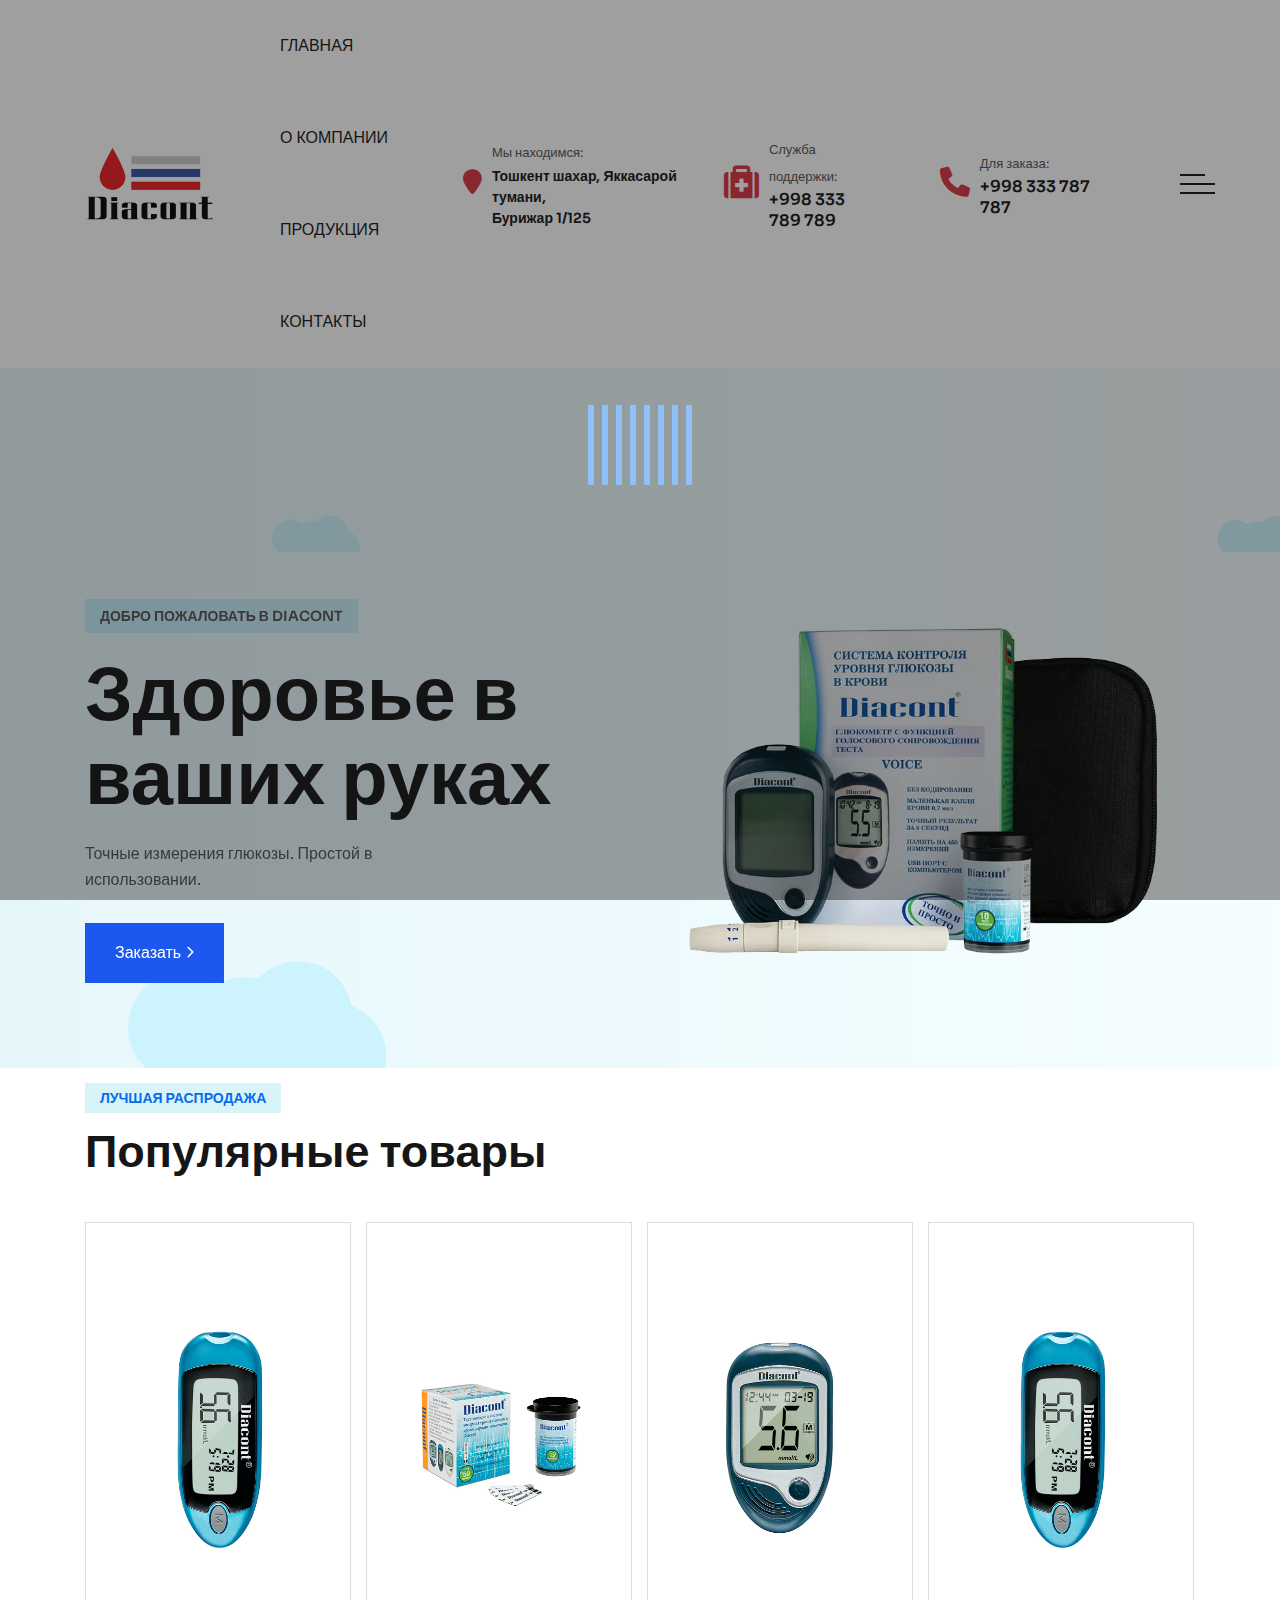
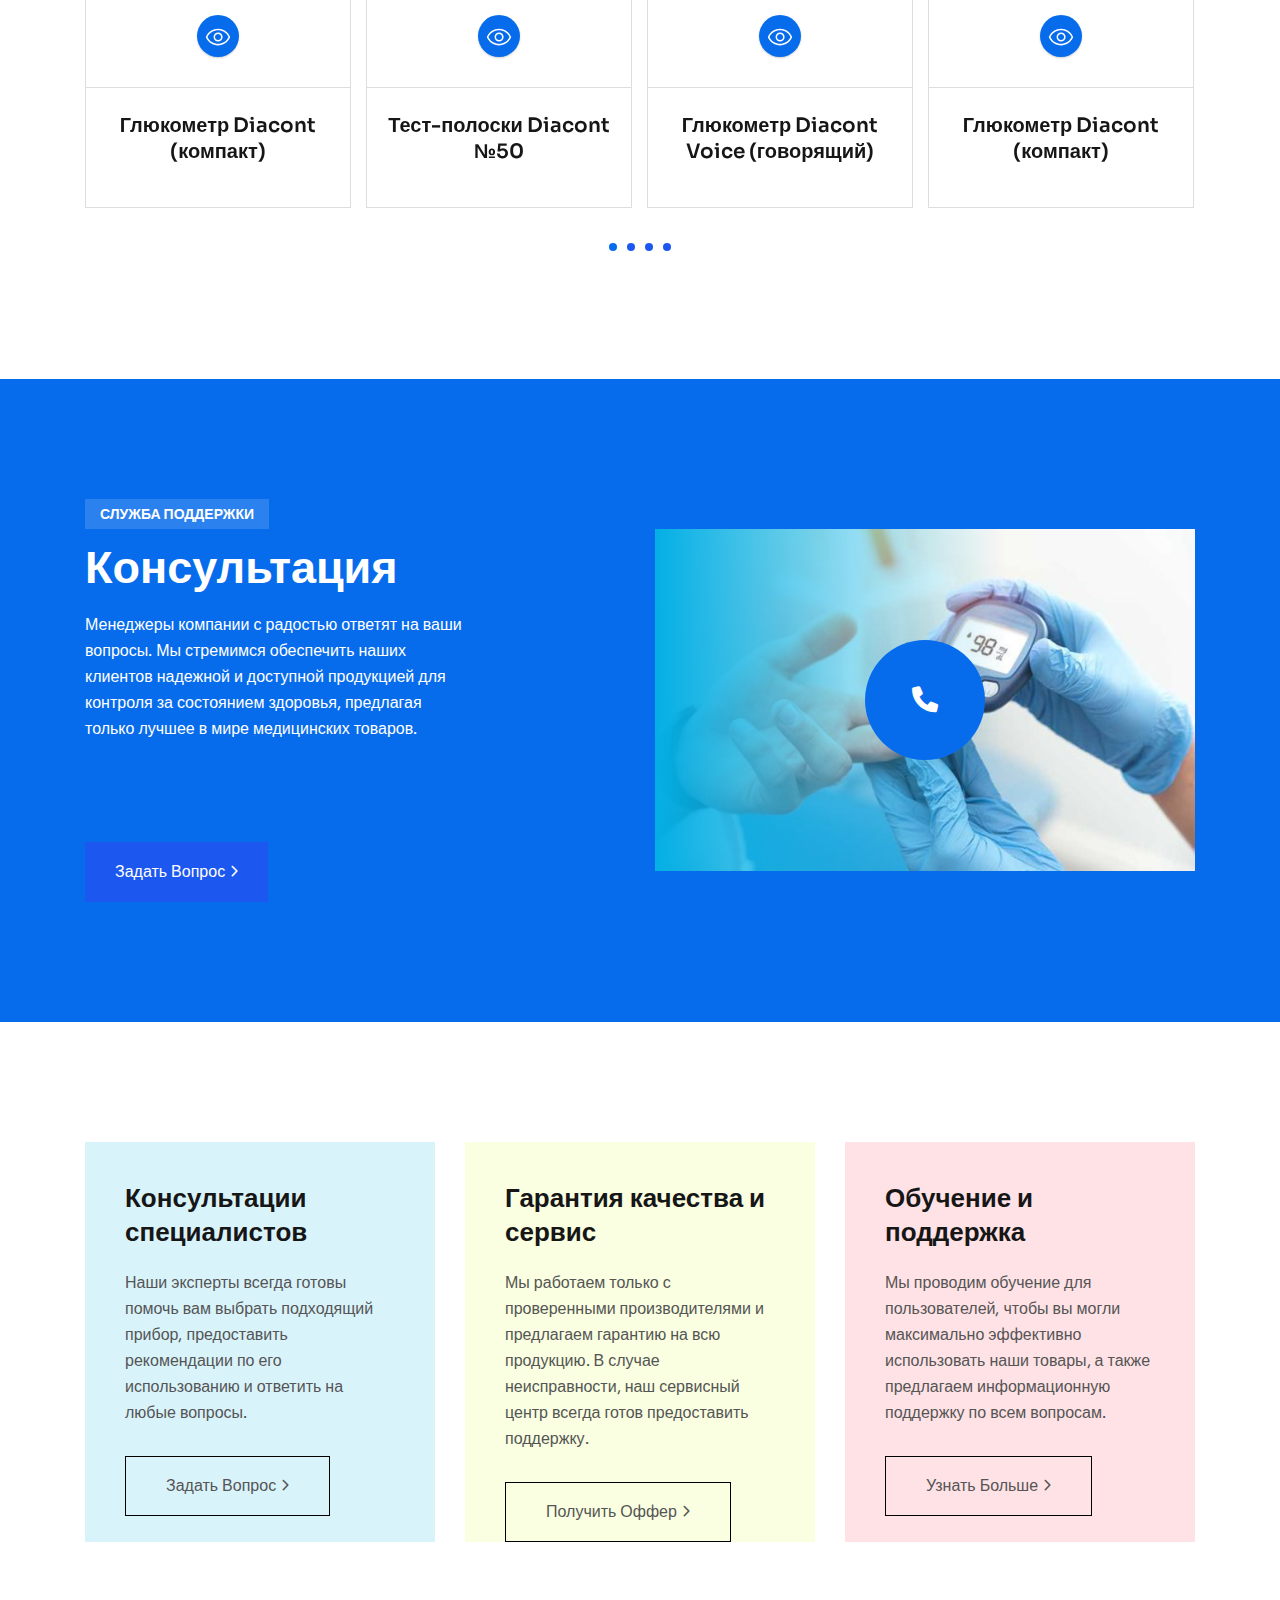
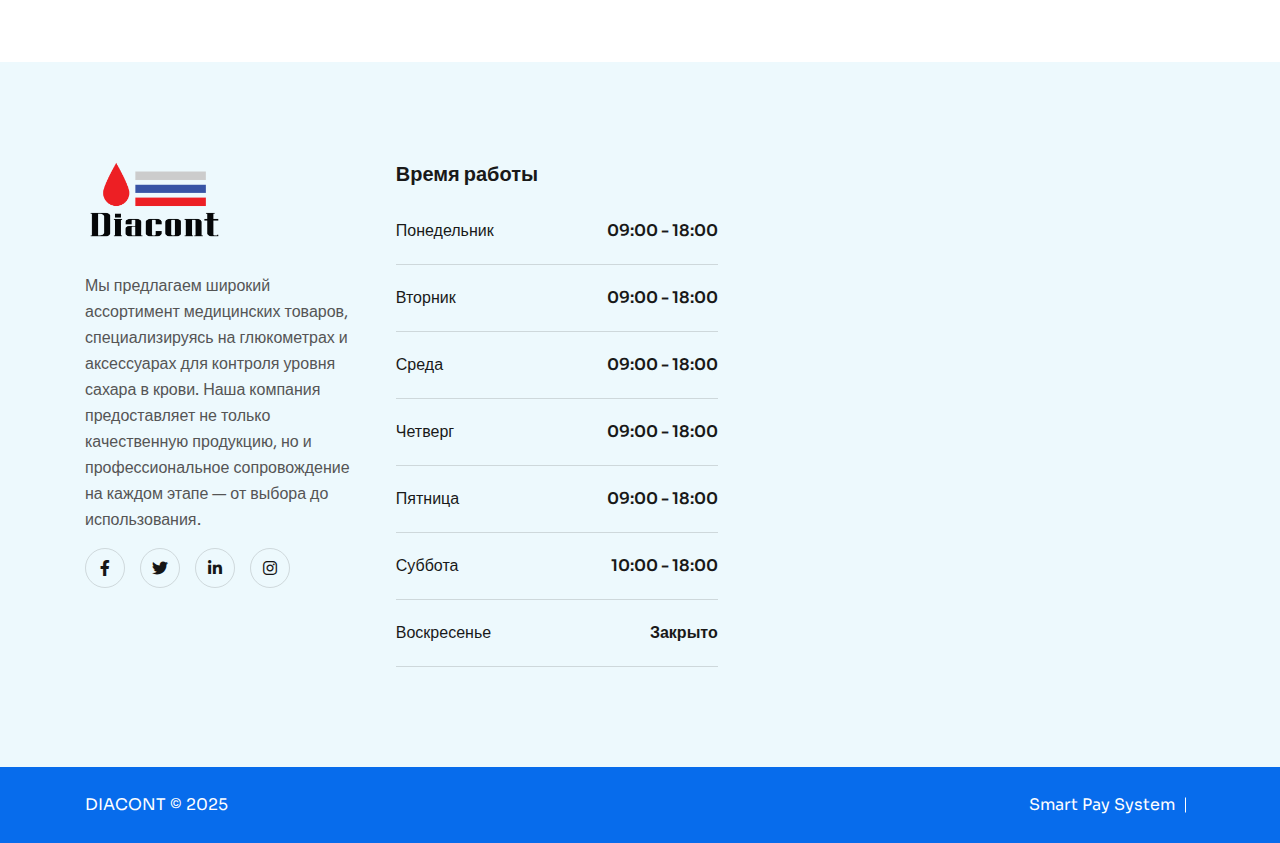
<file: index.html>
<!DOCTYPE html><html class="no-js" lang="zxx"><head>
   <meta charset="utf-8">
   <meta http-equiv="x-ua-compatible" content="ie=edge">
   <title>Diacont | UZ</title>
   <meta name="description" content="">
   <meta name="viewport" content="width=device-width, initial-scale=1">
   <link rel="shortcut icon" type="image/x-icon" href="images/favicon.png">
   <link rel="stylesheet" href="css/bootstrap.min.css">
   <link rel="stylesheet" href="css/meanmenu.min.css">
   <link rel="stylesheet" href="css/animate.css">
   <link rel="stylesheet" href="css/swiper.min.css">
   <link rel="stylesheet" href="css/slick.css">
   <link rel="stylesheet" href="css/magnific-popup.css">
   <link rel="stylesheet" href="css/fontawesome-pro.css">
   <link rel="stylesheet" href="css/spacing.css">
   <link rel="stylesheet" href="css/main.css">
</head>

<body>
   <div id="preloader">
      <div class="bd-loader-inner">
         <div class="bd-loader">
            <span class="bd-loader-item"></span>
            <span class="bd-loader-item"></span>
            <span class="bd-loader-item"></span>
            <span class="bd-loader-item"></span>
            <span class="bd-loader-item"></span>
            <span class="bd-loader-item"></span>
            <span class="bd-loader-item"></span>
            <span class="bd-loader-item"></span>
         </div>
      </div>
   </div>

   <!-- Back to top start -->
   <div class="backtotop-wrap cursor-pointer">
      <svg class="backtotop-circle svg-content" width="100%" height="100%" viewBox="-1 -1 102 102">
         <path d="M50,1 a49,49 0 0,1 0,98 a49,49 0 0,1 0,-98"></path>
      </svg>
   </div>
   <!-- Back to top end -->

   <div class="body-overlay"></div>
   <!-- search area end -->

   <!-- Offcanvas area start -->
   <div class="fix">
      <div class="offcanvas__info">
         <div class="offcanvas__wrapper">
            <div class="offcanvas__content">
               <div class="offcanvas__top mb-40 d-flex justify-content-between align-items-center">
                  <div class="offcanvas__logo" style="width: 25%">
                     <a href="#">
                        <img src="images/logo-white.png" alt="logo not found">
                     </a>
                  </div>
                  <div class="offcanvas__close">
                     <button>
                        <i class="fal fa-times"></i>
                     </button>
                  </div>
               </div>
               <div class="mobile-menu fix mb-40"></div>
               <div class="offcanvas__contact mt-30 mb-20">
                  <h4>Контакты</h4>
                  <ul>
                     <li class="d-flex align-items-center">
                        <div class="offcanvas__contact-icon mr-15">
                           <i class="fal fa-map-marker-alt"></i>
                        </div>
                        <div class="offcanvas__contact-text">
                           <a href="https://maps.app.goo.gl/Qoswi7zWdfoKgjmm8">
                              Тошкент шахар, Яккасарой тумани,
                              Бурижар 1/125
                           </a>
                        </div>
                     </li>
                     <li class="d-flex align-items-center">
                        <div class="offcanvas__contact-icon mr-15">
                           <i class="fa fa-medkit"></i>
                        </div>
                        <div class="offcanvas__contact-text">
                           <a href="tel:+998333789789">+998 333 789 789</a>
                          <div>
                             <small>Служба поддержки</small>
                          </div>
                        </div>
                     </li>
                     <li class="d-flex align-items-center">
                        <div class="offcanvas__contact-icon mr-15">
                           <i class="far fa-phone"></i>
                        </div>
                        <div class="offcanvas__contact-text">
                           <a href="tel:+998333787787">+998 333 787 787</a>
                           <div>
                              <small>Для заказов</small>
                           </div>
                        </div>
                     </li>
                     <li class="d-flex align-items-center">
                        <div class="offcanvas__contact-icon mr-15">
                           <i class="fal fa-envelope"></i>
                        </div>
                        <div class="offcanvas__contact-text">
                           <a href="tel:+012-345-6789"><span class="mailto:info@diacont.uz">info@diacont.uz</span></a>
                        </div>
                     </li>
                  </ul>
               </div>
               <div class="offcanvas__social">
                  <ul>
                     <li><a href="#"><i class="fab fa-facebook-f"></i></a></li>
                     <li><a href="#"><i class="fab fa-twitter"></i></a></li>
                     <li><a href="#"><i class="fab fa-youtube"></i></a></li>
                     <li><a href="#"><i class="fab fa-linkedin"></i></a></li>
                  </ul>
               </div>
            </div>
         </div>
      </div>
   </div>
   <div class="offcanvas__overlay"></div>
   <div class="offcanvas__overlay-white"></div>
   <!-- Offcanvas area start -->

   <!-- Add cart modal area start -->
   <div class="product-modal-sm modal fade" id="product_1_QuickView" tabindex="-1">
      <div class="modal-dialog modal-dialog-centered">
         <div class="modal-content">
            <div class="product-modal">
               <div class="product-modal-wrapper p-relative">
                  <button type="button" class="close product-modal-close" data-bs-dismiss="modal" aria-label="Close">
                     <i class="fal fa-times"></i>
                  </button>
                  <div class="modal__inner">
                     <div class="bd__shop-details-inner">
                        <div class="row">
                           <div class="col-xxl-6 col-lg-6">
                              <div class="product__details-thumb-wrapper d-sm-flex align-items-start">
                                 <div class="product__details-thumb-tab mr-20">
                                    <nav>
                                       <div class="nav nav-tabs flex-nowrap flex-sm-column" id="nav-tab-prod-1" role="tablist">
                                          <button class="nav-link active" id="prod-1-tab" data-bs-toggle="tab" data-bs-target="#prod-1-img-1" type="button" role="tab" aria-controls="img-1" aria-selected="true">
                                             <img src="images/products/prod-1/1.jpg" alt="product-sm-thumb">
                                          </button>
                                          <button class="nav-link" id="prod-2-tab" data-bs-toggle="tab" data-bs-target="#prod-1-img-2" type="button" role="tab" aria-controls="img-3" aria-selected="false">
                                             <img src="images/products/prod-1/2.jpg" alt="product-sm-thumb">
                                          </button>
                                          <button class="nav-link" id="prod-3-tab" data-bs-toggle="tab" data-bs-target="#prod-1-img-3" type="button" role="tab" aria-controls="img-3" aria-selected="false">
                                             <img src="images/products/prod-1/3.jpg" alt="product-sm-thumb">
                                          </button>
                                          <button class="nav-link" id="img-4-tab" data-bs-toggle="tab" data-bs-target="#prod-1-img-4" type="button" role="tab" aria-controls="img-3" aria-selected="false">
                                             <img src="images/products/prod-1/4.jpg" alt="product-sm-thumb">
                                          </button>
                                       </div>
                                    </nav>
                                 </div>
                                 <div class="product__details-thumb-tab-content">
                                    <div class="tab-content" id="productthumbcontent-prod-1-">
                                       <div class="tab-pane fade show active" id="prod-1-img-1" role="tabpanel" aria-labelledby="img-1-tab">
                                          <div class="product__details-thumb-big w-img">
                                             <img src="images/products/prod-1/1.jpg" alt="">
                                          </div>
                                       </div>
                                       <div class="tab-pane fade" id="prod-1-img-2" role="tabpanel" aria-labelledby="img-2-tab">
                                          <div class="product__details-thumb-big w-img">
                                             <img src="images/products/prod-1/2.jpg" alt="">
                                          </div>
                                       </div>
                                       <div class="tab-pane fade" id="prod-1-img-3" role="tabpanel" aria-labelledby="img-3-tab">
                                          <div class="product__details-thumb-big w-img">
                                             <img src="images/products/prod-1/3.jpg" alt="">
                                          </div>
                                       </div>
                                       <div class="tab-pane fade" id="prod-1-img-4" role="tabpanel" aria-labelledby="img-3-tab">
                                          <div class="product__details-thumb-big w-img">
                                             <img src="images/products/prod-1/4.jpg" alt="">
                                          </div>
                                       </div>
                                    </div>
                                 </div>
                              </div>
                           </div>
                           <div class="col-xxl-6 col-lg-6">
                              <div class="product__details-content">
                                 <div class="product__details-top d-flex flex-wrap gap-3 align-items-center mb-15">
                                    <div class="product__details-tag d-none">
                                       <a href="#">Категория</a>
                                    </div>
                                    <div class="product__details-rating">
                                       <a href="#"><i class="fa-solid fa-star"></i></a>
                                       <a href="#"><i class="fa-solid fa-star"></i></a>
                                       <a href="#"><i class="fa-solid fa-star"></i></a>
                                       <a href="#"><i class="fa-solid fa-star"></i></a>
                                       <a href="#"><i class="fa-regular fa-star"></i></a>
                                    </div>
                                    <div class="product__details-review-count d-none">
                                       <a href="#">10 Reviews</a>
                                    </div>
                                 </div>
                                 <h3 class="product__details-title">Глюкометр Diacont</h3>
                                 <div class="product__details-price d-none">
                                    <span class="old-price">$30.35</span>
                                    <span class="new-price">$19.25</span>
                                 </div>
                                 <p class="mb-2">Диабет всегда под контролем!</p>
                                 <div style="padding-left: 15px">
                                    <ul>
                                       <li>Высокая точность измерений</li>
                                       <li>Современный дизайн, большой дисплей с крупными символами</li>
                                       <li>Для измерения требуется всего лишь 0.7 мкл крови</li>
                                       <li>250 результатов измерений в памяти прибора и расчет средних значений за 7, 14, 21 и 28 дней</li>
                                       <li>Без кодирования</li>
                                    </ul>
                                 </div>

                                 <div class="product__details-action mb-35 d-none">
                                    <div class="product__quantity">
                                       <div class="product-quantity-wrapper">
                                          <form action="#">
                                             <button class="cart-minus"><i class="fa-light fa-minus"></i></button>
                                             <input class="cart-input" type="text" value="1">
                                             <button class="cart-plus"><i class="fa-light fa-plus"></i></button>
                                          </form>
                                       </div>
                                    </div>
                                    <div class="product__add-cart">
                                       <a href="javascript:void(0)" class="fill-btn cart-btn">
                                          <span class="fill-btn-inner">
                                             <span class="fill-btn-normal">Add To Cart<i class="fa-solid fa-basket-shopping"></i></span>
                                             <span class="fill-btn-hover">Add To Cart<i class="fa-solid fa-basket-shopping"></i></span>
                                          </span>
                                       </a>
                                    </div>
                                    <div class="product__add-wish">
                                       <a href="#" class="product__add-wish-btn"><i class="fa-solid fa-heart"></i></a>
                                    </div>
                                 </div>
                                 <div class="product__details-meta mt-5">
                                    <p>Для глюкометра используются тест-полоски
                                       Diacont в упаковке 50 шт
                                       Тест-полоски Diacont работают с тремя моделями глюкометров: Diacont, Diacont Компакт и Diacont Voice, т.е. они являются универсальными.
                                    </p>
                                 </div>
                              </div>
                           </div>
                        </div>
                     </div>
                  </div>
               </div>
            </div>
         </div>
      </div>
   </div>

   <div class="product-modal-sm modal fade" id="product_2_QuickView" tabindex="-1">
      <div class="modal-dialog modal-dialog-centered">
         <div class="modal-content">
            <div class="product-modal">
               <div class="product-modal-wrapper p-relative">
                  <button type="button" class="close product-modal-close" data-bs-dismiss="modal" aria-label="Close">
                     <i class="fal fa-times"></i>
                  </button>
                  <div class="modal__inner">
                     <div class="bd__shop-details-inner">
                        <div class="row">
                           <div class="col-xxl-6 col-lg-6">
                              <div class="product__details-thumb-wrapper d-sm-flex align-items-start">
                                 <div class="product__details-thumb-tab mr-20">
                                    <nav>
                                       <div class="nav nav-tabs flex-nowrap flex-sm-column" id="nav-tab-prod-2" role="tablist">
                                          <button class="nav-link active" id="prod-1-2-tab" data-bs-toggle="tab" data-bs-target="#prod-2-img-1" type="button" role="tab" aria-controls="img-1" aria-selected="true">
                                             <img src="images/products/prod-2/1.jpg" alt="product-sm-thumb">
                                          </button>
                                          <button class="nav-link" id="prod-2-2-tab" data-bs-toggle="tab" data-bs-target="#prod-2-img-2" type="button" role="tab" aria-controls="img-3" aria-selected="false">
                                             <img src="images/products/prod-2/2.jpg" alt="product-sm-thumb">
                                          </button>
                                          <button class="nav-link" id="prod-3-2-tab" data-bs-toggle="tab" data-bs-target="#prod-2-img-3" type="button" role="tab" aria-controls="img-3" aria-selected="false">
                                             <img src="images/products/prod-2/3.jpg" alt="product-sm-thumb">
                                          </button>
                                          <button class="nav-link" id="prod-4-2-tab" data-bs-toggle="tab" data-bs-target="#prod-2-img-4" type="button" role="tab" aria-controls="img-3" aria-selected="false">
                                             <img src="images/products/prod-2/4.jpg" alt="product-sm-thumb">
                                          </button>
                                       </div>
                                    </nav>
                                 </div>
                                 <div class="product__details-thumb-tab-content">
                                    <div class="tab-content" id="productthumbcontent-prod-2">
                                       <div class="tab-pane fade show active" id="prod-2-img-1" role="tabpanel" aria-labelledby="img-1-tab">
                                          <div class="product__details-thumb-big w-img">
                                             <img src="images/products/prod-2/1.jpg" alt="">
                                          </div>
                                       </div>
                                       <div class="tab-pane fade" id="prod-2-img-2" role="tabpanel" aria-labelledby="img-2-tab">
                                          <div class="product__details-thumb-big w-img">
                                             <img src="images/products/prod-2/2.jpg" alt="">
                                          </div>
                                       </div>
                                       <div class="tab-pane fade" id="prod-2-img-3" role="tabpanel" aria-labelledby="img-3-tab">
                                          <div class="product__details-thumb-big w-img">
                                             <img src="images/products/prod-2/3.jpg" alt="">
                                          </div>
                                       </div>
                                       <div class="tab-pane fade" id="prod-2-img-4" role="tabpanel" aria-labelledby="img-3-tab">
                                          <div class="product__details-thumb-big w-img">
                                             <img src="images/products/prod-2/4.jpg" alt="">
                                          </div>
                                       </div>
                                    </div>
                                 </div>
                              </div>
                           </div>
                           <div class="col-xxl-6 col-lg-6">
                              <div class="product__details-content">
                                 <div class="product__details-top d-flex flex-wrap gap-3 align-items-center mb-15">
                                    <div class="product__details-tag d-none">
                                       <a href="#">Категория</a>
                                    </div>
                                    <div class="product__details-rating">
                                       <a href="#"><i class="fa-solid fa-star"></i></a>
                                       <a href="#"><i class="fa-solid fa-star"></i></a>
                                       <a href="#"><i class="fa-solid fa-star"></i></a>
                                       <a href="#"><i class="fa-solid fa-star"></i></a>
                                       <a href="#"><i class="fa-regular fa-star"></i></a>
                                    </div>
                                    <div class="product__details-review-count d-none">
                                       <a href="#">10 Reviews</a>
                                    </div>
                                 </div>
                                 <h3 class="product__details-title">Глюкометр Diacont Voice (говорящий)</h3>
                                 <div class="product__details-price d-none">
                                    <span class="old-price">$30.35</span>
                                    <span class="new-price">$19.25</span>
                                 </div>
                                 <p class="mb-2">Диабет всегда под контролем!</p>
                                 <div style="padding-left: 15px">
                                    <ul>
                                       <li>Глюкометр Diacont сопровождает результат измерения голосовым сообщением на русском языке</li>
                                       <li>Доступность, простота, удобство использования</li>
                                       <li>Отсутствие систем кодирования прибора и тест-полосок</li>
                                       <li>Минимальная погрешность измерений: <3% благодаря использованию инновационного метода обработки гликемических кривых</li>
                                       <li>Объем капли крови (0,7 микролитра) и наличие системы AST, которая позволяет брать пробы не только из подушечек пальцев рук, но и из ладоней, предплечья, плеча, голени и бедра</li>
                                       <li>Оптимальный объем памяти, автоматически сохраняющий 450 результатов тестов: вычисление и отображение средних значений за 7, 14, 21, 28 дней</li>
                                       <li>Наличие системы мониторинга температуры окружающей среды для повышения наиболее точных результатов</li>
                                       <li>Наличие системы анимации теста и системы индикации разряда элемента питания</li>
                                       <li>Наличие связи с компьютером для более углубленного наблюдения и анализа за состоянием пользователя</li>
                                       <li>Пожизненная гарантия на глюкометр</li>
                                       <li>Эргономичность дизайна</li>
                                    </ul>
                                 </div>

                                 <div class="product__details-action mb-35 d-none">
                                    <div class="product__quantity">
                                       <div class="product-quantity-wrapper">
                                          <form action="#">
                                             <button class="cart-minus"><i class="fa-light fa-minus"></i></button>
                                             <input class="cart-input" type="text" value="1">
                                             <button class="cart-plus"><i class="fa-light fa-plus"></i></button>
                                          </form>
                                       </div>
                                    </div>
                                    <div class="product__add-cart">
                                       <a href="javascript:void(0)" class="fill-btn cart-btn">
                                          <span class="fill-btn-inner">
                                             <span class="fill-btn-normal">Add To Cart<i class="fa-solid fa-basket-shopping"></i></span>
                                             <span class="fill-btn-hover">Add To Cart<i class="fa-solid fa-basket-shopping"></i></span>
                                          </span>
                                       </a>
                                    </div>
                                    <div class="product__add-wish">
                                       <a href="#" class="product__add-wish-btn"><i class="fa-solid fa-heart"></i></a>
                                    </div>
                                 </div>
                                 <div class="product__details-meta mt-5">
                                    <p>Для глюкометра используются тест-полоски
                                       Diacont в упаковке 50 шт
                                       Тест-полоски Diacont работают с тремя моделями глюкометров: Diacont, Diacont Компакт и Diacont Voice, т.е. они являются универсальными.
                                    </p>
                                 </div>
                              </div>
                           </div>
                        </div>
                     </div>
                  </div>
               </div>
            </div>
         </div>
      </div>
   </div>

   <div class="product-modal-sm modal fade" id="product_3_QuickView" tabindex="-1">
      <div class="modal-dialog modal-dialog-centered">
         <div class="modal-content">
            <div class="product-modal">
               <div class="product-modal-wrapper p-relative">
                  <button type="button" class="close product-modal-close" data-bs-dismiss="modal" aria-label="Close">
                     <i class="fal fa-times"></i>
                  </button>
                  <div class="modal__inner">
                     <div class="bd__shop-details-inner">
                        <div class="row">
                           <div class="col-xxl-6 col-lg-6">
                              <div class="product__details-thumb-wrapper d-sm-flex align-items-start">
                                 <div class="product__details-thumb-tab mr-20">
                                    <nav>
                                       <div class="nav nav-tabs flex-nowrap flex-sm-column" id="nav-tab-prod-3" role="tablist">
                                          <button class="nav-link active" id="prod-1-3-tab" data-bs-toggle="tab" data-bs-target="#prod-3-img-1" type="button" role="tab" aria-controls="img-1" aria-selected="true">
                                             <img src="images/products/prod-3/1.jpg" alt="product-sm-thumb">
                                          </button>
                                          <button class="nav-link" id="prod-2-3-tab" data-bs-toggle="tab" data-bs-target="#prod-3-img-2" type="button" role="tab" aria-controls="img-3" aria-selected="false">
                                             <img src="images/products/prod-3/2.jpg" alt="product-sm-thumb">
                                          </button>
                                          <button class="nav-link" id="prod-3-3-tab" data-bs-toggle="tab" data-bs-target="#prod-3-img-3" type="button" role="tab" aria-controls="img-3" aria-selected="false">
                                             <img src="images/products/prod-3/3.jpg" alt="product-sm-thumb">
                                          </button>
                                          <button class="nav-link" id="prod-4-3-tab" data-bs-toggle="tab" data-bs-target="#prod-3-img-4" type="button" role="tab" aria-controls="img-3" aria-selected="false">
                                             <img src="images/products/prod-3/4.jpg" alt="product-sm-thumb">
                                          </button>
                                       </div>
                                    </nav>
                                 </div>
                                 <div class="product__details-thumb-tab-content">
                                    <div class="tab-content" id="productthumbcontent-prod-3">
                                       <div class="tab-pane fade show active" id="prod-3-img-1" role="tabpanel" aria-labelledby="img-1-tab">
                                          <div class="product__details-thumb-big w-img">
                                             <img src="images/products/prod-3/1.jpg" alt="">
                                          </div>
                                       </div>
                                       <div class="tab-pane fade" id="prod-3-img-2" role="tabpanel" aria-labelledby="img-2-tab">
                                          <div class="product__details-thumb-big w-img">
                                             <img src="images/products/prod-3/2.jpg" alt="">
                                          </div>
                                       </div>
                                       <div class="tab-pane fade" id="prod-3-img-3" role="tabpanel" aria-labelledby="img-3-tab">
                                          <div class="product__details-thumb-big w-img">
                                             <img src="images/products/prod-3/3.jpg" alt="">
                                          </div>
                                       </div>
                                       <div class="tab-pane fade" id="prod-3-img-4" role="tabpanel" aria-labelledby="img-3-tab">
                                          <div class="product__details-thumb-big w-img">
                                             <img src="images/products/prod-3/4.jpg" alt="">
                                          </div>
                                       </div>
                                    </div>
                                 </div>
                              </div>
                           </div>
                           <div class="col-xxl-6 col-lg-6">
                              <div class="product__details-content">
                                 <div class="product__details-top d-flex flex-wrap gap-3 align-items-center mb-15">
                                    <div class="product__details-tag d-none">
                                       <a href="#">Категория</a>
                                    </div>
                                    <div class="product__details-rating">
                                       <a href="#"><i class="fa-solid fa-star"></i></a>
                                       <a href="#"><i class="fa-solid fa-star"></i></a>
                                       <a href="#"><i class="fa-solid fa-star"></i></a>
                                       <a href="#"><i class="fa-solid fa-star"></i></a>
                                       <a href="#"><i class="fa-regular fa-star"></i></a>
                                    </div>
                                    <div class="product__details-review-count d-none">
                                       <a href="#">10 Reviews</a>
                                    </div>
                                 </div>
                                 <h3 class="product__details-title">Глюкометр Diacont (компакт)</h3>
                                 <div class="product__details-price d-none">
                                    <span class="old-price">$30.35</span>
                                    <span class="new-price">$19.25</span>
                                 </div>
                                 <p class="mb-2">Диабет всегда под контролем!</p>
                                 <div style="padding-left: 15px">
                                    <ul>
                                       <li>Высокая точность измерений</li>
                                       <li>Современный дизайн, большой дисплей с крупными символами</li>
                                       <li>Для измерения требуется всего лишь 0,7 мкл крови</li>
                                       <li>120 результатов измерений в памяти прибора и расчет средних значений за 7, 14, 21 и 28 дней</li>
                                       <li>Без кодирования</li>
                                    </ul>
                                 </div>

                                 <div class="product__details-action mb-35 d-none">
                                    <div class="product__quantity">
                                       <div class="product-quantity-wrapper">
                                          <form action="#">
                                             <button class="cart-minus"><i class="fa-light fa-minus"></i></button>
                                             <input class="cart-input" type="text" value="1">
                                             <button class="cart-plus"><i class="fa-light fa-plus"></i></button>
                                          </form>
                                       </div>
                                    </div>
                                    <div class="product__add-cart">
                                       <a href="javascript:void(0)" class="fill-btn cart-btn">
                                          <span class="fill-btn-inner">
                                             <span class="fill-btn-normal">Add To Cart<i class="fa-solid fa-basket-shopping"></i></span>
                                             <span class="fill-btn-hover">Add To Cart<i class="fa-solid fa-basket-shopping"></i></span>
                                          </span>
                                       </a>
                                    </div>
                                    <div class="product__add-wish">
                                       <a href="#" class="product__add-wish-btn"><i class="fa-solid fa-heart"></i></a>
                                    </div>
                                 </div>
                                 <div class="product__details-meta mt-5">
                                    <p>Для глюкометра используются тест-полоски
                                       Diacont в упаковке 50 шт
                                       Тест-полоски Diacont работают с тремя моделями глюкометров: Diacont, Diacont Компакт и Diacont Voice, т.е. они являются универсальными.
                                    </p>
                                 </div>
                              </div>
                           </div>
                        </div>
                     </div>
                  </div>
               </div>
            </div>
         </div>
      </div>
   </div>

   <div class="product-modal-sm modal fade" id="product_4_QuickView" tabindex="-1">
      <div class="modal-dialog modal-dialog-centered">
         <div class="modal-content">
            <div class="product-modal">
               <div class="product-modal-wrapper p-relative">
                  <button type="button" class="close product-modal-close" data-bs-dismiss="modal" aria-label="Close">
                     <i class="fal fa-times"></i>
                  </button>
                  <div class="modal__inner">
                     <div class="bd__shop-details-inner">
                        <div class="row">
                           <div class="col-xxl-6 col-lg-6">
                              <div class="product__details-thumb-wrapper d-sm-flex align-items-start">
                                 <div class="product__details-thumb-tab mr-20">
                                    <nav>
                                       <div class="nav nav-tabs flex-nowrap flex-sm-column" id="nav-tab-prod-4" role="tablist">
                                          <button class="nav-link active" id="prod-1-4-tab" data-bs-toggle="tab" data-bs-target="#prod-4-img-1" type="button" role="tab" aria-controls="img-1" aria-selected="true">
                                             <img src="images/products/prod-4/1.jpg" alt="product-sm-thumb">
                                          </button>
                                       </div>
                                    </nav>
                                 </div>
                                 <div class="product__details-thumb-tab-content">
                                    <div class="tab-content" id="productthumbcontent-prod-4">
                                       <div class="tab-pane fade show active" id="prod-4-img-1" role="tabpanel" aria-labelledby="img-1-tab">
                                          <div class="product__details-thumb-big w-img">
                                             <img src="images/products/prod-4/1.jpg" alt="">
                                          </div>
                                       </div>
                                    </div>
                                 </div>
                              </div>
                           </div>
                           <div class="col-xxl-6 col-lg-6">
                              <div class="product__details-content">
                                 <div class="product__details-top d-flex flex-wrap gap-3 align-items-center mb-15">
                                    <div class="product__details-tag d-none">
                                       <a href="#">Категория</a>
                                    </div>
                                    <div class="product__details-rating">
                                       <a href="#"><i class="fa-solid fa-star"></i></a>
                                       <a href="#"><i class="fa-solid fa-star"></i></a>
                                       <a href="#"><i class="fa-solid fa-star"></i></a>
                                       <a href="#"><i class="fa-solid fa-star"></i></a>
                                       <a href="#"><i class="fa-regular fa-star"></i></a>
                                    </div>
                                    <div class="product__details-review-count d-none">
                                       <a href="#">10 Reviews</a>
                                    </div>
                                 </div>
                                 <h3 class="product__details-title">Тест-полоски Diacont №50</h3>
                                 <div class="product__details-price d-none">
                                    <span class="old-price">$30.35</span>
                                    <span class="new-price">$19.25</span>
                                 </div>
                                 <p class="mb-2">Диабет всегда под контролем!</p>
                                 <div style="padding-left: 15px">
                                    <ul>
                                       <li>Послойное нанесение ферментативных слоев тест-полоски для минимальной погрешности измерения</li>
                                       <li>Не требуют кодирования</li>
                                       <li>Тест-полоска сама втягивает кровь</li>
                                       <li>Контрольное поле на тест-полоске для определения достаточного количества крови на полоске</li>
                                    </ul>
                                 </div>

                                 <div class="product__details-action mb-35 d-none">
                                    <div class="product__quantity">
                                       <div class="product-quantity-wrapper">
                                          <form action="#">
                                             <button class="cart-minus"><i class="fa-light fa-minus"></i></button>
                                             <input class="cart-input" type="text" value="1">
                                             <button class="cart-plus"><i class="fa-light fa-plus"></i></button>
                                          </form>
                                       </div>
                                    </div>
                                    <div class="product__add-cart">
                                       <a href="javascript:void(0)" class="fill-btn cart-btn">
                                          <span class="fill-btn-inner">
                                             <span class="fill-btn-normal">Add To Cart<i class="fa-solid fa-basket-shopping"></i></span>
                                             <span class="fill-btn-hover">Add To Cart<i class="fa-solid fa-basket-shopping"></i></span>
                                          </span>
                                       </a>
                                    </div>
                                    <div class="product__add-wish">
                                       <a href="#" class="product__add-wish-btn"><i class="fa-solid fa-heart"></i></a>
                                    </div>
                                 </div>
                                 <div class="product__details-meta mt-5">
                                    <p>Одноразовые тест-полоски к глюкометру Diacont.
                                       При изготовлении тест-полосок используется методика послойного нанесения ферментативных слоев,
                                       что обеспечивает минимальную погрешность измерения.
                                       Тест-полоски не требуют кодирования и сами втягивают каплю крови.</p>
                                 </div>
                              </div>
                           </div>
                        </div>
                     </div>
                  </div>
               </div>
            </div>
         </div>
      </div>
   </div>
   <!-- Add cart modal area end -->

   <!-- Header area start -->
   <header>
      <div class="header">
         <div class="header-layout-4 header-bottom">
            <div id="header-sticky" class="header-4">
               <div class="mega-menu-wrapper">
                  <div class="header-main-4">
                     <div class="header-left">
                        <div class="header-logo">
                           <a href="index.html">
                              <img src="images/logo-bl.png" alt="logo not found">
                           </a>
                        </div>
                        <div class="mean__menu-wrapper d-none d-lg-block">
                           <div class="main-menu">
                              <nav id="mobile-menu">
                                 <ul>
                                    <li><a href="#home">ГЛАВНАЯ</a></li>
                                    <li><a href="#about">О КОМПАНИИ</a></li>
                                    <li><a href="#products">ПРОДУКЦИЯ</a></li>
                                    <li><a href="#contact">КОНТАКТЫ</a></li>
                                 </ul>
                              </nav>
                           </div>
                        </div>
                     </div>
                     <div class="header-right d-inline-flex align-items-center justify-content-end">
                        <div class="header-contact-info d-none d-lg-inline-flex" style="margin-right: 40px">
                           <div class="header-contact-icon">
                              <i class="fa fa-map-marker text-danger" aria-hidden="true" style="font-size: 25px"></i>
                           </div>
                           <div class="header-contact-text">
                              <span>Мы находимся:</span>
                              <h6>
                                 <small>
                                    Тошкент шахар, Яккасарой тумани, <br> Бурижар 1/125
                                 </small>
                              </h6>
                           </div>
                        </div>
                        <div class="header-contact-info d-none d-lg-inline-flex" style="margin-right: 60px">
                           <div class="header-contact-icon">
                              <i class="fa fa-medkit text-danger" aria-hidden="true" style="font-size: 35px"></i>
                           </div>
                           <div class="header-contact-text">
                              <span>Служба поддержки:</span>
                              <h6> <a href="tel:+998333789789">+998 333 789 789</a></h6>
                           </div>
                        </div>
                        <div class="header-contact-info d-none d-lg-inline-flex" style="margin-right: 60px">
                           <div class="header-contact-icon">
                              <i class="fa fa-phone text-danger" aria-hidden="true" style="font-size: 30px"></i>
                           </div>
                           <div class="header-contact-text">
                              <span>Для заказа:</span>
                              <h6> <a href="tel:+998333787787">+998 333 787 787</a></h6>
                           </div>
                        </div>

                        <div class="header-humbager ml-30">
                           <a class="sidebar__toggle" href="javascript:void(0)">
                              <div class="bar-icon-2">
                                 <span></span>
                                 <span></span>
                                 <span></span>
                              </div>
                           </a>
                           <!-- for wp -->
                           <div class="header__hamburger ml-50 d-none">
                              <button type="button" class="hamburger-btn offcanvas-open-btn">
                                 <span>01</span>
                                 <span>01</span>
                                 <span>01</span>
                              </button>
                           </div>
                        </div>
                     </div>
                  </div>
               </div>
            </div>
         </div>
      </div>
   </header>
   <!-- Header area end -->

   <!-- Body main wrapper start -->
   <main>
      <!-- Banner area start -->
      <section class="banner-4 p-relative fix" id="home">
         <div class="swiper banner-active">
            <div class="swiper-wrapper">

               <div class="swiper-slide">
                  <div class="banner-item-4 d-flex align-items-end">
                     <div class="container">
                        <div class="row align-self-end">
                           <div class="col-xxl-6 col-lg-6">
                              <div class="banner-content-4">
                                 <span>Добро пожаловать в Diacont</span>
                                 <h2 class="banner-title-4">Здоровье в ваших руках</h2>
                                 <p>Точные измерения глюкозы. Простой в использовании.</p>
                                 <div class="banner-btn-wrapper">
                                    <a class="solid-btn" href="https://t.me/+998977227888">Заказать<span><i class="fa-regular fa-angle-right"></i></span></a>
                                 </div>
                              </div>
                           </div>
                           <div class="col-xxl-6 col-lg-6">
                              <div class="banner-thumb-wrapper-4 p-relative">
                                 <div class="banner-thumb-4">
                                    <img src="images/banner-4-2.png" alt="">
                                 </div>
                              </div>
                           </div>
                        </div>
                     </div>
                  </div>
               </div>
            </div>
            <!-- If we need pagination -->
            <div class="banner-dot-inner">
               <div class="banner-dot"></div>
            </div>
            <div class="banner-4-shape ">
               <img class="shape-1 d-none d-md-block" src="images/banner-shape-4-01.png" alt="">
               <img class="shape-2 d-none d-lg-block" src="images/banner-shape-4-02.png" alt="">
               <img class="shape-3 d-none d-md-block" src="images/banner-shape-4-03.png" alt="">
            </div>
         </div>
      </section>
      <!-- Banner area end -->

      <!-- seller area start -->
      <section class="seller-area section-space-bottom mt-4" id="products">
         <div class="container">
            <div class="row gy-5 align-items-end mb-40">
               <div class="col-xxl-6 col-xl-6 col-lg-6 col-md-6">
                  <div class="section-title-wrapper-4 ">
                     <span class="section-subtitle-4 mb-10">Лучшая распродажа</span>
                     <h2 class="section-title-4">Популярные товары</h2>
                  </div>
               </div>
               <div class="col-xxl-6 col-xl-6 col-lg-6 col-md-6">
                  <div class="seller-link text-md-end d-none">
                     <a class="solid-btn" href="#">Все<span><i class="fa-regular fa-angle-right"></i></span></a>
                  </div>
               </div>
            </div>
            <div class="row">
               <div class="col-xxl-12">
                  <div class="swiper product-active">
                     <div class="swiper-wrapper">
                        <div class="swiper-slide d-none">
                           <div class="product-item">
                              <div class="product-badge">
                                 <span class="product-trending d-none">10% скидка</span>
                              </div>
                              <div class="product-thumb">
                                 <a class="cursor" data-bs-toggle="modal" data-bs-target="#product_1_QuickView"><img src="images/products/prod-1/1.jpg" alt=""></a>
                              </div>
                              <div class="product-action-item">
                                 <button type="button" class="product-action-btn" data-bs-toggle="modal" data-bs-target="#product_1_QuickView">
                                    <svg width="26" height="18" viewBox="0 0 26 18" fill="none" xmlns="http://www.w3.org/2000/svg">
                                       <path d="M13.092 4.55026C10.5878 4.55026 8.55683 6.58125 8.55683 9.08541C8.55683 11.5896 10.5878 13.6206 13.092 13.6206C15.5961 13.6206 17.6271 11.5903 17.6271 9.08541C17.6271 6.5805 15.5969 4.55026 13.092 4.55026ZM13.092 12.1089C11.4246 12.1089 10.0338 10.7196 10.0338 9.05216C10.0338 7.38473 11.3898 6.02872 13.0572 6.02872C14.7246 6.02872 16.0807 7.38473 16.0807 9.05216C16.0807 10.7196 14.7594 12.1089 13.092 12.1089ZM25.0965 8.8768C25.0875 8.839 25.092 8.79819 25.0807 8.76115C25.0761 8.74528 25.0655 8.73621 25.0603 8.7226C25.0519 8.70144 25.0542 8.67574 25.0429 8.65533C22.8441 3.62131 18.1064 0.724854 13.0572 0.724854C8.00807 0.724854 3.17511 3.61677 0.975559 8.65079C0.966488 8.67196 0.968 8.69388 0.959686 8.71806C0.954395 8.73318 0.943812 8.74074 0.938521 8.7551C0.927184 8.7929 0.931719 8.83296 0.92416 8.8715C0.910555 8.93953 0.897705 9.00605 0.897705 9.07483C0.897705 9.14361 0.910555 9.20862 0.92416 9.2774C0.931719 9.31519 0.926428 9.35677 0.938521 9.39229C0.943057 9.40968 0.954395 9.41648 0.959686 9.4316C0.967244 9.45201 0.965732 9.4777 0.975559 9.49887C3.17511 14.5314 7.96121 17.381 13.0104 17.381C18.0595 17.381 22.8448 14.5374 25.0436 9.5034C25.055 9.48148 25.0527 9.45956 25.061 9.43538C25.0663 9.42253 25.0761 9.4127 25.0807 9.39758C25.092 9.36055 25.089 9.32049 25.0965 9.28118C25.1101 9.21315 25.1222 9.14739 25.1222 9.0771C25.1222 9.01058 25.1094 8.94482 25.0958 8.87604L25.0965 8.8768ZM13.0104 15.8692C8.72841 15.8692 4.51298 13.6123 2.44193 9.07407C4.49333 4.55177 8.76469 2.23582 13.0572 2.23582C17.349 2.23582 21.5251 4.55404 23.5773 9.07861C21.5266 13.6002 17.3036 15.8692 13.0104 15.8692Z" fill="white"></path>
                                    </svg>
                                    <span class="product-tooltip">Посмотреть</span>
                                 </button>
                              </div>
                              <div class="product-content">
                                 <div class="product-tag d-none">
                                    <span>#Категория</span>
                                 </div>
                                 <h4 class="product-title text-center"><a data-bs-toggle="modal" data-bs-target="#product_1_QuickView">Глюкометр Diacont</a></h4>
                                 <div class="product-price d-none">
                                    <span class="product-old-price"><del>$15.00</del></span>
                                    <span class="product-new-price">$12.00</span>
                                 </div>
                              </div>
                           </div>
                        </div>
                        <div class="swiper-slide">
                           <div class="product-item">
                              <div class="product-badge">
                                 <span class="product-trending d-none">20% скидка</span>
                              </div>
                              <div class="product-thumb">
                                 <a class="cursor" data-bs-toggle="modal" data-bs-target="#product_2_QuickView"><img src="images/products/prod-2/1.jpg" alt=""></a>
                              </div>
                              <div class="product-action-item">
                                 <button type="button" class="product-action-btn" data-bs-toggle="modal" data-bs-target="#product_2_QuickView">
                                    <svg width="26" height="18" viewBox="0 0 26 18" fill="none" xmlns="http://www.w3.org/2000/svg">
                                       <path d="M13.092 4.55026C10.5878 4.55026 8.55683 6.58125 8.55683 9.08541C8.55683 11.5896 10.5878 13.6206 13.092 13.6206C15.5961 13.6206 17.6271 11.5903 17.6271 9.08541C17.6271 6.5805 15.5969 4.55026 13.092 4.55026ZM13.092 12.1089C11.4246 12.1089 10.0338 10.7196 10.0338 9.05216C10.0338 7.38473 11.3898 6.02872 13.0572 6.02872C14.7246 6.02872 16.0807 7.38473 16.0807 9.05216C16.0807 10.7196 14.7594 12.1089 13.092 12.1089ZM25.0965 8.8768C25.0875 8.839 25.092 8.79819 25.0807 8.76115C25.0761 8.74528 25.0655 8.73621 25.0603 8.7226C25.0519 8.70144 25.0542 8.67574 25.0429 8.65533C22.8441 3.62131 18.1064 0.724854 13.0572 0.724854C8.00807 0.724854 3.17511 3.61677 0.975559 8.65079C0.966488 8.67196 0.968 8.69388 0.959686 8.71806C0.954395 8.73318 0.943812 8.74074 0.938521 8.7551C0.927184 8.7929 0.931719 8.83296 0.92416 8.8715C0.910555 8.93953 0.897705 9.00605 0.897705 9.07483C0.897705 9.14361 0.910555 9.20862 0.92416 9.2774C0.931719 9.31519 0.926428 9.35677 0.938521 9.39229C0.943057 9.40968 0.954395 9.41648 0.959686 9.4316C0.967244 9.45201 0.965732 9.4777 0.975559 9.49887C3.17511 14.5314 7.96121 17.381 13.0104 17.381C18.0595 17.381 22.8448 14.5374 25.0436 9.5034C25.055 9.48148 25.0527 9.45956 25.061 9.43538C25.0663 9.42253 25.0761 9.4127 25.0807 9.39758C25.092 9.36055 25.089 9.32049 25.0965 9.28118C25.1101 9.21315 25.1222 9.14739 25.1222 9.0771C25.1222 9.01058 25.1094 8.94482 25.0958 8.87604L25.0965 8.8768ZM13.0104 15.8692C8.72841 15.8692 4.51298 13.6123 2.44193 9.07407C4.49333 4.55177 8.76469 2.23582 13.0572 2.23582C17.349 2.23582 21.5251 4.55404 23.5773 9.07861C21.5266 13.6002 17.3036 15.8692 13.0104 15.8692Z" fill="white"></path>
                                    </svg>
                                    <span class="product-tooltip">Посмотреть</span>
                                 </button>
                              </div>
                              <div class="product-content">
                                 <div class="product-tag d-none">
                                    <span>#Категория</span>
                                 </div>
                                 <h4 class="product-title text-center"><a data-bs-toggle="modal" data-bs-target="#product_1_QuickView">Глюкометр Diacont Voice (говорящий)</a></h4>
                                 <div class="product-price d-none">
                                    <span class="product-old-price "><del>$15.00</del></span>
                                    <span class="product-new-price">$12.00</span>
                                 </div>
                              </div>
                           </div>
                        </div>
                        <div class="swiper-slide">
                           <div class="product-item">
                              <div class="product-badge">
                                 <span class="product-trending d-none">20% скидка</span>
                              </div>
                              <div class="product-thumb">
                                 <a class="cursor" data-bs-toggle="modal" data-bs-target="#product_3_QuickView"><img src="images/products/prod-3/1.jpg" alt=""></a>
                              </div>
                              <div class="product-action-item">
                                 <button type="button" class="product-action-btn" data-bs-toggle="modal" data-bs-target="#product_3_QuickView">
                                    <svg width="26" height="18" viewBox="0 0 26 18" fill="none" xmlns="http://www.w3.org/2000/svg">
                                       <path d="M13.092 4.55026C10.5878 4.55026 8.55683 6.58125 8.55683 9.08541C8.55683 11.5896 10.5878 13.6206 13.092 13.6206C15.5961 13.6206 17.6271 11.5903 17.6271 9.08541C17.6271 6.5805 15.5969 4.55026 13.092 4.55026ZM13.092 12.1089C11.4246 12.1089 10.0338 10.7196 10.0338 9.05216C10.0338 7.38473 11.3898 6.02872 13.0572 6.02872C14.7246 6.02872 16.0807 7.38473 16.0807 9.05216C16.0807 10.7196 14.7594 12.1089 13.092 12.1089ZM25.0965 8.8768C25.0875 8.839 25.092 8.79819 25.0807 8.76115C25.0761 8.74528 25.0655 8.73621 25.0603 8.7226C25.0519 8.70144 25.0542 8.67574 25.0429 8.65533C22.8441 3.62131 18.1064 0.724854 13.0572 0.724854C8.00807 0.724854 3.17511 3.61677 0.975559 8.65079C0.966488 8.67196 0.968 8.69388 0.959686 8.71806C0.954395 8.73318 0.943812 8.74074 0.938521 8.7551C0.927184 8.7929 0.931719 8.83296 0.92416 8.8715C0.910555 8.93953 0.897705 9.00605 0.897705 9.07483C0.897705 9.14361 0.910555 9.20862 0.92416 9.2774C0.931719 9.31519 0.926428 9.35677 0.938521 9.39229C0.943057 9.40968 0.954395 9.41648 0.959686 9.4316C0.967244 9.45201 0.965732 9.4777 0.975559 9.49887C3.17511 14.5314 7.96121 17.381 13.0104 17.381C18.0595 17.381 22.8448 14.5374 25.0436 9.5034C25.055 9.48148 25.0527 9.45956 25.061 9.43538C25.0663 9.42253 25.0761 9.4127 25.0807 9.39758C25.092 9.36055 25.089 9.32049 25.0965 9.28118C25.1101 9.21315 25.1222 9.14739 25.1222 9.0771C25.1222 9.01058 25.1094 8.94482 25.0958 8.87604L25.0965 8.8768ZM13.0104 15.8692C8.72841 15.8692 4.51298 13.6123 2.44193 9.07407C4.49333 4.55177 8.76469 2.23582 13.0572 2.23582C17.349 2.23582 21.5251 4.55404 23.5773 9.07861C21.5266 13.6002 17.3036 15.8692 13.0104 15.8692Z" fill="white"></path>
                                    </svg>
                                    <span class="product-tooltip">Посмотреть</span>
                                 </button>
                              </div>
                              <div class="product-content">
                                 <div class="product-tag d-none">
                                    <span>#Категория</span>
                                 </div>
                                 <h4 class="product-title text-center"><a data-bs-toggle="modal" data-bs-target="#product_3_QuickView">Глюкометр Diacont (компакт)</a></h4>
                                 <div class="product-price d-none">
                                    <span class="product-old-price"><del>$15.00</del></span>
                                    <span class="product-new-price">$12.00</span>
                                 </div>
                              </div>
                           </div>
                        </div>

                        <div class="swiper-slide">
                           <div class="product-item">
                              <div class="product-badge">
                                 <span class="product-trending d-none">20% скидка</span>
                              </div>
                              <div class="product-thumb">
                                 <a class="cursor" data-bs-toggle="modal" data-bs-target="#product_4_QuickView"><img src="images/products/prod-4/1.jpg" alt=""></a>
                              </div>
                              <div class="product-action-item">
                                 <button type="button" class="product-action-btn" data-bs-toggle="modal" data-bs-target="#product_4_QuickView">
                                    <svg width="26" height="18" viewBox="0 0 26 18" fill="none" xmlns="http://www.w3.org/2000/svg">
                                       <path d="M13.092 4.55026C10.5878 4.55026 8.55683 6.58125 8.55683 9.08541C8.55683 11.5896 10.5878 13.6206 13.092 13.6206C15.5961 13.6206 17.6271 11.5903 17.6271 9.08541C17.6271 6.5805 15.5969 4.55026 13.092 4.55026ZM13.092 12.1089C11.4246 12.1089 10.0338 10.7196 10.0338 9.05216C10.0338 7.38473 11.3898 6.02872 13.0572 6.02872C14.7246 6.02872 16.0807 7.38473 16.0807 9.05216C16.0807 10.7196 14.7594 12.1089 13.092 12.1089ZM25.0965 8.8768C25.0875 8.839 25.092 8.79819 25.0807 8.76115C25.0761 8.74528 25.0655 8.73621 25.0603 8.7226C25.0519 8.70144 25.0542 8.67574 25.0429 8.65533C22.8441 3.62131 18.1064 0.724854 13.0572 0.724854C8.00807 0.724854 3.17511 3.61677 0.975559 8.65079C0.966488 8.67196 0.968 8.69388 0.959686 8.71806C0.954395 8.73318 0.943812 8.74074 0.938521 8.7551C0.927184 8.7929 0.931719 8.83296 0.92416 8.8715C0.910555 8.93953 0.897705 9.00605 0.897705 9.07483C0.897705 9.14361 0.910555 9.20862 0.92416 9.2774C0.931719 9.31519 0.926428 9.35677 0.938521 9.39229C0.943057 9.40968 0.954395 9.41648 0.959686 9.4316C0.967244 9.45201 0.965732 9.4777 0.975559 9.49887C3.17511 14.5314 7.96121 17.381 13.0104 17.381C18.0595 17.381 22.8448 14.5374 25.0436 9.5034C25.055 9.48148 25.0527 9.45956 25.061 9.43538C25.0663 9.42253 25.0761 9.4127 25.0807 9.39758C25.092 9.36055 25.089 9.32049 25.0965 9.28118C25.1101 9.21315 25.1222 9.14739 25.1222 9.0771C25.1222 9.01058 25.1094 8.94482 25.0958 8.87604L25.0965 8.8768ZM13.0104 15.8692C8.72841 15.8692 4.51298 13.6123 2.44193 9.07407C4.49333 4.55177 8.76469 2.23582 13.0572 2.23582C17.349 2.23582 21.5251 4.55404 23.5773 9.07861C21.5266 13.6002 17.3036 15.8692 13.0104 15.8692Z" fill="white"></path>
                                    </svg>
                                    <span class="product-tooltip">Посмотреть</span>
                                 </button>
                              </div>
                              <div class="product-content">
                                 <div class="product-tag d-none">
                                    <span>#Категория</span>
                                 </div>
                                 <h4 class="product-title text-center"><a data-bs-toggle="modal" data-bs-target="#product_4_QuickView">Тест-полоски Diacont №50</a></h4>
                                 <div class="product-price d-none">
                                    <span class="product-old-price"><del>$15.00</del></span>
                                    <span class="product-new-price">$12.00</span>
                                 </div>
                              </div>
                           </div>
                        </div>
                     </div>
                     <div class="why-choose-pagination text-center">
                        <div class="bd-swiper-dot"></div>
                     </div>
                  </div>
               </div>
            </div>
         </div>
      </section>
      <!-- seller area end -->

      <!-- Vaccine area start -->
      <div class="vaccine-area theme-bg-1 section-space" id="about">
         <div class="container">
            <div class="row gy-50 align-items-center">
               <div class="col-xxl-6 col-xl-6 col-lg-6">
                  <div class="vaccine-content">
                     <div class="section-title-wrapper-4 is-white mb-15">
                        <span class="section-subtitle-4 mb-10">Служба поддержки</span>
                        <h2 class="section-title-4">Консультация</h2>
                     </div>
                     <p class="pb-0">Менеджеры компании с радостью ответят на ваши вопросы. Мы стремимся обеспечить наших клиентов надежной и доступной продукцией для контроля за состоянием здоровья, предлагая только лучшее в мире медицинских товаров.</p>
                     <div class="countdown-wrapper d-none">
                        <ul>
                           <li><span id="days"></span>days</li>
                           <li><span id="hours"></span>hrs</li>
                           <li><span id="minutes"></span>mins</li>
                           <li><span id="seconds"></span>secs</li>
                        </ul>
                     </div>
                     <div class="btn-wrapper">
                        <a class="solid-btn" href="https://t.me/+998977227888">Задать вопрос<span><i class="fa-regular fa-angle-right"></i></span></a>
                     </div>
                  </div>
               </div>
               <div class="col-xxl-6 col-xl-6 col-lg-6">
                  <div class="vaccine-thumb-wrapper p-relative">
                     <div class="vaccine-thumb">
                        <img src="images/vaccine-01.png" alt="">
                     </div>
                     <div class="vaccine-play">
                        <a href="https://t.me/+998977227888" class="video-play-btn"><span><i class="fa fa-phone"></i></span></a>
                     </div>
                  </div>
               </div>
            </div>
         </div>
      </div>

      <!-- Blog area end -->

      <!-- Support area start -->
      <section class="support-area section-space">
         <div class="container">
            <div class="row g-5">
               <div class="col-xxl-4 col-xl-4 col-lg-4 col-md-6">
                  <div class="support-item">
                     <div class="support-content">
                        <h3>Консультации специалистов</h3>
                        <p>Наши эксперты всегда готовы помочь вам выбрать подходящий прибор, предоставить рекомендации по его использованию и ответить на любые вопросы.</p>
                        <a class="join-btn" href="#">Задать вопрос<span><i class="fa-regular fa-angle-right"></i></span></a>
                     </div>
                  </div>
               </div>
               <div class="col-xxl-4 col-xl-4 col-lg-4 col-md-6">
                  <div class="support-item is-light-yellow">
                     <div class="support-content">
                        <h3>Гарантия качества и сервис</h3>
                        <p>Мы работаем только с проверенными производителями и предлагаем гарантию на всю продукцию. В случае неисправности, наш сервисный центр всегда готов предоставить поддержку.</p>
                        <a class="join-btn" href="#">Получить оффер<span><i class="fa-regular fa-angle-right"></i></span></a>
                     </div>
                  </div>
               </div>
               <div class="col-xxl-4 col-xl-4 col-lg-4 col-md-6">
                  <div class="support-item is-pale-pink">
                     <div class="support-content">
                        <h3>Обучение и поддержка</h3>
                        <p>Мы проводим обучение для пользователей, чтобы вы могли максимально эффективно использовать наши товары, а также предлагаем информационную поддержку по всем вопросам.</p>
                        <a class="join-btn" href="#">Узнать больше<span><i class="fa-regular fa-angle-right"></i></span></a>
                     </div>
                  </div>
               </div>
            </div>
         </div>
      </section>
      <!-- Support area end -->

   </main>
   <!-- Body main wrapper end -->

   <!-- Footer area start -->
   <footer class="footer-bg" id="contact">
      <div class="footer-style-3">
         <div class="footer-area theme-bg-4 section-space-medium">
            <div class="container">
               <div class="footer-grid-3">
                  <div class="footer-widget-3">
                     <div class="footer-logo mb-35" style="width: 50%">
                        <a href="index.html"><img src="images/logo-bl.png" alt="image bnot found"></a>
                     </div>
                     <p>Мы предлагаем широкий ассортимент медицинских товаров, специализируясь на глюкометрах и аксессуарах для контроля уровня сахара в крови.
                        Наша компания предоставляет не только качественную продукцию, но и профессиональное сопровождение на каждом этапе — от выбора до использования.</p>
                     <div class="theme-social">
                        <a href="#"><i class="fa-brands fa-facebook-f"></i></a>
                        <a href="#"><i class="fa-brands fa-twitter"></i></a>
                        <a href="#"><i class="fa-brands fa-linkedin-in"></i></a>
                        <a href="#"><i class="fa-brands fa-instagram"></i></a>
                     </div>
                  </div>
                  <div class="footer-widget-3 style-2 contact-info-c" style="width: 29%">
                     <div class="footer-widget-title">
                        <h4>Время работы</h4>
                     </div>
                     <div class="footer-working">
                        <div class="footer-working-info">
                           <span>Понедельник</span>
                           <h6>09:00 - 18:00</h6>
                        </div>
                        <div class="footer-working-info">
                           <span>Вторник</span>
                           <h6>09:00 - 18:00</h6>
                        </div>
                        <div class="footer-working-info">
                           <span>Среда</span>
                           <h6>09:00 - 18:00</h6>
                        </div>
                        <div class="footer-working-info">
                           <span>Четверг</span>
                           <h6>09:00 - 18:00</h6>
                        </div>
                        <div class="footer-working-info">
                           <span>Пятница</span>
                           <h6>09:00 - 18:00</h6>
                        </div>
                        <div class="footer-working-info">
                           <span>Суббота</span>
                           <h6>10:00 - 18:00</h6>
                        </div>
                        <div class="footer-working-info">
                           <span>Воскресенье</span>
                           <h6>Закрыто</h6>
                        </div>
                     </div>
                  </div>
                  <div class="footer-widget-3 contact-info-c" style="width: 40%">
                     <iframe src="https://www.google.com/maps/embed?pb=!1m18!1m12!1m3!1d2997.554053677933!2d69.23997191201906!3d41.296809038799104!2m3!1f0!2f0!3f0!3m2!1i1024!2i768!4f13.1!3m3!1m2!1s0x38ae8b14c4588bfd%3A0x3b4f9e9d955e0d6b!2sSSSAFE!5e0!3m2!1sru!2s!4v1735053820442!5m2!1sru!2s" width="100%" height="100%" frameborder="0" allowfullscreen="" aria-hidden="false" tabindex="0"></iframe>
                  </div>
               </div>
            </div>
         </div>
         <div class="fotter-bottom theme-bg-1 pt-25 pb-25">
            <div class="container">
               <div class="footer-copyright-wrapper">
                  <div class="footer-copyright-text">
                     <p class="mb-0">DIACONT © 2025 </p>
                  </div>
                  <div class="footer-conditions">
                     <ul>
                        <li><a href="#">Smart Pay System</a></li>
                        <li><a href="#"></a></li>
                     </ul>
                  </div>
               </div>
            </div>
         </div>
      </div>
   </footer>
   <!-- Footer area end -->

   <!-- JS here -->
   <script src="js/jquery-3.6.0.min.js"></script>
   <script src="js/waypoints.min.js"></script>
   <script src="js/bootstrap.bundle.min.js"></script>
   <script src="js/meanmenu.min.js"></script>
   <script src="js/swiper.min.js"></script>
   <script src="js/slick.min.js"></script>
   <script src="js/magnific-popup.min.js"></script>
   <script src="js/counterup.js"></script>
   <script src="js/wow.js"></script>
   <script src="js/ajax-form.js"></script>
   <script src="js/beforeafter.jquery-1.0.0.min.js"></script>
   <script src="js/main.js"></script>
   <script>
      document.querySelectorAll('a[href^="#"]').forEach(anchor => {
         anchor.addEventListener('click', function (e) {
            e.preventDefault();
            document.querySelector(this.getAttribute('href')).scrollIntoView({
               behavior: 'smooth'
            });
         });
      });
   </script>
</body>
</html>
</file>
<file: css/spacing.css>
.mt-5{margin-top:5px !important}.mt-10{margin-top:10px}.mt-15{margin-top:15px}.mt-20{margin-top:20px}.mt-25{margin-top:25px}.mt-30{margin-top:30px}.mt-35{margin-top:35px}.mt-40{margin-top:40px}.mt-45{margin-top:45px}.mt-50{margin-top:50px}.mt-55{margin-top:55px}.mt-60{margin-top:60px}.mt-65{margin-top:65px}.mt-70{margin-top:70px}.mt-75{margin-top:75px}.mt-80{margin-top:80px}.mt-85{margin-top:85px}.mt-90{margin-top:90px}.mt-95{margin-top:95px}.mt-100{margin-top:100px}.mt-105{margin-top:105px}.mt-110{margin-top:110px}.mt-115{margin-top:115px}.mt-120{margin-top:120px}.mt-125{margin-top:125px}.mt-130{margin-top:130px}.mt-135{margin-top:135px}.mt-140{margin-top:140px}.mt-145{margin-top:145px}.mt-150{margin-top:150px}.mt-155{margin-top:155px}.mt-160{margin-top:160px}.mt-165{margin-top:165px}.mt-170{margin-top:170px}.mt-175{margin-top:175px}.mt-180{margin-top:180px}.mt-185{margin-top:185px}.mt-190{margin-top:190px}.mt-195{margin-top:195px}.mt-200{margin-top:200px}.mb-5{margin-bottom:5px !important}.mb-10{margin-bottom:10px}.mb-15{margin-bottom:15px}.mb-20{margin-bottom:20px}.mb-25{margin-bottom:25px}.mb-30{margin-bottom:30px}.mb-35{margin-bottom:35px}.mb-40{margin-bottom:40px}.mb-45{margin-bottom:45px}.mb-50{margin-bottom:50px}.mb-55{margin-bottom:55px}.mb-60{margin-bottom:60px}.mb-65{margin-bottom:65px}.mb-70{margin-bottom:70px}.mb-75{margin-bottom:75px}.mb-80{margin-bottom:80px}.mb-85{margin-bottom:85px}.mb-90{margin-bottom:90px}.mb-95{margin-bottom:95px}.mb-100{margin-bottom:100px}.mb-105{margin-bottom:105px}.mb-110{margin-bottom:110px}.mb-115{margin-bottom:115px}.mb-120{margin-bottom:120px}.mb-125{margin-bottom:125px}.mb-130{margin-bottom:130px}.mb-135{margin-bottom:135px}.mb-140{margin-bottom:140px}.mb-145{margin-bottom:145px}.mb-150{margin-bottom:150px}.mb-155{margin-bottom:155px}.mb-160{margin-bottom:160px}.mb-165{margin-bottom:165px}.mb-170{margin-bottom:170px}.mb-175{margin-bottom:175px}.mb-180{margin-bottom:180px}.mb-185{margin-bottom:185px}.mb-190{margin-bottom:190px}.mb-195{margin-bottom:195px}.mb-200{margin-bottom:200px}.ml-5{margin-inline-start:5px}.ml-10{margin-inline-start:10px}.ml-15{margin-inline-start:15px}.ml-20{margin-inline-start:20px}.ml-25{margin-inline-start:25px}.ml-30{margin-inline-start:30px}.ml-35{margin-inline-start:35px}.ml-40{margin-inline-start:40px}.ml-45{margin-inline-start:45px}.ml-50{margin-inline-start:50px}.ml-55{margin-inline-start:55px}.ml-60{margin-inline-start:60px}.ml-65{margin-inline-start:65px}.ml-70{margin-inline-start:70px}.ml-75{margin-inline-start:75px}.ml-80{margin-inline-start:80px}.ml-85{margin-inline-start:85px}.ml-90{margin-inline-start:90px}.ml-95{margin-inline-start:95px}.ml-100{margin-inline-start:100px}.ml-105{margin-inline-start:105px}.ml-110{margin-inline-start:110px}.ml-115{margin-inline-start:115px}.ml-120{margin-inline-start:120px}.ml-125{margin-inline-start:125px}.ml-130{margin-inline-start:130px}.ml-135{margin-inline-start:135px}.ml-140{margin-inline-start:140px}.ml-145{margin-inline-start:145px}.ml-150{margin-inline-start:150px}.ml-155{margin-inline-start:155px}.ml-160{margin-inline-start:160px}.ml-165{margin-inline-start:165px}.ml-170{margin-inline-start:170px}.ml-175{margin-inline-start:175px}.ml-180{margin-inline-start:180px}.ml-185{margin-inline-start:185px}.ml-190{margin-inline-start:190px}.ml-195{margin-inline-start:195px}.ml-200{margin-inline-start:200px}.mr-5{margin-inline-end:5px}.mr-10{margin-inline-end:10px}.mr-15{margin-inline-end:15px}.mr-20{margin-inline-end:20px}.mr-25{margin-inline-end:25px}.mr-30{margin-inline-end:30px}.mr-35{margin-inline-end:35px}.mr-40{margin-inline-end:40px}.mr-45{margin-inline-end:45px}.mr-50{margin-inline-end:50px}.mr-55{margin-inline-end:55px}.mr-60{margin-inline-end:60px}.mr-65{margin-inline-end:65px}.mr-70{margin-inline-end:70px}.mr-75{margin-inline-end:75px}.mr-80{margin-inline-end:80px}.mr-85{margin-inline-end:85px}.mr-90{margin-inline-end:90px}.mr-95{margin-inline-end:95px}.mr-100{margin-inline-end:100px}.mr-105{margin-inline-end:105px}.mr-110{margin-inline-end:110px}.mr-115{margin-inline-end:115px}.mr-120{margin-inline-end:120px}.mr-125{margin-inline-end:125px}.mr-130{margin-inline-end:130px}.mr-135{margin-inline-end:135px}.mr-140{margin-inline-end:140px}.mr-145{margin-inline-end:145px}.mr-150{margin-inline-end:150px}.mr-155{margin-inline-end:155px}.mr-160{margin-inline-end:160px}.mr-165{margin-inline-end:165px}.mr-170{margin-inline-end:170px}.mr-175{margin-inline-end:175px}.mr-180{margin-inline-end:180px}.mr-185{margin-inline-end:185px}.mr-190{margin-inline-end:190px}.mr-195{margin-inline-end:195px}.mr-200{margin-inline-end:200px}.pt-5{padding-top:5px !important}.pt-10{padding-top:10px}.pt-15{padding-top:15px}.pt-20{padding-top:20px}.pt-25{padding-top:25px}.pt-30{padding-top:30px}.pt-35{padding-top:35px}.pt-40{padding-top:40px}.pt-45{padding-top:45px}.pt-50{padding-top:50px}.pt-55{padding-top:55px}.pt-60{padding-top:60px}.pt-65{padding-top:65px}.pt-70{padding-top:70px}.pt-75{padding-top:75px}.pt-80{padding-top:80px}.pt-85{padding-top:85px}.pt-90{padding-top:90px}.pt-95{padding-top:95px}.pt-100{padding-top:100px}.pt-105{padding-top:105px}.pt-110{padding-top:110px}.pt-115{padding-top:115px}.pt-120{padding-top:120px}.pt-125{padding-top:125px}.pt-130{padding-top:130px}.pt-135{padding-top:135px}.pt-140{padding-top:140px}.pt-145{padding-top:145px}.pt-150{padding-top:150px}.pt-155{padding-top:155px}.pt-160{padding-top:160px}.pt-165{padding-top:165px}.pt-170{padding-top:170px}.pt-175{padding-top:175px}.pt-180{padding-top:180px}.pt-185{padding-top:185px}.pt-190{padding-top:190px}.pt-195{padding-top:195px}.pt-200{padding-top:200px}.pb-5{padding-bottom:5px !important}.pb-10{padding-bottom:10px}.pb-15{padding-bottom:15px}.pb-20{padding-bottom:20px}.pb-25{padding-bottom:25px}.pb-30{padding-bottom:30px}.pb-35{padding-bottom:35px}.pb-40{padding-bottom:40px}.pb-45{padding-bottom:45px}.pb-50{padding-bottom:50px}.pb-55{padding-bottom:55px}.pb-60{padding-bottom:60px}.pb-65{padding-bottom:65px}.pb-70{padding-bottom:70px}.pb-75{padding-bottom:75px}.pb-80{padding-bottom:80px}.pb-85{padding-bottom:85px}.pb-90{padding-bottom:90px}.pb-95{padding-bottom:95px}.pb-100{padding-bottom:100px}.pb-105{padding-bottom:105px}.pb-110{padding-bottom:110px}.pb-115{padding-bottom:115px}.pb-120{padding-bottom:120px}.pb-125{padding-bottom:125px}.pb-130{padding-bottom:130px}.pb-135{padding-bottom:135px}.pb-140{padding-bottom:140px}.pb-145{padding-bottom:145px}.pb-150{padding-bottom:150px}.pb-155{padding-bottom:155px}.pb-160{padding-bottom:160px}.pb-165{padding-bottom:165px}.pb-170{padding-bottom:170px}.pb-175{padding-bottom:175px}.pb-180{padding-bottom:180px}.pb-185{padding-bottom:185px}.pb-190{padding-bottom:190px}.pb-195{padding-bottom:195px}.pb-200{padding-bottom:200px}.pl-5{padding-inline-start:5px}.pl-10{padding-inline-start:10px}.pl-15{padding-inline-start:15px}.pl-20{padding-inline-start:20px}.pl-25{padding-inline-start:25px}.pl-30{padding-inline-start:30px}.pl-35{padding-inline-start:35px}.pl-40{padding-inline-start:40px}.pl-45{padding-inline-start:45px}.pl-50{padding-inline-start:50px}.pl-55{padding-inline-start:55px}.pl-60{padding-inline-start:60px}.pl-65{padding-inline-start:65px}.pl-70{padding-inline-start:70px}.pl-75{padding-inline-start:75px}.pl-80{padding-inline-start:80px}.pl-85{padding-inline-start:85px}.pl-90{padding-inline-start:90px}.pl-95{padding-inline-start:95px}.pl-100{padding-inline-start:100px}.pl-105{padding-inline-start:105px}.pl-110{padding-inline-start:110px}.pl-115{padding-inline-start:115px}.pl-120{padding-inline-start:120px}.pl-125{padding-inline-start:125px}.pl-130{padding-inline-start:130px}.pl-135{padding-inline-start:135px}.pl-140{padding-inline-start:140px}.pl-145{padding-inline-start:145px}.pl-150{padding-inline-start:150px}.pl-155{padding-inline-start:155px}.pl-160{padding-inline-start:160px}.pl-165{padding-inline-start:165px}.pl-170{padding-inline-start:170px}.pl-175{padding-inline-start:175px}.pl-180{padding-inline-start:180px}.pl-185{padding-inline-start:185px}.pl-190{padding-inline-start:190px}.pl-195{padding-inline-start:195px}.pl-200{padding-inline-start:200px}.pr-5{padding-inline-end:5px}.pr-10{padding-inline-end:10px}.pr-15{padding-inline-end:15px}.pr-20{padding-inline-end:20px}.pr-25{padding-inline-end:25px}.pr-30{padding-inline-end:30px}.pr-35{padding-inline-end:35px}.pr-40{padding-inline-end:40px}.pr-45{padding-inline-end:45px}.pr-50{padding-inline-end:50px}.pr-55{padding-inline-end:55px}.pr-60{padding-inline-end:60px}.pr-65{padding-inline-end:65px}.pr-70{padding-inline-end:70px}.pr-75{padding-inline-end:75px}.pr-80{padding-inline-end:80px}.pr-85{padding-inline-end:85px}.pr-90{padding-inline-end:90px}.pr-95{padding-inline-end:95px}.pr-100{padding-inline-end:100px}.pr-105{padding-inline-end:105px}.pr-110{padding-inline-end:110px}.pr-115{padding-inline-end:115px}.pr-120{padding-inline-end:120px}.pr-125{padding-inline-end:125px}.pr-130{padding-inline-end:130px}.pr-135{padding-inline-end:135px}.pr-140{padding-inline-end:140px}.pr-145{padding-inline-end:145px}.pr-150{padding-inline-end:150px}.pr-155{padding-inline-end:155px}.pr-160{padding-inline-end:160px}.pr-165{padding-inline-end:165px}.pr-170{padding-inline-end:170px}.pr-175{padding-inline-end:175px}.pr-180{padding-inline-end:180px}.pr-185{padding-inline-end:185px}.pr-190{padding-inline-end:190px}.pr-195{padding-inline-end:195px}.pr-200{padding-inline-end:200px}
</file>
<file: css/main.css>
/*-----------------------------------------------------------------------------------

    Theme Name: Diango - Health Medical Center HTML5 Template
    Author: bugfixx
    Support: mailto:masumkhandakar4@gmail.com
    Description: Diango - Health Medical Center HTML5 Template

-----------------------------------------------------------------------------------

/************ TABLE OF CONTENTS ***************

	01. THEME DEFAULT CSS START
  	02. ANIMATION CSS START
	03. BACKGROUND COLOR CSS START
	04. BREADCRUMB CSS START
	05. BACKTOTOP CSS START
	06. BREADCRUMB CSS START
	07. BUTTON CSS START
	08. CAROUSEL CSS START
	09. MEAN MENU CSS START
	10. OFFCANVAS CSS START
	11. PAGINATION CSS START
	12. PRELOADER CSS START
	13. SEARCH CSS START
	14. SECTION TITLE CSS START
	15. SHORT CODE CSS START
	16. SOCIAL CSS START
	17. SPACE CSS START
	18. TAB CSS START
	19. ABOUT CSS START
	20. ACCORDION CSS START
	21.	ADVANTAGE CSS START
	22.	APPOINTMENT CSS START
	23.	BANNER CSS START
	24.	BENEFIT CSS START
	25.	BLOG CSS START
	26.	BRAND CSS START
	27.	CONTACT CSS START
	28. COUNTER CSS START
	29. DISCOUNT CSS START
	30. DOCTOR CSS START
	31. ERROR CSS START
	32. FAQ CSS START
	33. FEATURES CSS START
	34. FEATURES CSS START
	35. FOOTER CSS START
	36. HEADER CSS START
	37. INTRO CSS START
	38. MENU CSS START
	39. NEWSLETTER CSS START
	40. PRODUCT DETAILS CSS START
	41. PRODUCT CSS START
	42. PROJECT CSS START
	43. SERVICE CSS START
	44. SKILL CSS START
	45. SLIDER CSS START
	46. SUPPORT CSS START
	47. TEAM CSS START
	48. TESTIMONIAL CSS START
	49. VACCINE CSS START
	50. WHAT WE DO CSS START
	51. WHY CHOOSE CSS START
	52. WORK CHOOSE CSS START

**********************************************/
/*----------------------------------------*/
/*  01. THEME DEFAULT CSS START
/*----------------------------------------*/


@import url("https://fonts.googleapis.com/css2?family=Sora:wght@300;400;500;600;700&display=swap");

html {
  scroll-behavior: smooth;
}
.text-color-1 {
  color: var(--clr-theme-primary);
}

.text-color-2 {
  color: var(--clr-theme-secondary);
}

.text-color-3 {
  color: var(--clr-theme-3);
}

.text-color-4 {
  color: var(--clr-theme-4);
}

.text-color-5 {
  color: var(--clr-theme-5);
}

.footer-link-2 ul li a::after, .footer-style-4 .footer-link ul li a::after, .contact__from-input textarea, .cart-area .product-quantity-form, .doctor-item, .doctor-card, .doctor-card-2, .doctor-social-3, .product-thumb img, .product-tooltip, .discount-thumb, .brand-item, .why-choose-item, .why-choose-serial span, .project-item, .project-item:before, .project-content-inner, .blog-content-box, .blog-item-3, .blog-thumb-bg, .blog-thumb-bg::after, .team-content, .service-item, .service-thumb, .service-icon span, .service__thumb-2, .service-bottom-content, .service-item-3, .service-thumb-4:before, .service-link-2, .bar-icon span:nth-child(2), .bar-icon-2 span:nth-child(1), .main-menu ul li.has-dropdown > a::after, .main-menu ul li .submenu, .main-menu ul li .mega-menu, .main-menu ul li .mega-menu li ul li a::before, .df-search-area, .mean-container .mean-nav ul li > a > i, .mean-container .mean-nav ul li a.mean-expand.mean-clicked i, .offcanvas__contact-icon i, .offcanvas__overlay, .fill-btn.has-border i, a,
.btn,
button,
span,
svg,
p,
input,
select,
textarea,
li,
img,
.transition-3,
h1,
h2,
h3,
h4,
h5,
h6, i[class^=flaticon-], .body__overlay {
  -webkit-transition: all 0.3s 0s ease-out;
  -moz-transition: all 0.3s 0s ease-out;
  -ms-transition: all 0.3s 0s ease-out;
  -o-transition: all 0.3s 0s ease-out;
  transition: all 0.3s 0s ease-out;
}

/* transform */
:root {
  /**
  @font family declaration
  */
  --bd-ff-body: 'Sora', sans-serif;
  --bd-ff-fontawesome: "Font Awesome 6 Pro";
  /**
  @color declaration
  */
  --clr-common-white: #fff;
  --clr-common-black: #000;
  --clr-common-placeholder: #808080;
  --clr-common-heading: #191919;
  --clr-common-body-text: #555555;
  --clr-common-selection: #262626;
  --clr-common-body: #fff;
  --clr-theme-primary: #076cec;
  --clr-theme-secondary: #1c58ef;
  --clr-text-primary: #fff;
  --clr-text-secondary: #161616;
  --clr-text-body: #555555;
  --clr-text-2: #222222;
  --clr-text-3: #9F9F9F;
  --clr-text-4: #808080;
  --clr-bg-1: #F0F0F0;
  --clr-bg-2: #191919;
  --clr-bg-3: #EDF9FD;
  --clr-bg-4: #F2FBFE;
  --clr-bg-5: #f7f7f7;
  --clr-border-1: #2F2F2F;
  --clr-border-2: rgba(85, 85, 85, 0.2);
  --clr-gradient-1: linear-gradient(96.81deg, #FF589B 0%, #FFC107 100%);
  /**
  @font weight declaration
  */
  --bd-fw-normal: normal;
  --bd-fw-thin: 100;
  --bd-fw-elight: 200;
  --bd-fw-light: 300;
  --bd-fw-regular: 400;
  --bd-fw-medium: 500;
  --bd-fw-sbold: 600;
  --bd-fw-bold: 700;
  --bd-fw-ebold: 800;
  --bd-fw-black: 900;
  /**
  @font size declaration
  */
  --bd-fs-body: 16px;
  --bd-fs-p: 16px;
  --bd-fs-h1: 80px;
  --bd-fs-h2: 50px;
  --bd-fs-h3: 28px;
  --bd-fs-h4: 24px;
  --bd-fs-h5: 20px;
  --bd-fs-h6: 16px;
}

* {
  margin: 0;
  padding: 0;
  -webkit-box-sizing: border-box;
  box-sizing: border-box;
}

html {
  font-size: 10px;
}

/*---------------------------------
    Typography css start 
---------------------------------*/
body {
  font-family: var(--bd-ff-body);
  font-size: var(--bd-fs-body);
  font-weight: normal;
  color: var(--clr-text-body);
  line-height: 26px;
}

h1,
h2,
h3,
h4,
h5,
h6 {
  font-family: var(--bd-ff-body);
  color: var(--clr-text-secondary);
  margin-top: 0px;
  line-height: 1.3;
  margin-bottom: 0;
  font-weight: var(--bd-fw-sbold);
}

h1 {
  font-size: var(--bd-fs-h1);
}

h2 {
  font-size: var(--bd-fs-h2);
}

h3 {
  font-size: var(--bd-fs-h3);
}

h4 {
  font-size: var(--bd-fs-h4);
}

h5 {
  font-size: var(--bd-fs-h5);
}

h6 {
  font-size: var(--bd-fs-h6);
}

ul {
  margin: 0px;
  padding: 0px;
}

p {
  font-size: var(--bd-fs-p);
  font-weight: var(--bd-fw-normal);
  color: var(--clr-text-body);
  margin-bottom: 15px;
  line-height: 26px;
}

a {
  text-decoration: none;
}

a:focus,
.button:focus {
  text-decoration: none;
  outline: none;
}

a:focus,
a:hover {
  color: inherit;
  text-decoration: none;
}

a,
button {
  color: inherit;
  outline: none;
  border: none;
  background: transparent;
}

img {
  max-width: 100%;
  height: auto;
  object-fit: cover;
}

button:hover {
  cursor: pointer;
}

button:focus {
  outline: 0;
}

.uppercase {
  text-transform: uppercase;
}

.capitalize {
  text-transform: capitalize;
}

hr:not([size]) {
  margin: 0;
  border-color: rgba(22, 22, 22, 0.1);
  opacity: 1;
  border-width: 1px;
}

input[type=text],
input[type=email],
input[type=tel],
input[type=number],
input[type=password],
textarea {
  outline: none;
  background-color: #fff;
  height: 65px;
  width: 100%;
  line-height: 65px;
  font-size: 16px;
  color: var(--clr-common-heading);
  padding-left: 26px;
  padding-right: 26px;
  border: 1px solid #E0E2E3;
}

*::-moz-selection {
  background: var(--clr-common-selection);
  color: var(--clr-common-white);
  text-shadow: none;
}

::-moz-selection {
  background: var(--clr-common-selection);
  color: var(--clr-common-white);
  text-shadow: none;
}

::selection {
  background: var(--clr-common-selection);
  color: var(--clr-common-white);
  text-shadow: none;
}

*::-moz-placeholder {
  color: var(--clr-common-placeholder);
  opacity: 1;
  font-size: 16px;
}

*::placeholder {
  color: var(--clr-common-placeholder);
  opacity: 1;
  font-size: 16px;
}

/*----------------------------------------
   Flaction customize
-----------------------------------------*/
i[class^=flaticon-] {
  line-height: 1;
  top: 2px;
  position: relative;
}

/*----------------------------------------
   Bootstrap customize
-----------------------------------------*/
.container, .container-fluid, .container-lg, .container-md, .container-sm, .container-xl, .container-xxl {
  --bs-gutter-x: 3rem;
}

.row {
  --bs-gutter-x: 3rem;
}

@media (min-width: 1441px) {
  .container,
  .container-lg,
  .container-md,
  .container-sm,
  .container-xl,
  .container-xxl {
    max-width: 1350px;
  }
}
.custom-container {
  max-width: 1620px;
}

.g-40,
.gx-40 {
  --bs-gutter-x: 40px;
}

.g-40,
.gy-40 {
  --bs-gutter-y: 40px;
}

.g-50,
.gx-50 {
  --bs-gutter-x: 50px;
}

.g-50,
.gy-50 {
  --bs-gutter-y: 50px;
}

.g-60,
.gy-60 {
  --bs-gutter-y: 60px;
}

.g-0, .gy-0 {
  --bs-gutter-y: 0;
}

.g-0, .gx-0 {
  --bs-gutter-x: 0;
}

.g-15 {
  --bs-gutter-y: 15px;
  --bs-gutter-x: 15px;
}

/*---------------------------------
    common classes css start 
---------------------------------*/
.w-img img {
  width: 100%;
  height: 100%;
  object-fit: cover;
}

.m-img img {
  max-width: 100%;
  height: 100%;
  object-fit: cover;
}

.fix {
  overflow: hidden;
}

.clear {
  clear: both;
}

.f-left {
  float: left;
}

.f-right {
  float: right;
}

.z-index-1 {
  z-index: 1;
}

.z-index-11 {
  z-index: 11;
}

.overflow-y-visible {
  overflow-x: hidden;
  overflow-y: visible;
}

.p-relative {
  position: relative;
}

.p-absolute {
  position: absolute;
}

.include-bg {
  background-position: center;
  background-size: cover;
  background-repeat: no-repeat;
}

.hr-1 {
  border-top: 1px solid rgb(232, 232, 232);
}

.x-clip {
  overflow-x: clip;
}

/*----------------------------------------
   Mfp customize
-----------------------------------------*/
.mfp-iframe-holder .mfp-content {
  line-height: 0;
  width: 100%;
  max-width: 1280px;
}
@media only screen and (min-width: 1400px) and (max-width: 1600px) {
  .mfp-iframe-holder .mfp-content {
    max-width: 1000px;
  }
}
@media only screen and (min-width: 1200px) and (max-width: 1399px) {
  .mfp-iframe-holder .mfp-content {
    max-width: 850px;
  }
}
@media only screen and (min-width: 992px) and (max-width: 1199px) {
  .mfp-iframe-holder .mfp-content {
    max-width: 820px;
  }
}

.mfp-close {
  -webkit-transform: rotate(0deg);
  -ms-transform: rotate(0deg);
  transform: rotate(0deg);
}
.mfp-close:hover {
  color: var(--clr-common-white);
}
.mfp-close::after {
  position: absolute;
  content: "\f00d";
  height: 100%;
  width: 100%;
  font-family: var(--bd-ff-fontawesome);
  font-size: 31px;
  font-weight: 200;
  right: -20px;
  margin-top: -25px;
}
@media (max-width: 575px), only screen and (min-width: 576px) and (max-width: 767px), only screen and (min-width: 768px) and (max-width: 991px) {
  .mfp-close::after {
    right: 15px;
    margin-top: -30px;
  }
}

.body__overlay {
  background-color: var(--clr-common-heading);
  height: 100%;
  width: 100%;
  position: fixed;
  top: 0;
  z-index: 9999;
  left: 0;
  opacity: 0;
  visibility: hidden;
}

.body__overlay {
  background-color: var(--clr-common-heading);
  height: 100%;
  width: 100%;
  position: fixed;
  top: 0;
  z-index: 9999;
  left: 0;
  opacity: 0;
  visibility: hidden;
}

.body__overlay.opened {
  opacity: 0.7;
  visibility: visible;
}

.bd-sticky {
  position: sticky;
  top: 120px;
}

/*----------------------------------------
    Body Overlay 
-----------------------------------------*/
.body-overlay {
  background-color: var(--clr-common-black);
  height: 100%;
  width: 100%;
  position: fixed;
  top: 0;
  z-index: 999;
  left: 0;
  opacity: 0;
  visibility: hidden;
  -webkit-transition: all 0.3s 0s ease-out;
  -moz-transition: all 0.3s 0s ease-out;
  -ms-transition: all 0.3s 0s ease-out;
  -o-transition: all 0.3s 0s ease-out;
  transition: all 0.3s 0s ease-out;
}
.body-overlay:hover {
  cursor: url("../images/cross-out.png"), pointer;
}

.body-overlay.opened {
  opacity: 0.7;
  visibility: visible;
}

/*----------------------------------------*/
/*  BACKGROUND COLOR CSS START
/*----------------------------------------*/
/*--- Background color
-----------------------------------------*/
.white-bg {
  background-color: var(--clr-text-primary);
}

.black-bg {
  background-color: var(--clr-common-black);
}

.dark-bg {
  background-color: var(--clr-common-heading);
}

.grey-bg {
  background-color: var(--clr-bg-gray-1);
}

.footer-bg {
  background-color: var(--clr-bg-2);
}

.theme-bg-1 {
  background: var(--clr-theme-primary);
}

.theme-bg-2 {
  background: var(--clr-bg-1);
}

.theme-bg-3 {
  background: var(--clr-bg-2);
}

.theme-bg-4 {
  background: var(--clr-bg-3);
}

.theme-bg-5 {
  background: var(--clr-bg-4);
}

/*----------------------------------------*/
/*  BUTTON CSS START
/*----------------------------------------*/
.pulse-btn {
  display: inline-block;
  width: 80px;
  height: 80px;
  line-height: 80px;
  display: -webkit-box;
  display: -moz-box;
  display: -ms-flexbox;
  display: -webkit-flex;
  display: flex;
  align-items: center;
  justify-content: center;
  background-color: var(--clr-common-white);
  -webkit-border-radius: 50%;
  -moz-border-radius: 50%;
  -o-border-radius: 50%;
  -ms-border-radius: 50%;
  border-radius: 50%;
  color: var(--clr-common-black);
  animation: pulse 2s infinite;
}
.pulse-btn:hover {
  background-color: var(--clr-theme-secondary);
  color: var(--clr-common-white);
}
.pulse-btn i {
  padding-left: 2px;
}

.fill-btn {
  font-size: 16px;
  font-weight: var(--bd-fw-medium);
  color: var(--clr-common-white);
  background: var(--clr-theme-secondary);
  height: 60px;
  display: -webkit-box;
  display: -moz-box;
  display: -ms-flexbox;
  display: -webkit-flex;
  display: flex;
  align-items: center;
  justify-content: center;
  padding: 0 35px;
  border-radius: 50px;
  position: relative;
  z-index: 1;
  overflow: hidden;
  display: inline-flex;
  transition: 0.5s;
  text-transform: capitalize;
  gap: 5px;
}
.fill-btn:focus {
  color: var(--clr-common-white);
}
.fill-btn::before {
  content: "";
  background-color: var(--clr-theme-primary);
  height: 450px;
  width: 200%;
  border-radius: 50%;
  position: absolute;
  top: 100%;
  left: 50%;
  transform: translateX(-50%);
  transition: 0.5s;
}
.fill-btn i {
  color: var(--clr-common-white);
}
.fill-btninner, .fill-btn-hover, .fill-btn-normal {
  pointer-events: none;
  display: flex;
  gap: 7px;
  align-items: center;
}
.fill-btn-inner {
  position: relative;
}
.fill-btn-hover {
  position: absolute;
  top: 0;
  left: 0;
  opacity: 0;
  transform: translateY(70%);
}
.fill-btn:hover {
  color: var(--clr-common-white);
}
.fill-btn:hover .fill-btn-normal {
  opacity: 0;
  transform: translateY(-70%);
  transition: transform 1.4s cubic-bezier(0.19, 1, 0.22, 1), opacity 0.2s linear;
}
.fill-btn:hover .fill-btn-hover {
  opacity: 1;
  transform: translateY(0);
  transition: transform 1.4s cubic-bezier(0.19, 1, 0.22, 1), opacity 1.4s cubic-bezier(0.19, 1, 0.22, 1);
}
.fill-btn:hover::before {
  transform: translate(-50%, -80%);
}
.fill-btn.secondary:hover::before {
  background: var(--clr-text-secondary);
}
.fill-btn.has-border {
  background: transparent;
  color: var(--clr-theme-secondary);
  border: 1px solid var(--clr-theme-secondary);
}
.fill-btn.has-border i {
  color: var(--clr-theme-secondary);
}
.fill-btn.has-border::before {
  background-color: var(--clr-theme-secondary);
}
.fill-btn.has-border:hover {
  color: var(--clr-common-white);
  border-color: transparent;
}
.fill-btn.has-border:hover i {
  color: var(--clr-common-white);
}

.appointment__btn .fill-btn::before {
  background: var(--clr-theme-secondary);
}

.btn-wrapper {
  padding-top: 55px;
}
@media (max-width: 575px) {
  .btn-wrapper {
    padding-top: 45px;
  }
}

.link-text span img {
  max-width: 20px;
}
.link-text a:hover {
  color: var(--clr-theme-secondary);
}

.border-btn {
  height: 50px;
  display: inline-flex;
  align-items: center;
  justify-content: center;
  border: 2px solid var(--clr-theme-secondary);
  padding: 0 30px;
  border-radius: 30px;
  text-transform: capitalize;
  color: var(--clr-theme-secondary);
}
.border-btn:hover {
  color: var(--clr-common-white);
  background-color: var(--clr-theme-secondary);
  border-color: transparent;
}

.button-wrapper {
  display: flex;
  align-items: center;
  flex-wrap: wrap;
  gap: 20px 20px;
}

.round-link {
  height: 60px;
  width: 60px;
  display: inline-flex;
  background: rgba(28, 88, 239, 0.2);
  align-items: center;
  justify-content: center;
  font-size: 24px;
  border-radius: 50%;
  color: var(--clr-theme-secondary);
}
.round-link:hover {
  background: var(--clr-theme-secondary);
  color: var(--clr-common-white);
}

.round-cercle {
  position: relative;
}
.round-cercle .icon-box {
  position: absolute;
  top: 50%;
  transform: translate(-50%, -50%);
  left: 50%;
  font-size: 26px;
  color: var(--clr-common-white);
  z-index: 5;
}
.round-cercle .image-text {
  height: 187px;
  width: 187px;
  padding: 10px;
  background: var(--clr-theme-primary);
  border-radius: 50%;
}
@media only screen and (min-width: 768px) and (max-width: 991px), only screen and (min-width: 992px) and (max-width: 1199px) {
  .round-cercle .image-text {
    height: 160px;
    width: 160px;
  }
}
@media (max-width: 575px), only screen and (min-width: 576px) and (max-width: 767px) {
  .round-cercle .image-text {
    height: 150px;
    width: 150px;
  }
}

.border__btn {
  height: 45px;
  display: inline-flex;
  align-items: center;
  justify-content: center;
  border: 1px solid var(--clr-border-1);
  padding: 0 15px;
  border-radius: 30px;
}

.btn__dot {
  width: 50px;
  height: 50px;
  display: flex;
  align-items: center;
  justify-content: center;
  background: var(--clr-theme-primary);
  border-radius: 50%;
  position: relative;
  overflow: hidden;
}

.theme__btn {
  display: inline-flex;
  align-items: center;
  gap: 10px;
}

.btn__text {
  font-size: 16px;
  font-weight: var(--bd-fw-sbold);
  color: var(--clr-common-white);
}

.input__btn {
  font-size: 16px;
  color: var(--clr-common-white);
  font-weight: var(--bd-fw-sbold);
  background: #0D0D0D;
  padding: 0px 25px;
  padding: 0px 25px;
  display: -webkit-inline-flex;
  display: -ms-inline-flexbox;
  display: -ms-inline-flexbox;
  align-items: center;
  justify-content: center;
  gap: 10px;
  height: 60px;
  position: relative;
  z-index: 5;
}
.input__btn i {
  font-size: 20px;
}

.solid-btn {
  font-size: 16px;
  font-weight: var(--bd-fw-medium);
  color: var(--clr-common-white);
  background: var(--clr-theme-secondary);
  height: 60px;
  display: flex;
  align-items: center;
  justify-content: center;
  padding: 0 30px;
  position: relative;
  z-index: 1;
  overflow: hidden;
  display: inline-flex;
  transition: 0.5s;
  text-transform: capitalize;
  gap: 5px;
}
.solid-btn:hover {
  background: var(--clr-theme-primary);
  color: var(--clr-common-white);
}
.solid-btn:hover span {
  color: var(--clr-common-white);
}

.join-btn {
  font-size: 16px;
  font-weight: var(--bd-fw-medium);
  background: transparent;
  height: 60px;
  display: flex;
  align-items: center;
  justify-content: center;
  padding: 0 40px;
  position: relative;
  z-index: 1;
  overflow: hidden;
  display: inline-flex;
  transition: 0.5s;
  text-transform: capitalize;
  gap: 5px;
  border: 1px solid var(--clr-common-black);
}
.join-btn:hover {
  background: var(--clr-theme-secondary);
  color: var(--clr-common-white);
  border-color: transparent;
}
.join-btn:hover span {
  color: var(--clr-common-white);
}

.link-text span a {
  font-weight: 500;
  color: var(--clr-common-heading);
}
.link-text span a:hover {
  color: var(--clr-theme-secondary);
}

.video-play-btn {
  height: 120px;
  width: 120px;
  display: inline-flex;
  align-items: center;
  justify-content: center;
  color: var(--clr-common-white);
  border-radius: 50%;
  font-size: 26px;
  background: var(--clr-theme-primary);
  animation: pulse 2s infinite;
  -webkit-animation: pulse 2s infinite;
}
@media (max-width: 575px) {
  .video-play-btn {
    height: 100px;
    width: 100px;
  }
}
.video-play-btn:hover {
  color: var(--clr-common-white);
  background: var(--clr-theme-secondary);
}

.round-link-40 {
  height: 60px;
  width: 60px;
  display: inline-flex;
  background: var(--clr-common-white);
  align-items: center;
  justify-content: center;
  font-size: 20px;
  border-radius: 50%;
  color: var(--clr-text-secondary);
  border: 1px solid var(--clr-border-2);
}
.round-link-40:hover {
  background-color: var(--clr-theme-secondary);
  color: var(--clr-common-white);
  border-color: transparent;
}

.text-btn {
  display: inline-flex;
  align-items: center;
  gap: 6px;
  position: relative;
  font-weight: 500;
  text-transform: capitalize;
}
.text-btn:after {
  position: absolute;
  content: "";
  left: auto;
  bottom: 0;
  background: currentColor;
  width: 0;
  height: 1px;
  transition: 0.3s;
  right: 0;
}
.text-btn:hover {
  color: var(--clr-theme-secondary);
}
.text-btn:hover::after {
  width: 100%;
  left: 0;
  right: auto;
}

.link-text-white a {
  color: var(--clr-common-white);
}
.link-text-white a:hover {
  color: var(--clr-theme-secondary);
}

/*----------------------------------------*/
/* OFFCANVAS CSS START
/*----------------------------------------*/
.offcanvas__close button {
  height: 45px;
  width: 45px;
  display: -webkit-box;
  display: -moz-box;
  display: -ms-flexbox;
  display: -webkit-flex;
  display: flex;
  align-items: center;
  justify-content: center;
  color: var(--clr-common-white);
  font-size: 18px;
  background-color: var(--clr-theme-primary);
  -webkit-border-radius: 50%;
  -moz-border-radius: 50%;
  -o-border-radius: 50%;
  -ms-border-radius: 50%;
  border-radius: 50%;
  overflow: hidden;
  position: relative;
}
.offcanvas__close button i {
  color: var(--clr-common-white);
}
.offcanvas__info {
  background: #191919 none repeat scroll 0 0;
  border-left: 2px solid var(--clr-theme-primary);
  position: fixed;
  right: 0;
  top: 0;
  width: 400px;
  height: 100%;
  -webkit-transform: translateX(calc(100% + 80px));
  -moz-transform: translateX(calc(100% + 80px));
  -ms-transform: translateX(calc(100% + 80px));
  -o-transform: translateX(calc(100% + 80px));
  transform: translateX(calc(100% + 80px));
  -webkit-transition: transform 0.45s ease-in-out, opacity 0.45s ease-in-out;
  -moz-transition: transform 0.45s ease-in-out, opacity 0.45s ease-in-out;
  transition: transform 0.45s ease-in-out, opacity 0.45s ease-in-out;
  z-index: 999;
  overflow-y: scroll;
  overscroll-behavior-y: contain;
  scrollbar-width: none;
}
.offcanvas__info ::-webkit-scrollbar {
  display: none;
}
@media (max-width:450px) {
  .offcanvas__info {
    width: 300px;
  }
}
.offcanvas__info.info-open {
  opacity: 1;
  -webkit-transform: translateX(0);
  -moz-transform: translateX(0);
  -ms-transform: translateX(0);
  -o-transform: translateX(0);
  transform: translateX(0);
}
.offcanvas__logo a img {
  width: 150px;
}
.offcanvas__wrapper {
  position: relative;
  height: 100%;
  padding: 30px 30px;
}
@media (max-width: 575px) {
  .offcanvas__wrapper {
    padding: 20px;
  }
}
.offcanvas__top {
  padding-bottom: 20px;
  border-bottom: 1px solid var(--clr-border-2);
}
.offcanvas__search {
  position: relative;
}
.offcanvas__search input {
  width: 100%;
  height: 50px;
  line-height: 40px;
  padding-right: 20px;
  background: transparent;
  border: none;
  outline: none;
  border-bottom: 1px solid var(--clr-border-2);
  font-size: 14px;
  color: var(--clr-common-white);
  padding-left: 0;
}
.offcanvas__search input::placeholder {
  color: var(--clr-common-white);
}
.offcanvas__search input:focus {
  border-color: var(--clr-common-white);
}
.offcanvas__search button {
  position: absolute;
  top: 50%;
  right: 0;
  -webkit-transform: translateY(-50%);
  -moz-transform: translateY(-50%);
  -ms-transform: translateY(-50%);
  -o-transform: translateY(-50%);
  transform: translateY(-50%);
  font-size: 16px;
  color: var(--clr-common-white);
}
.offcanvas__search button:hover {
  color: var(--clr-theme-primary);
}
.offcanvas__text p {
  margin-bottom: 25px;
}
.offcanvas__contact h4 {
  font-size: 22px;
  margin-bottom: 20px;
  font-weight: var(--bd-fw-bold);
  color: var(--clr-common-white);
}
.offcanvas__contact ul li:not(:last-child) {
  margin-bottom: 20px;
}
.offcanvas__contact ul li:hover i {
  color: var(--clr-common-white);
  border-color: var(--clr-theme-primary);
  background-color: var(--clr-theme-primary);
}
.offcanvas__contact-icon i {
  width: 40px;
  height: 40px;
  display: -webkit-box;
  display: -moz-box;
  display: -ms-flexbox;
  display: -webkit-flex;
  display: flex;
  align-items: center;
  justify-content: space-evenly;
  text-align: center;
  border: 1px solid var(--clr-border-1);
  -webkit-border-radius: 50%;
  -moz-border-radius: 50%;
  -o-border-radius: 50%;
  -ms-border-radius: 50%;
  border-radius: 50%;
  -webkit-border-radius: 50%;
  -moz-border-radius: 50%;
  -o-border-radius: 50%;
  -ms-border-radius: 50%;
  border-radius: 50%;
  overflow: hidden;
  color: var(--clr-common-white);
  position: relative;
  z-index: 5;
}
.offcanvas__contact-text a {
  font-size: 16px;
  font-weight: 500;
  color: var(--clr-common-white);
}
.offcanvas__contact-text a:hover {
  color: var(--clr-theme-primary);
}
.offcanvas__social {
  margin-bottom: 30px;
}
.offcanvas__social ul li {
  display: inline-block;
}
.offcanvas__social ul li:not(:last-child) {
  margin-right: 5px;
}
.offcanvas__social ul li a {
  display: inline-block;
  width: 40px;
  height: 40px;
  display: -webkit-box;
  display: -moz-box;
  display: -ms-flexbox;
  display: -webkit-flex;
  display: flex;
  align-items: center;
  justify-content: center;
  border: 1px solid var(--clr-border-1);
  color: var(--clr-theme-primary);
  -webkit-border-radius: 50%;
  -moz-border-radius: 50%;
  -o-border-radius: 50%;
  -ms-border-radius: 50%;
  border-radius: 50%;
  overflow: hidden;
  position: relative;
  z-index: 5;
  background-color: transparent;
}
.offcanvas__social ul li a:hover {
  color: var(--clr-common-white);
  border: 1px solid var(--clr-theme-primary);
  background-color: var(--clr-theme-primary);
}
.offcanvas__notification-icon a {
  font-size: 14px;
  color: var(--clr-common-white);
  position: relative;
}
.offcanvas__notification-icon a .notification-count {
  position: absolute;
  top: -4px;
  right: -13px;
  display: inline-block;
  width: 20px;
  height: 20px;
  line-height: 22px;
  font-size: 12px;
  font-weight: 600;
  background-color: var(--clr-theme-primary);
  -webkit-border-radius: 50%;
  -moz-border-radius: 50%;
  -o-border-radius: 50%;
  -ms-border-radius: 50%;
  border-radius: 50%;
  color: var(--clr-common-white);
  text-align: center;
}
.offcanvas__notification-text p {
  margin-bottom: 0;
  font-weight: 500;
  color: var(--clr-common-white);
  font-size: 14px;
}
.offcanvas__notification-text p .notification-number {
  color: var(--clr-theme-primary);
}
.offcanvas__notification-text p a {
  color: var(--clr-theme-primary);
}
.offcanvas__overlay {
  position: fixed;
  height: 100%;
  width: 100%;
  background: var(--clr-common-black);
  z-index: 900;
  top: 0;
  opacity: 0;
  visibility: hidden;
  right: 0;
}
.offcanvas__overlay.overlay-open {
  opacity: 0.8;
  visibility: visible;
}

.sidebar__toggle {
  cursor: pointer;
}

@media (max-width: 992px) {
  .app__offcanvas-overlay.overlay-open {
    background: rgba(0, 0, 0, 0.6);
    position: fixed;
    top: 0px;
    left: 0px;
    right: 0px;
    bottom: 0px;
    z-index: 10;
  }
}

.offcanvas__contact-icon {
  margin-inline-end: 15px;
}

/*----------------------------------------*/
/*  SHORT CODE CSS START 
/*----------------------------------------*/
.b-b {
  border-bottom: 1px solid var(--clr-border-1);
}

.b-t {
  border-top: 1px solid var(--clr-border-1);
}

.divider-border {
  border: 1px solid var(--clr-border-1);
  display: inline-block;
}

.text-color-1 {
  color: var(--clr-theme-primary);
}

.text-color-2 {
  color: var(--clr-theme-secondary);
}

/*----------------------------------------*/
/*  SECTION TITLE CSS START
/*----------------------------------------*/
.section-title-space {
  margin-bottom: 55px;
}

.section-subtitle span {
  background-color: rgba(3, 175, 229, 0.2);
  padding: 11px 20px 11px 34px;
  line-height: 1;
  display: inline-block;
  border-radius: 40px;
  font-size: 16px;
  font-weight: 500;
  margin-bottom: 30px;
  position: relative;
}
.section-subtitle span:after {
  position: absolute;
  content: "";
  height: 5px;
  width: 5px;
  top: 50%;
  -webkit-transform: translateY(-50%);
  -moz-transform: translateY(-50%);
  -ms-transform: translateY(-50%);
  -o-transform: translateY(-50%);
  transform: translateY(-50%);
  left: 19px;
  background-color: var(--clr-common-white);
  border: 5px slid var(--clr-theme-secondary);
  -webkit-border-radius: 50%;
  -moz-border-radius: 50%;
  -o-border-radius: 50%;
  -ms-border-radius: 50%;
  border-radius: 50%;
}
.section-subtitle span::before {
  position: absolute;
  content: "";
  height: 11px;
  width: 11px;
  top: 50%;
  -webkit-transform: translateY(-50%);
  -moz-transform: translateY(-50%);
  -ms-transform: translateY(-50%);
  -o-transform: translateY(-50%);
  transform: translateY(-50%);
  left: 16px;
  background-color: var(--clr-theme-primary);
  -webkit-border-radius: 50%;
  -moz-border-radius: 50%;
  -o-border-radius: 50%;
  -ms-border-radius: 50%;
  border-radius: 50%;
}

.section-title {
  font-size: 52px;
}
@media only screen and (min-width: 1400px) and (max-width: 1600px) {
  .section-title {
    font-size: 48px;
  }
}
@media only screen and (min-width: 1200px) and (max-width: 1399px) {
  .section-title {
    font-size: 42px;
  }
}
@media only screen and (min-width: 992px) and (max-width: 1199px) {
  .section-title {
    font-size: 36px;
  }
}
@media only screen and (min-width: 768px) and (max-width: 991px) {
  .section-title {
    font-size: 45px;
  }
  .section-title br {
    display: none;
  }
}
@media (max-width: 575px), only screen and (min-width: 576px) and (max-width: 767px) {
  .section-title {
    font-size: 32px;
  }
  .section-title br {
    display: none;
  }
}
@media (max-width:450px) {
  .section-title {
    font-size: 28px;
  }
}

.section__title-wrapper.is-black .section__subtitle {
  color: var(--clr-common-white);
}
.section__title-wrapper.is-black .section__title {
  color: #222222;
}
.section__title-wrapper.is-center .section__back-title {
  transform: translate(-50%, -50%);
  left: 50%;
  top: 50%;
}
.section__title-wrapper.is-left .section__subtitle, .section__title-wrapper.is-left .section__title {
  margin-inline-start: 91px;
}
@media (max-width: 575px), only screen and (min-width: 576px) and (max-width: 767px), only screen and (min-width: 768px) and (max-width: 991px), only screen and (min-width: 992px) and (max-width: 1199px) {
  .section__title-wrapper.is-left .section__subtitle, .section__title-wrapper.is-left .section__title {
    margin-inline-start: 0px;
  }
}
.section__title-inner {
  display: flex;
  justify-content: space-between;
  flex-wrap: wrap;
  gap: 60px;
  align-items: center;
}

.section-title-wrapper.is-white .section-title {
  color: var(--clr-common-white);
}
.section-title-wrapper.is-white .section-subtitle span {
  color: var(--clr-common-white);
  background: rgba(255, 255, 255, 0.2);
}

.section-subtitle-2 {
  font-size: 16px;
  position: relative;
  padding-left: 45px;
  display: inline-block;
  text-transform: uppercase;
  color: var(--clr-theme-primary);
}
.section-subtitle-2:after {
  position: absolute;
  content: "";
  width: 32px;
  height: 12px;
  top: 50%;
  left: 0;
  background: linear-gradient(280deg, #02AFE5 0%, rgba(2, 175, 229, 0) 100%);
  transform: translateY(-50%);
  border-radius: 30px;
}

.section-title-2 {
  font-size: 64px;
}

.section-title-wrapper-2.is-white .section-subtitle-2 {
  color: var(--clr-common-white);
}
.section-title-wrapper-2.is-white .section-subtitle-2:after {
  background: linear-gradient(-45deg, #FFF 0%, rgba(255, 255, 255, 0) 100%);
}

.section-subtitle-3 {
  display: inline-block;
  color: var(--clr-theme-primary);
  text-transform: uppercase;
  font-size: 14px;
  letter-spacing: 2px;
  font-weight: 500;
}

.section-title-3 {
  font-size: 44px;
  line-height: 1.1;
}
@media only screen and (min-width: 1200px) and (max-width: 1399px) {
  .section-title-3 {
    font-size: 40px;
  }
}
@media only screen and (min-width: 992px) and (max-width: 1199px) {
  .section-title-3 {
    font-size: 38px;
  }
}
@media only screen and (min-width: 768px) and (max-width: 991px) {
  .section-title-3 {
    font-size: 36px;
  }
}
@media (max-width: 575px), only screen and (min-width: 576px) and (max-width: 767px) {
  .section-title-3 {
    font-size: 32px;
  }
}
@media (max-width:450px) {
  .section-title-3 {
    font-size: 28px;
  }
}

.section-title-wrapper-3.is-white .section-subtitle-3 {
  color: var(--clr-common-white);
}
.section-title-wrapper-3.is-white .section-title-3 {
  color: var(--clr-common-white);
}
.section-title-wrapper-3.is-white > p {
  color: var(--clr-common-white);
}

.section-subtitle-4 {
  font-weight: 600;
  text-transform: uppercase;
  background: rgba(3, 175, 229, 0.15);
  padding: 2px 15px;
  font-size: 14px;
  display: inline-block;
  color: var(--clr-theme-primary);
}

.section-title-4 {
  font-size: 52px;
  font-weight: 600;
}
@media only screen and (min-width: 1200px) and (max-width: 1399px) {
  .section-title-4 {
    font-size: 45px;
  }
}
@media only screen and (min-width: 768px) and (max-width: 991px), only screen and (min-width: 992px) and (max-width: 1199px) {
  .section-title-4 {
    font-size: 40px;
  }
}
@media only screen and (min-width: 576px) and (max-width: 767px) {
  .section-title-4 {
    font-size: 40px;
  }
}
@media (max-width: 575px) {
  .section-title-4 {
    font-size: 36px;
  }
}
@media (max-width:450px) {
  .section-title-4 {
    font-size: 32px;
  }
}

.section-title-wrapper-4.is-white .section-subtitle-4 {
  background: rgba(255, 255, 255, 0.15);
  color: var(--clr-common-white);
}
.section-title-wrapper-4.is-white .section-title-4 {
  color: var(--clr-common-white);
}

.section-subtitle-5 {
  font-size: 16px;
  font-weight: 600;
  line-height: 24px;
  text-transform: capitalize;
  border: 1px solid var(--clr-border-2);
  display: inline-block;
  padding: 5px 20px 5px 40px;
  border-radius: 30px;
  position: relative;
}

.section-subtitle-5:after {
  position: absolute;
  content: "";
  height: 100%;
  border-radius: 50%;
  width: 11px;
  height: 11px;
  transform-origin: 0 0;
  left: 18px;
  background: var(--clr-theme-secondary);
  top: 50%;
  transform: translateY(-50%);
}

.section-subtitle-6 {
  color: var(--clr-theme-primary);
  display: inline-block;
  font-weight: 500;
  text-transform: uppercase;
  padding: 8px 24px 6px;
  border: 1px solid rgba(3, 175, 229, 0.3);
  line-height: 1;
}

/*----------------------------------------*/
/*  SPACE CSS START
/*----------------------------------------*/
.section-space {
  padding-top: 120px;
  padding-bottom: 120px;
}
@media only screen and (min-width: 992px) and (max-width: 1199px) {
  .section-space {
    padding-top: 100px;
    padding-bottom: 100px;
  }
}
@media only screen and (min-width: 768px) and (max-width: 991px) {
  .section-space {
    padding-top: 80px;
    padding-bottom: 80px;
  }
}
@media only screen and (min-width: 576px) and (max-width: 767px), (max-width: 575px) {
  .section-space {
    padding-top: 80px;
    padding-bottom: 80px;
  }
}

.section-space-top {
  padding-top: 120px;
}
@media only screen and (min-width: 992px) and (max-width: 1199px) {
  .section-space-top {
    padding-top: 100px;
  }
}
@media only screen and (min-width: 768px) and (max-width: 991px) {
  .section-space-top {
    padding-top: 80px;
  }
}
@media only screen and (min-width: 576px) and (max-width: 767px), (max-width: 575px) {
  .section-space-top {
    padding-top: 70px;
  }
}

.section-space-bottom {
  padding-bottom: 120px;
}
@media only screen and (min-width: 992px) and (max-width: 1199px) {
  .section-space-bottom {
    padding-bottom: 100px;
  }
}
@media only screen and (min-width: 768px) and (max-width: 991px) {
  .section-space-bottom {
    padding-bottom: 80px;
  }
}
@media only screen and (min-width: 576px) and (max-width: 767px), (max-width: 575px) {
  .section-space-bottom {
    padding-bottom: 70px;
  }
}

.section-space-medium {
  padding: 100px 0;
}
@media only screen and (min-width: 992px) and (max-width: 1199px) {
  .section-space-medium {
    padding: 80px 0;
  }
}
@media only screen and (min-width: 768px) and (max-width: 991px) {
  .section-space-medium {
    padding: 60px 0;
  }
}
@media only screen and (min-width: 576px) and (max-width: 767px), (max-width: 575px) {
  .section-space-medium {
    padding: 60px 0;
  }
}

.section-space-medium-top {
  padding-top: 100px;
}
@media only screen and (min-width: 992px) and (max-width: 1199px) {
  .section-space-medium-top {
    padding-top: 80px;
  }
}
@media only screen and (min-width: 768px) and (max-width: 991px) {
  .section-space-medium-top {
    padding-top: 60px;
  }
}
@media (max-width: 575px), only screen and (min-width: 576px) and (max-width: 767px) {
  .section-space-medium-top {
    padding-top: 60px;
  }
}

.section-space-medium-bottom {
  padding-bottom: 100px;
}
@media only screen and (min-width: 992px) and (max-width: 1199px) {
  .section-space-medium-bottom {
    padding-bottom: 80px;
  }
}
@media only screen and (min-width: 768px) and (max-width: 991px) {
  .section-space-medium-bottom {
    padding-bottom: 60px;
  }
}
@media only screen and (min-width: 576px) and (max-width: 767px), (max-width: 575px) {
  .section-space-medium-bottom {
    padding-bottom: 60px;
  }
}

.section-space-small {
  padding: 80px 0;
}
@media only screen and (min-width: 992px) and (max-width: 1199px) {
  .section-space-small {
    padding: 80px 0;
  }
}
@media only screen and (min-width: 768px) and (max-width: 991px) {
  .section-space-small {
    padding: 60px 0;
  }
}
@media only screen and (min-width: 576px) and (max-width: 767px), (max-width: 575px) {
  .section-space-small {
    padding: 60px 0;
  }
}

.section-space-small-top {
  padding-top: 80px;
}
@media only screen and (min-width: 768px) and (max-width: 991px) {
  .section-space-small-top {
    padding-top: 60px;
  }
}
@media only screen and (min-width: 576px) and (max-width: 767px), (max-width: 575px) {
  .section-space-small-top {
    padding-top: 60px;
  }
}

.section-title-spacing {
  margin-bottom: 55px;
}
@media only screen and (min-width: 576px) and (max-width: 767px), (max-width: 575px) {
  .section-title-spacing {
    margin-bottom: 40px;
  }
}

.important-area {
  padding-top: 370px;
}
@media only screen and (min-width: 992px) and (max-width: 1199px) {
  .important-area {
    padding-top: 350px;
  }
}
@media (max-width: 575px), only screen and (min-width: 576px) and (max-width: 767px) {
  .important-area {
    padding-top: 320px;
  }
}

/*----------------------------------------*/
/*  BREADCRUMB CSS START
/*----------------------------------------*/
.breadcrumb__thumb {
  position: absolute;
  top: 0;
  left: 0;
  height: 100%;
  width: 100%;
  mix-blend-mode: luminosity;
  opacity: 20%;
  z-index: -1;
}

.breadcrumb__title {
  font-size: 64px;
  margin-bottom: 15px;
  color: var(--clr-common-white);
}
@media only screen and (min-width: 1200px) and (max-width: 1399px), only screen and (min-width: 992px) and (max-width: 1199px) {
  .breadcrumb__title {
    font-size: 56px;
  }
}
@media only screen and (min-width: 768px) and (max-width: 991px) {
  .breadcrumb__title {
    font-size: 50px;
  }
}
@media (max-width: 575px), only screen and (min-width: 576px) and (max-width: 767px) {
  .breadcrumb__title {
    font-size: 42px;
  }
}
@media (max-width:450px) {
  .breadcrumb__title {
    font-size: 34px;
  }
}

.breadcrumb__menu ul {
  display: -webkit-inline-flex;
  display: -ms-inline-flexbox;
  display: -ms-inline-flexbox;
  padding-left: 22px;
  gap: 25px;
  justify-content: center;
}
.breadcrumb__menu ul li {
  list-style: none;
  position: relative;
  line-height: 1;
}
.breadcrumb__menu ul li:not(:first-child) span {
  color: var(--clr-common-white);
}
.breadcrumb__menu ul li:not(:last-child):after {
  display: inline-block;
  content: "";
  position: absolute;
  width: 5px;
  height: 5px;
  background: var(--clr-common-white);
  inset-inline-end: -15px;
  top: 50%;
  font-family: var(--bd-ff-fontawesome);
  font-size: 14px;
  transform: translateY(-50%);
  -webkit-border-radius: 50%;
  -moz-border-radius: 50%;
  -o-border-radius: 50%;
  -ms-border-radius: 50%;
  border-radius: 50%;
}
.breadcrumb__menu ul li.active span {
  color: var(--clr-theme-primary);
}
.breadcrumb__menu ul li span {
  font-size: 16px;
  text-transform: capitalize;
  font-weight: var(--bd-fw-medium);
  color: var(--clr-common-white);
}
.breadcrumb__menu ul li span a {
  font-weight: var(--bd-fw-medium);
}
.breadcrumb__menu ul li span a:hover {
  color: var(--clr-theme-primary);
}

/*----------------------------------------*/
/*  CAROUSEL CSS START
/*----------------------------------------*/
.navigation__wrapprer {
  margin-top: 60px;
}

.banner-3-dots {
  position: absolute;
  top: 40%;
  right: 55px;
  z-index: 55;
  transform: translateY(-50%);
}
@media (max-width: 575px) {
  .banner-3-dots {
    position: inherit;
    transform: inherit;
  }
}

.banner-dot-3 {
  flex-direction: column;
  gap: 16px;
}
.banner-dot-3 .swiper-pagination-bullet {
  width: 10px;
  height: 10px;
  background: var(--clr-theme-secondary);
  opacity: 1;
  border-radius: 30px;
  position: relative;
}
.banner-dot-3 .swiper-pagination-bullet.swiper-pagination-bullet-active {
  background: var(--clr-theme-primary);
}

.bd-swiper-dot {
  display: inline-flex;
  align-items: center;
  justify-content: center;
  gap: 10px;
  margin-top: 35px;
}
.bd-swiper-dot .swiper-pagination-bullet {
  width: 8px;
  height: 8px;
  background: var(--clr-theme-secondary);
  opacity: 1;
  border-radius: 30px;
  position: relative;
  margin: 0 !important;
}
.bd-swiper-dot .swiper-pagination-bullet.swiper-pagination-bullet-active {
  background: var(--clr-theme-primary);
}

/*----------------------------------------*/
/*  TAB CSS START
/*----------------------------------------*/
.about-tab .nav-tabs {
  padding: 0;
  margin: 0;
  border: 0;
}
.about-tab .nav-tabs .nav-link {
  padding: 0;
  margin: 0;
  border: 0;
  border-top-left-radius: 0;
  border-top-right-radius: 0;
}

/*----------------------------------------*/
/*  SOCIAL CSS START
/*----------------------------------------*/
.theme-social {
  display: inline-flex;
  align-items: center;
  gap: 15px 15px;
}
.theme-social a {
  display: inline-flex;
  align-items: center;
  justify-content: center;
  width: 40px;
  height: 40px;
  background: var(--clr-common-white);
  border-radius: 50%;
  color: rgb(22, 22, 22);
}
.theme-social a:hover {
  background-color: var(--clr-theme-secondary);
  color: var(--clr-common-white);
}

/*----------------------------------------*/
/*  BACKTOTOP CSS START
/*----------------------------------------*/
.backtotop-wrap {
  position: fixed;
  bottom: 35px;
  right: 30px;
  height: 44px;
  width: 44px;
  cursor: pointer;
  display: block;
  border-radius: 50px;
  z-index: 100;
  opacity: 0;
  visibility: hidden;
  -webkit-transform: translateY(20px);
  -ms-transform: translateY(20px);
  transform: translateY(20px);
  -webkit-transition: all 400ms linear;
  -o-transition: all 400ms linear;
  transition: all 400ms linear;
  color: var(--clr-common-heading);
  justify-content: center;
  background-color: var(--clr-common-white);
  box-shadow: 0 1px 2px 0 rgba(0, 0, 0, 0.3);
}
.backtotop-wrap:hover {
  transform: translateY(-2px);
  box-shadow: 0 0 50px 0 rgba(0, 0, 0, 0.2);
}
.backtotop-wrap.active-progress {
  opacity: 1;
  visibility: visible;
  -webkit-transform: translateY(0);
  -ms-transform: translateY(0);
  transform: translateY(0);
}
.backtotop-wrap::after {
  position: absolute;
  font-family: var(--bd-ff-fontawesome);
  content: "\f062";
  text-align: center;
  line-height: 44px;
  font-size: 16px;
  font-weight: 900;
  left: 0;
  top: 0;
  height: 44px;
  width: 44px;
  cursor: pointer;
  display: block;
  z-index: 1;
  -webkit-transition: all 400ms linear;
  -o-transition: all 400ms linear;
  transition: all 400ms linear;
}
.backtotop-wrap svg path {
  fill: none;
}
.backtotop-wrap svg.backtotop-circle path {
  stroke: #ccc;
  stroke-width: 0;
  -webkit-box-sizing: border-box;
  box-sizing: border-box;
  -webkit-transition: all 400ms linear;
  -o-transition: all 400ms linear;
  transition: all 400ms linear;
}

/*----------------------------------------*/
/* ANIMATION CSS STAR
/*----------------------------------------*/
@-webkit-keyframes pulse {
  0% {
    -webkit-box-shadow: 0 0 0 0 rgba(255, 255, 255, 0.4);
  }
  70% {
    -webkit-box-shadow: 0 0 0 45px rgba(255, 255, 255, 0);
  }
  100% {
    -webkit-box-shadow: 0 0 0 0 rgba(255, 255, 255, 0);
  }
}
@keyframes pulse {
  0% {
    -moz-box-shadow: 0 0 0 0 rgba(255, 255, 255, 0.4);
    box-shadow: 0 0 0 0 rgba(255, 255, 255, 0.4);
  }
  70% {
    -moz-box-shadow: 0 0 0 45px rgba(255, 255, 255, 0);
    box-shadow: 0 0 0 45px rgba(255, 255, 255, 0);
  }
  100% {
    -moz-box-shadow: 0 0 0 0 rgba(255, 255, 255, 0);
    box-shadow: 0 0 0 0 rgba(255, 255, 255, 0);
  }
}
/*======================================
Animate slide-left 
========================================*/
@keyframes slide-left {
  from {
    -webkit-transform: translateX(0);
    transform: translateX(0);
  }
  to {
    -webkit-transform: translateX(-100%);
    transform: translateX(-100%);
  }
}
/*======================================
Animate card-bounce
========================================*/
@keyframes card-bounce {
  0%, 20%, 50%, 80%, 100% {
    transform: translateY(0);
  }
  40% {
    transform: translateY(-30px);
  }
  60% {
    transform: translateY(-15px);
  }
}
@keyframes hero-circle-1 {
  0% {
    -webkit-transform: rotate(0deg);
    -moz-transform: rotate(0deg);
    -ms-transform: rotate(0deg);
    -o-transform: rotate(0deg);
    transform: rotate(0deg);
  }
  100% {
    -webkit-transform: rotate(360deg);
    -moz-transform: rotate(360deg);
    -ms-transform: rotate(360deg);
    -o-transform: rotate(360deg);
    transform: rotate(360deg);
  }
}
.quote-animation {
  animation-duration: 2.5s;
  animation-fill-mode: both;
  animation-iteration-count: infinite;
  animation-name: card-bounce;
}

/*======================================
Animate wobble-vertical
========================================*/
@-webkit-keyframes wobble-vertical {
  16.65% {
    transform: translateY(8px);
  }
  33.3% {
    transform: translateY(-6px);
  }
  49.95% {
    transform: translateY(4px);
  }
  66.6% {
    transform: translateY(-2px);
  }
  83.25% {
    transform: translateY(1px);
  }
  100% {
    transform: translateY(0);
  }
}
@keyframes wobble-vertical {
  16.65% {
    transform: translateY(8px);
  }
  33.3% {
    transform: translateY(-6px);
  }
  49.95% {
    transform: translateY(4px);
  }
  66.6% {
    transform: translateY(-2px);
  }
  83.25% {
    transform: translateY(1px);
  }
  100% {
    transform: translateY(0);
  }
}
/*======================================
Animate wobble-vertical
========================================*/
@keyframes shape-rotate {
  0% {
    -webkit-transform: rotate(0deg);
    -moz-transform: rotate(0deg);
    -ms-transform: rotate(0deg);
    transform: rotate(0deg);
  }
  100% {
    -webkit-transform: rotate(360deg);
    -moz-transform: rotate(360deg);
    -ms-transform: rotate(360deg);
    transform: rotate(360deg);
  }
}
@-webkit-keyframes rotateCircle {
  0% {
    -webkit-transform: rotate(0deg);
    transform: rotate(0deg);
  }
  100% {
    -webkit-transform: rotate(360deg);
    transform: rotate(360deg);
  }
}
@keyframes rotateCircle {
  0% {
    -webkit-transform: rotate(0deg);
    transform: rotate(0deg);
  }
  100% {
    -webkit-transform: rotate(360deg);
    transform: rotate(360deg);
  }
}
.rotate-circle {
  -webkit-animation-name: rotateCircle;
  animation-name: rotateCircle;
  -webkit-animation-duration: 20s;
  animation-duration: 20s;
  -webkit-animation-iteration-count: infinite;
  animation-iteration-count: infinite;
  -webkit-animation-timing-function: linear;
  animation-timing-function: linear;
}

/*----------------------------------------*/
/*  PRELOADER CSS START
/*----------------------------------------*/
#preloader {
  position: fixed;
  width: 100%;
  height: 100%;
  left: 0;
  top: 0;
  background-color: #121212;
  z-index: 999;
}

.bd-loader-wrap {
  height: 100vh;
  display: flex;
  align-items: center;
  justify-content: center;
  position: fixed;
  width: 100%;
}

.bd-loader-inner {
  position: fixed;
  width: 100%;
  display: inline-flex;
  align-items: center;
  justify-content: center;
  height: 100vh;
}

.bd-loader {
  margin-left: 92px;
}
@media only screen and (min-width: 576px) and (max-width: 767px), (max-width: 575px) {
  .bd-loader {
    transform: scale(0.8);
    margin-left: 66px;
  }
}

.bd-loader-item {
  position: absolute;
  width: 6px;
  height: 80px;
  margin-top: -45px;
  border-radius: 0px;
  background-color: var(--clr-theme-primary);
  animation: bd-loader-aim 0.8s infinite;
  animation-direction: alternate-reverse;
}

.bd-loader .bd-loader-item:nth-child(1) {
  margin-left: 0px;
}
.bd-loader .bd-loader-item:nth-child(2) {
  margin-left: -14px;
  animation-delay: 0.1s;
}
.bd-loader .bd-loader-item:nth-child(3) {
  margin-left: -28px;
  animation-delay: 0.2s;
}
.bd-loader .bd-loader-item:nth-child(4) {
  margin-left: -42px;
  animation-delay: 0.3s;
}
.bd-loader .bd-loader-item:nth-child(5) {
  margin-left: -56px;
  animation-delay: 0.4s;
}
.bd-loader .bd-loader-item:nth-child(6) {
  margin-left: -70px;
  animation-delay: 0.5s;
}
.bd-loader .bd-loader-item:nth-child(7) {
  margin-left: -84px;
  animation-delay: 0.6s;
}
.bd-loader .bd-loader-item:nth-child(8) {
  margin-left: -98px;
  animation-delay: 0.7s;
}

@keyframes bd-loader-aim {
  0% {
    height: 2px;
    margin-top: 0;
    transform: rotate(0deg);
  }
  100% {
    height: 80px;
    transform: rotate(0deg);
  }
}
/*----------------------------------------*/
/*  MEAN MENU CSS START
/*----------------------------------------*/
/* Mean menu customize */
.mean-container a.meanmenu-reveal {
  display: none;
}

.mean-container .mean-nav {
  background: none;
  margin-top: 0;
}

.mean-container .mean-bar {
  padding: 0;
  min-height: auto;
  background: none;
}

.mean-container .mean-nav > ul {
  padding: 0;
  margin: 0;
  width: 100%;
  list-style-type: none;
  display: block !important;
}

.mean-container a.meanmenu-reveal {
  display: none !important;
}

.mean-container .mean-nav ul li a {
  width: 100%;
  padding: 10px 0;
  color: var(--clr-common-white);
  font-size: 16px;
  line-height: 1.5;
  font-weight: 500;
  text-transform: capitalize;
  border-top: 1px solid var(--clr-border-2);
}
.mean-container .mean-nav ul li a:last-child {
  border-bottom: 0;
}
.mean-container .mean-nav ul li a:hover {
  color: var(--clr-theme-primary);
}

.mean-container .mean-nav ul li a.mean-expand {
  margin-top: 5px;
  padding: 0 !important;
  height: 30px;
  width: 30px;
  display: -webkit-box;
  display: -moz-box;
  display: -ms-flexbox;
  display: -webkit-flex;
  display: flex;
  align-items: center;
  justify-content: center;
  color: var(--clr-common-white);
  line-height: 30px;
  top: 0;
  font-weight: 400;
  -webkit-border-radius: 50%;
  -moz-border-radius: 50%;
  -o-border-radius: 50%;
  -ms-border-radius: 50%;
  border-radius: 50%;
}

.mean-container .mean-nav ul li > a > i {
  display: none;
}

.mean-container .mean-nav ul li > a.mean-expand i {
  display: inline-block;
}

.mean-container .mean-nav > ul > li:first-child > a {
  border-top: 0;
}

.mean-container .mean-nav ul li a.mean-expand.mean-clicked i {
  transform: rotate(45deg);
  -webkit-transform: rotate(45deg);
  -moz-transform: rotate(45deg);
  -ms-transform: rotate(45deg);
  -o-transform: rotate(45deg);
}

.mean-container .mean-nav ul li .mega-menu li a {
  height: 200px;
  width: 100%;
  padding: 0;
  border-top: 0;
  margin-bottom: 20px;
}

/*----------------------------------------
PAGINATION CSS START
-----------------------------------------*/
.bd-basic__pagination ul {
  display: -webkit-box;
  display: -moz-box;
  display: -ms-flexbox;
  display: -webkit-flex;
  display: flex;
  align-items: center;
  gap: 12px;
  flex-wrap: wrap;
}
@media (max-width: 575px), only screen and (min-width: 576px) and (max-width: 767px), only screen and (min-width: 768px) and (max-width: 991px) {
  .bd-basic__pagination ul {
    justify-content: start;
  }
}
.bd-basic__pagination ul li {
  list-style: none;
}
.bd-basic__pagination ul li a {
  width: 50px;
  height: 50px;
  display: inline-flex;
  align-items: center;
  justify-content: center;
  position: relative;
  right: 0;
  top: 50%;
  font-weight: 600;
  font-size: 18px;
  border: 1px solid var(--clr-border-2);
  -webkit-border-radius: 50%;
  -moz-border-radius: 50%;
  -o-border-radius: 50%;
  -ms-border-radius: 50%;
  border-radius: 50%;
}
.bd-basic__pagination ul li a:hover {
  background-color: var(--clr-theme-secondary);
  color: var(--clr-common-white);
  border-color: transparent;
}
.bd-basic__pagination ul li a:hover svg * {
  stroke: var(--clr-common-heading);
}
.bd-basic__pagination ul li .current {
  width: 50px;
  height: 50px;
  display: inline-flex;
  align-items: center;
  justify-content: center;
  position: relative;
  right: 0;
  top: 50%;
  font-weight: 500;
  font-size: 16px;
  background-color: var(--clr-theme-secondary);
  color: var(--clr-common-white);
  -webkit-border-radius: 50%;
  -moz-border-radius: 50%;
  -o-border-radius: 50%;
  -ms-border-radius: 50%;
  border-radius: 50%;
}

/*----------------------------------------*/
/*  SEARCH CSS START
/*----------------------------------------*/
.df-search-area {
  position: fixed;
  top: 0;
  left: 0;
  right: 0;
  width: 100%;
  z-index: 9999;
  background-color: var(--clr-common-white);
  padding: 40px 15px;
  visibility: visible;
  opacity: 0;
  transform: translateY(-120%);
}
.df-search-area.opened {
  transform: translateY(0%);
  visibility: visible;
  opacity: 1;
}
.df-search-input {
  position: relative;
}
.df-search-input button {
  position: absolute;
  top: 54%;
  right: 20px;
  -webkit-transform: translateY(-50%);
  -moz-transform: translateY(-50%);
  -ms-transform: translateY(-50%);
  -o-transform: translateY(-50%);
  transform: translateY(-50%);
  font-size: 24px;
}
.df-search-input button:hover {
  color: var(--tp-theme-primary);
}
.df-search-category span {
  color: var(--clr-common-black);
}
.df-search-category a {
  font-size: 14px;
  margin-left: 5px;
}
.df-search-category a:hover {
  color: var(--clr-theme-secondary);
}
.df-search-close {
  display: none;
}
.df-search-close-btn {
  border-radius: 50%;
  background: #ECECEC;
  border: 9px solid transparent;
  color: var(--clr-common-black);
  width: 36px;
  height: 36px;
  display: inline-flex;
  justify-content: center;
  align-items: center;
  position: relative;
  cursor: pointer;
}
.df-search-close-btn::after, .df-search-close-btn::before {
  content: "";
  position: absolute;
  height: 1px;
  width: 90%;
  top: 46%;
  left: 1px;
  transform-origin: 50% 50%;
  background-color: var(--clr-common-black);
  opacity: 1;
  -moz-transition: -moz-transform ease 0.25s;
  -webkit-transition: -webkit-transform ease 0.25s;
  -o-transition: -o-transform ease 0.25s;
  -ms-transition: -ms-transform ease 0.25s;
  transition: transform ease 0.25s;
}
.df-search-close-btn::before {
  transform: rotate(45deg);
}
.df-search-close-btn::after {
  transform: rotate(-45deg);
}
.df-search-close-btn:hover::before {
  transform: rotate(-45deg);
}
.df-search-close-btn:hover::after {
  transform: rotate(45deg);
}

/*----------------------------------------*/
/*  MENU CSS START
/*----------------------------------------*/
.main-menu ul {
  margin-bottom: 0;
}
.main-menu ul li {
  position: relative;
  list-style: none;
  display: inline-block;
  margin-inline-end: 25px;
  /* submenu css start */
  /* mega menu start */
}
.main-menu ul li:last-child {
  margin-inline-end: 0;
}
.main-menu ul li a {
  display: inline-block;
  font-size: 16px;
  font-weight: 500;
  color: var(--clr-common-heading);
  padding: 33px 0;
  text-align: left;
  position: relative;
}
.main-menu ul li.has-dropdown > a {
  position: relative;
}
.main-menu ul li.has-dropdown > a::after {
  content: "+";
  -webkit-transform: translateY(1px);
  -moz-transform: translateY(1px);
  -ms-transform: translateY(1px);
  -o-transform: translateY(1px);
  transform: translateY(1px);
  font-size: 14px;
  font-family: var(--bd-ff-fontawesome);
  font-weight: 600;
  margin-inline-start: 5px;
  display: inline-block;
}
.main-menu ul li.has-mega-menu {
  position: static;
}
.main-menu ul li .submenu {
  position: absolute;
  top: 100%;
  inset-inline-start: 0;
  min-width: 240px;
  background: var(--clr-common-white);
  z-index: 99;
  visibility: hidden;
  opacity: 0;
  transform-origin: top center;
  color: var(--clr-common-white);
  -webkit-box-shadow: 30px 30px 30px 30px rgba(11, 6, 70, 0.08);
  -moz-box-shadow: 30px 30px 30px 30px rgba(11, 6, 70, 0.08);
  box-shadow: 30px 30px 30px 30px rgba(11, 6, 70, 0.08);
}
.main-menu ul li .submenu li {
  display: block;
  width: 100%;
  margin: 0;
  padding: 0;
}
.main-menu ul li .submenu li.has-dropdown > a::after {
  position: absolute;
  top: 50%;
  inset-inline-end: 25px;
  -webkit-transform: translateY(-50%);
  -moz-transform: translateY(-50%);
  -ms-transform: translateY(-50%);
  -o-transform: translateY(-50%);
  transform: translateY(-50%);
  color: var(--clr-common-heading);
}
.main-menu ul li .submenu li a {
  position: relative;
  z-index: 11;
  color: var(--clr-common-heading);
  font-weight: 600;
  font-size: 14px;
  padding: 0 25px;
  padding-bottom: 11px;
  padding-top: 11px;
  width: 100%;
  border-bottom: 1px solid var(--clr-border-2);
}
.main-menu ul li .submenu li .submenu {
  inset-inline-start: 100%;
  top: 0;
  visibility: hidden;
  opacity: 0;
}
.main-menu ul li .submenu li:hover > a {
  background: var(--clr-theme-secondary);
  color: var(--clr-common-white);
}
.main-menu ul li .submenu li:hover > a::after {
  color: var(--clr-common-white);
}
.main-menu ul li .submenu li:hover > .submenu {
  -webkit-transform: translateY(1);
  -moz-transform: translateY(1);
  -ms-transform: translateY(1);
  -o-transform: translateY(1);
  transform: translateY(1);
  visibility: visible;
  opacity: 1;
}
.main-menu ul li .has-homemenu {
  width: 1000px;
  padding: 30px 30px 10px 30px;
  opacity: 0;
  left: -200px;
  visibility: hidden;
  padding: 30px 30px 10px 30px;
}
.main-menu ul li .has-homemenu .homemenu-items {
  display: flex;
  align-items: center;
  gap: 30px;
  justify-content: space-between;
}
.main-menu ul li .has-homemenu .homemenu-items .homemenu {
  position: relative;
}
.main-menu ul li .has-homemenu .homemenu-items .homemenu .homemenu-thumb {
  position: relative;
}
.main-menu ul li .has-homemenu .homemenu-items .homemenu .homemenu-thumb .demo-button {
  position: absolute;
  top: 50%;
  left: 50%;
  transform: translate(-50%, -50%);
  width: 70%;
  gap: 10px;
  display: flex;
  justify-content: center;
  flex-direction: column;
  opacity: 0;
  visibility: hidden;
  margin-top: 20px;
  transition: all 0.3s ease-in-out;
}
.main-menu ul li .has-homemenu .homemenu-items .homemenu .homemenu-thumb .demo-button .theme-btn {
  padding: 14px 20px;
  color: var(--clr-common-white) !important;
  width: initial;
  font-size: 16px;
  text-align: center;
  border-radius: 0px !important;
  background-color: var(--clr-theme-secondary) !important;
  line-height: initial;
}
.main-menu ul li .has-homemenu .homemenu-items .homemenu .homemenu-thumb .demo-button .theme-btn:hover {
  background-color: var(--clr-common-heading) !important;
}
.main-menu ul li .has-homemenu .homemenu-items .homemenu .homemenu-thumb::before {
  background: -webkit-gradient(linear, left top, left bottom, from(rgba(20, 19, 19, 0)), to(#5e5ef6));
  background: linear-gradient(to bottom, rgba(99, 92, 92, 0) 0%, #252527 100%);
  background-repeat: no-repeat;
  background-size: cover;
  background-position: center;
  width: 100%;
  height: 100%;
  position: absolute;
  left: 0;
  top: 0;
  overflow: hidden;
  opacity: 0;
  -webkit-transition: all 0.3s ease-in-out;
  transition: all 0.3s ease-in-out;
  content: "";
}
.main-menu ul li .has-homemenu .homemenu-items .homemenu .homemenu-thumb:hover::before {
  visibility: visible;
  opacity: 1;
}
.main-menu ul li .has-homemenu .homemenu-items .homemenu .homemenu-thumb:hover .demo-button {
  opacity: 1;
  visibility: visible;
  margin-top: 0;
}
.main-menu ul li .has-homemenu .homemenu-items .homemenu .homemenu-thumb:hover .homemenu-btn {
  opacity: 1;
  visibility: visible;
  bottom: 50%;
  transform: translateY(50%);
}
.main-menu ul li .has-homemenu .homemenu-items .homemenu .homemenu-thumb img {
  width: 100%;
}
.main-menu ul li .has-homemenu .homemenu-items .homemenu .homemenu-title {
  text-align: center;
  margin: 15px auto;
  display: inline-block;
  font-size: 18px;
  font-weight: 400;
}
.main-menu ul li .mega-menu {
  position: absolute;
  top: 100%;
  left: 0;
  padding: 40px 225px;
  background: var(--clr-common-white);
  box-shadow: 0px 20px 30px rgba(3, 4, 28, 0.1);
  visibility: hidden;
  opacity: 0;
  transform-origin: top center;
  border: 1px solid #d9d9d9;
  border-bottom: 0;
  z-index: 99;
}
@media only screen and (min-width: 1200px) and (max-width: 1399px) {
  .main-menu ul li .mega-menu {
    padding: 40px 150px;
  }
}
@media only screen and (min-width: 992px) and (max-width: 1199px) {
  .main-menu ul li .mega-menu {
    padding: 25px 25px;
    padding-inline-start: 80px;
  }
}
.main-menu ul li .mega-menu li {
  float: left;
  width: 25%;
  margin-inline-end: 0;
  text-align: left;
}
[dir=rtl] .main-menu ul li .mega-menu li {
  float: right;
  margin-left: 0;
  text-align: right;
}
.main-menu ul li .mega-menu li .mega-menu-title {
  font-weight: 600;
  font-size: 15px;
  letter-spacing: 0.1em;
  text-transform: uppercase;
  color: var(--clr-common-heading);
  cursor: text;
  padding: 0;
  display: inline-block;
  margin-bottom: 15px;
  border-bottom: 1px solid #d9d9d9;
  padding-bottom: 5px;
}
.main-menu ul li .mega-menu li .mega-menu-title::before {
  display: none;
}
.main-menu ul li .mega-menu li ul li {
  width: 100%;
  float: none;
  margin-bottom: 5px;
}
.main-menu ul li .mega-menu li ul li:last-child {
  margin-bottom: 0;
}
.main-menu ul li .mega-menu li ul li a {
  font-weight: 500;
  font-size: 15px;
  color: #5D636A;
  padding: 0;
  position: relative;
}
.main-menu ul li .mega-menu li ul li a::before {
  position: absolute;
  content: "";
  left: 0;
  right: auto;
  top: 50%;
  bottom: auto;
  -webkit-transform: translateY(-50%);
  -moz-transform: translateY(-50%);
  -ms-transform: translateY(-50%);
  -o-transform: translateY(-50%);
  transform: translateY(-50%);
  width: 0;
  height: 1.2px;
  background-color: var(--clr-theme-secondary);
}
[dir=rtl] .main-menu ul li .mega-menu li ul li a::before {
  right: 0;
  left: auto;
}
.main-menu ul li .mega-menu li ul li:hover > a {
  color: var(--clr-theme-secondary);
}
.main-menu ul li .mega-menu li ul li:hover > a::before {
  background-color: var(--clr-theme-secondary);
}
.main-menu ul li .mega-menu li:hover > .mega-menu-title {
  color: var(--clr-theme-secondary);
  padding-inline-start: 0;
}
.main-menu ul li .mega-menu li:hover > a {
  color: var(--clr-theme-secondary);
}
.main-menu ul li .mega-menu li a:hover {
  padding-inline-start: 18px;
}
[dir=rtl] .main-menu ul li .mega-menu li a:hover {
  padding-inline-start: 18px;
  padding-inline-end: 0px;
}
.main-menu ul li .mega-menu li a:hover::before {
  width: 12px;
}
.main-menu ul li:hover > a {
  color: var(--clr-theme-secondary);
}
.main-menu ul li:hover > a::after {
  color: var(--clr-theme-secondary);
}
.main-menu ul li:hover.has-dropdown > a::after {
  content: "\f068";
}
.main-menu ul li:hover > .submenu {
  visibility: visible;
  opacity: 1;
}
.main-menu ul li:hover .mega-menu {
  visibility: visible;
  opacity: 1;
}
.main-menu-2 ul li a {
  color: var(--clr-common-white);
  position: relative;
}
.main-menu-2 ul li:hover > a {
  color: var(--clr-common-white);
}
.main-menu-2 ul li:hover > a::after {
  color: var(--clr-common-white);
}

@media screen and (max-width: 991px) {
  .menu-thumb {
    display: none !important;
  }
}

/*----------------------------------------*/
/*  HEADER CSS START
/*----------------------------------------*/
.header-transparent {
  position: absolute;
  inset-inline-start: 0;
  margin: auto;
  width: 100%;
  z-index: 99;
}

.sticky {
  position: fixed !important;
  top: 0;
  z-index: 111;
  inset-inline-end: 0;
  inset-inline-start: 0;
  width: 100%;
  -webkit-animation: 500ms ease-in-out 0s normal none 1 running fadeInDown;
  animation: 500ms ease-in-out 0s normal none 1 running fadeInDown;
  background: var(--clr-common-white);
  -webkit-box-shadow: 0px 10px 20px 0px rgba(8, 0, 42, 0.08);
  -moz-box-shadow: 0px 10px 20px 0px rgba(8, 0, 42, 0.08);
  box-shadow: 0px 10px 20px 0px rgba(8, 0, 42, 0.08);
}

.header-top-area .header-lang-item {
  position: relative;
  padding: 12px 0;
}
.header-top-area .header-lang-item:not(:last-child) {
  padding-right: 15px;
  margin-right: 17px;
}
.header-top-area .header-lang-item > span {
  padding-left: 0;
  color: var(--clr-common-white);
  font-size: 14px;
}
.header-top-area .header-lang-item > span::after {
  color: var(--clr-common-white);
}
.header-top-area .header-lang-item:not(:last-child) .header-top-area .header-lang-item::after {
  position: absolute;
  content: "";
  right: 0;
  top: 50%;
  width: 1px;
  height: 20px;
  background-color: rgba(255, 255, 255, 0.2);
  -webkit-transform: translateY(-50%);
  -moz-transform: translateY(-50%);
  -ms-transform: translateY(-50%);
  -o-transform: translateY(-50%);
  transform: translateY(-50%);
}

.header-lang-item {
  position: relative;
  padding: 3px 14px 4px 18px;
}
.header-lang-item > span {
  position: relative;
  display: inline-block;
  font-weight: 500;
  font-size: 16px;
  color: var(--clr-common-heading);
  padding-right: 20px;
}
.header-lang-item > span:hover {
  cursor: pointer;
  color: var(--clr-theme-secondary);
}
.header-lang-item > span:hover::after {
  color: currentColor;
}
.header-lang-item > span::after {
  position: absolute;
  content: "\f107";
  font-family: var(--bd-ff-fontawesome);
  margin-left: 7px;
}
.header-lang-item ul {
  position: absolute;
  top: 125%;
  right: 0;
  z-index: 111;
  background-color: var(--clr-common-white);
  padding: 10px 15px;
  box-shadow: 0px 1px 3px rgba(3, 4, 28, 0.12);
  visibility: hidden;
  opacity: 0;
  min-width: max-content;
  -webkit-transition: all 0.2s 0s ease-out;
  -moz-transition: all 0.2s 0s ease-out;
  -ms-transition: all 0.2s 0s ease-out;
  -o-transition: all 0.2s 0s ease-out;
  transition: all 0.2s 0s ease-out;
}
.header-lang-item ul.lang-list-open {
  top: 100%;
  visibility: visible;
  opacity: 1;
}
.header-lang-item ul li {
  list-style: none;
}
.header-lang-item ul li a {
  font-size: 14px;
  color: var(--clr-common-heading);
}
.header-lang-item ul li a:hover {
  color: var(--clr-theme-secondary);
}
.header-lang-item .tp-currency-list-open,
.header-lang-item .tp-setting-list-open {
  opacity: 1;
  visibility: visible;
  top: 100%;
}

.header-action-btn {
  font-size: 20px;
  color: var(--clr-common-black);
  position: relative;
  display: inline-block;
}

.header-action-badge {
  position: absolute;
  top: -6px;
  right: -13px;
  width: 23px;
  height: 23px;
  line-height: 20px;
  text-align: center;
  border-radius: 50%;
  background-color: var(--clr-theme-secondary);
  color: var(--clr-common-white);
  font-size: 12px;
  font-weight: 500;
  display: inline-flex;
  align-items: center;
  justify-content: center;
}

.header-action-item:not(:first-child) {
  margin-left: 30px;
}

.bar-icon {
  width: 30px;
  height: 22px;
  display: -webkit-box;
  display: -moz-box;
  display: -ms-flexbox;
  display: -webkit-flex;
  display: flex;
  flex-direction: column;
  justify-content: space-between;
  overflow: hidden;
}
.bar-icon span {
  width: 100%;
  height: 2px;
  background: var(--clr-common-heading);
  display: inline-block;
}
.bar-icon span:nth-child(2) {
  position: relative;
  width: 6.56px;
}
.bar-icon span:nth-child(2) small {
  position: absolute;
  height: 100%;
  background: var(--clr-common-heading);
  left: 12.56px;
  width: 18.06px;
  z-index: 555;
}
.bar-icon.is-white span {
  background: var(--clr-common-white);
}
.bar-icon.is-white span:nth-child(2) small {
  background: var(--clr-common-white);
}

.header-top-notice > p {
  margin-bottom: 0;
  color: var(--clr-common-white);
  font-weight: var(--bd-fw-medium);
  font-size: 14px;
}

.header-area {
  padding: 0 65px;
  overflow-x: clip;
}
@media (max-width: 575px), only screen and (min-width: 576px) and (max-width: 767px), only screen and (min-width: 768px) and (max-width: 991px) {
  .header-area {
    padding: 20px 15px;
  }
}
@media only screen and (min-width: 992px) and (max-width: 1199px) {
  .header-area {
    padding: 0 15px;
  }
}
.header-area .fill-btn {
  height: 50px;
}

.header-logo {
  max-width: 170px;
  text-align: center;
}
@media (max-width: 575px), only screen and (min-width: 576px) and (max-width: 767px), only screen and (min-width: 992px) and (max-width: 1199px) {
  .header-logo {
    max-width: 145px;
  }
}
@media (max-width:450px) {
  .header-logo {
    max-width: 130px;
  }
}
.header-logo img {
  width: 80%;
}

.header-main {
  display: flex;
  align-items: center;
  justify-content: space-between;
}

.header-left {
  display: flex;
  align-items: center;
  gap: 80px;
}
@media only screen and (min-width: 1200px) and (max-width: 1399px), only screen and (min-width: 992px) and (max-width: 1199px) {
  .header-left {
    gap: 45px;
  }
}

.header-action {
  display: flex;
  align-items: center;
}

.header-2 {
  padding: 0 80px;
}
@media only screen and (min-width: 1400px) and (max-width: 1600px), only screen and (min-width: 1200px) and (max-width: 1399px), only screen and (min-width: 992px) and (max-width: 1199px) {
  .header-2 {
    padding: 0 30px;
  }
}

.header-quick-access {
  background: var(--clr-theme-secondary);
  border-top-left-radius: 56px;
  border-bottom-left-radius: 56px;
  position: relative;
  padding: 33.5px 30px;
  padding-inline-end: 0;
  gap: 60px;
}
.header-quick-access::before {
  position: absolute;
  content: "";
  width: 3000px;
  height: 100%;
  background: var(--clr-theme-secondary);
  top: 0;
  inset-inline-start: 100%;
}
.header-quick-access .divider-line {
  display: inline-block;
  position: absolute;
  width: 1px;
  height: 100%;
  background: rgba(255, 255, 255, 0.3);
  z-index: 555;
  top: 0;
  right: 60px;
}

@media (max-width: 575px), only screen and (min-width: 576px) and (max-width: 767px), only screen and (min-width: 768px) and (max-width: 991px) {
  .header-2 {
    padding: 20px 0;
  }
}

.bar-icon-2 {
  width: 35px;
  height: 20px;
  display: -webkit-box;
  display: -moz-box;
  display: -ms-flexbox;
  display: -webkit-flex;
  display: flex;
  flex-direction: column;
  justify-content: space-between;
  overflow: hidden;
}
.bar-icon-2 span {
  width: 100%;
  height: 2px;
  background: var(--clr-text-secondary);
  display: inline-block;
}
.bar-icon-2 span:nth-child(1) {
  margin-inline-start: -10px;
}
.bar-icon-2:hover span:nth-child(2) {
  margin-inline-start: 0;
}
.bar-icon-2.is-white span {
  background: var(--clr-common-white);
}

.header-main-3 {
  display: grid;
  grid-template-columns: 40% auto 40%;
  align-items: center;
  justify-content: space-between;
}
@media only screen and (min-width: 1400px) and (max-width: 1600px) {
  .header-main-3 {
    grid-template-columns: 50% auto 35%;
  }
}
@media only screen and (min-width: 1200px) and (max-width: 1399px) {
  .header-main-3 {
    grid-template-columns: 50% auto 38%;
  }
}
@media only screen and (min-width: 992px) and (max-width: 1199px) {
  .header-main-3 {
    grid-template-columns: auto auto;
  }
}
@media (max-width: 575px), only screen and (min-width: 576px) and (max-width: 767px) {
  .header-main-3 {
    display: flex;
    width: 100%;
    flex-direction: row-reverse;
  }
}

.header-contact-info {
  display: flex;
  align-items: center;
  gap: 10px;
}

.header-contact-text span {
  font-size: 13px;
  color: var(--clr-text-body);
}
.header-contact-text h6 a:hover {
  color: var(--clr-theme-secondary);
}

.header-right-3 {
  display: flex;
  align-items: center;
  gap: 20px 20px;
}

.header-top-area {
  background: var(--clr-common-heading);
}

.header-4.sticky {
  padding: 0px 15px;
}
@media (max-width: 575px), only screen and (min-width: 576px) and (max-width: 767px), only screen and (min-width: 768px) and (max-width: 991px) {
  .header-4.sticky {
    padding: 18px 15px;
  }
}

.header-to-main {
  display: flex;
  justify-content: space-between;
  align-items: center;
}
.header-to-main .link-text a {
  color: var(--clr-common-white);
  font-size: 14px;
}

.header-layout-4 {
  padding: 0 65px;
}
@media only screen and (min-width: 768px) and (max-width: 991px) {
  .header-layout-4 {
    padding: 0 30px;
  }
}
@media (max-width: 575px), only screen and (min-width: 576px) and (max-width: 767px) {
  .header-layout-4 {
    padding: 0 15px;
  }
}

@media (max-width: 575px), only screen and (min-width: 576px) and (max-width: 767px), only screen and (min-width: 768px) and (max-width: 991px) {
  .header-layout-4.header-bottom {
    padding-top: 18px;
    padding-bottom: 18px;
  }
}

.header-main-4 {
  display: grid;
  grid-template-columns: auto auto;
  align-items: center;
}
@media (max-width: 575px), only screen and (min-width: 576px) and (max-width: 767px), only screen and (min-width: 768px) and (max-width: 991px) {
  .header-main-4 {
    grid-template-columns: auto auto;
  }
}

.header-search {
  width: 100%;
  position: relative;
  max-width: 302px;
}
.header-search input {
  height: 50px;
  font-size: 14px;
  border-radius: 30px;
  padding-right: 60px;
}
.header-search button {
  position: absolute;
  top: 50%;
  right: 0px;
  transform: translateY(-50%);
  background: var(--clr-theme-primary);
  height: 49px;
  width: 49px;
  border-radius: 50%;
}

.header-area.sticky .main-menu-2 ul li a {
  color: var(--clr-common-heading);
}
.header-area.sticky .main-menu-2 ul li:hover > a::after {
  color: var(--clr-common-heading);
}
.header-area.sticky .bar-icon-2.is-white span {
  background: var(--clr-common-heading);
}

.header-5 {
  border-bottom: 1px solid rgba(255, 255, 255, 0.3);
}

.logo-black {
  display: none;
}

.header-area.sticky .logo-black {
  display: block;
}
.header-area.sticky .logo-white {
  display: none;
}

.header-main-5 {
  display: flex;
  justify-content: space-between;
  align-items: center;
}

/*----------------------------------------*/
/*  BANNER CSS START
/*----------------------------------------*/
.banner-area .container {
  max-width: 1590px;
}

.banner-1 {
  padding-top: 100px;
}
.banner-1 .banner-overlay-1 {
  height: 100%;
  width: 50%;
  background-color: rgba(28, 88, 239, 0.2);
  position: absolute;
  top: 0;
  right: 0;
  z-index: -1;
}
@media (max-width: 575px) {
  .banner-1 .banner-overlay-1 {
    width: 0%;
  }
}

.round-box-1 {
  position: relative;
  top: 0;
  left: 70px;
  opacity: 30%;
  z-index: -1;
}
.round-box-1 .banner-round-1 {
  position: absolute;
  width: 354.03px;
  height: 354.03px;
  background-color: rgba(3, 175, 229, 0.2);
  border-radius: 1000px;
  top: 0;
  left: 0;
  transform: translate(-50%, -50%);
}
.round-box-1 .banner-round-2 {
  position: absolute;
  width: 511.03px;
  height: 511.03px;
  background-color: rgba(3, 175, 229, 0.15);
  border-radius: 1000px;
  top: 0;
  left: 0;
  transform: translate(-50%, -50%);
}
.round-box-1 .banner-round-3 {
  position: absolute;
  width: 653.65px;
  height: 653.65px;
  background-color: rgba(3, 175, 229, 0.1);
  border-radius: 1000px;
  top: 0;
  left: 0;
  transform: translate(-50%, -50%);
}

.round-box-2 {
  position: absolute;
  right: 50px;
  bottom: 50px;
  z-index: -1;
}
.round-box-2 .banner-round-1 {
  position: absolute;
  width: 202.21px;
  height: 202.21px;
  background-color: rgba(28, 88, 239, 0.2);
  border-radius: 1000px;
  top: 0;
  left: 0;
  transform: translate(-50%, -50%);
}
.round-box-2 .banner-round-2 {
  position: absolute;
  width: 291.89px;
  height: 291.89px;
  background-color: rgba(28, 88, 239, 0.15);
  border-radius: 1000px;
  top: 0;
  left: 0;
  transform: translate(-50%, -50%);
}
.round-box-2 .banner-round-3 {
  position: absolute;
  width: 373.35px;
  height: 373.35px;
  background-color: rgba(28, 88, 239, 0.1);
  border-radius: 1000px;
  top: 0;
  left: 0;
  transform: translate(-50%, -50%);
}

.banner-grid {
  display: grid;
  grid-template-columns: auto 630px auto;
  row-gap: 50px;
}
@media only screen and (min-width: 1200px) and (max-width: 1399px) {
  .banner-grid {
    grid-template-columns: auto 420px auto;
  }
}
@media only screen and (min-width: 992px) and (max-width: 1199px) {
  .banner-grid {
    grid-template-columns: auto 300px auto;
  }
}
@media (max-width: 575px), only screen and (min-width: 576px) and (max-width: 767px), only screen and (min-width: 768px) and (max-width: 991px) {
  .banner-grid {
    grid-template-columns: auto;
    column-gap: 50px;
  }
}

@media (max-width: 575px), only screen and (min-width: 576px) and (max-width: 767px), only screen and (min-width: 768px) and (max-width: 991px) {
  .banner-thumb-wrapper {
    grid-row: 12/3;
  }
}

.banner-thumb {
  max-width: 630px;
  margin: 0 auto;
}

.banner-content {
  margin-top: 135px;
}
@media only screen and (min-width: 992px) and (max-width: 1199px) {
  .banner-content {
    margin-top: 55px;
    margin-bottom: 100px;
  }
}
@media only screen and (min-width: 768px) and (max-width: 991px) {
  .banner-content {
    margin-top: 65px;
  }
}
@media only screen and (min-width: 576px) and (max-width: 767px) {
  .banner-content {
    margin-top: 50px;
  }
}
@media (max-width: 575px) {
  .banner-content {
    margin-top: 35px;
  }
}
.banner-content > span {
  background-color: rgba(3, 175, 229, 0.2);
  padding: 11px 20px 11px 34px;
  line-height: 1;
  display: inline-block;
  border-radius: 40px;
  font-size: 16px;
  font-weight: 500;
  margin-bottom: 30px;
  position: relative;
}
.banner-content > span:after {
  position: absolute;
  content: "";
  height: 5px;
  width: 5px;
  top: 50%;
  -webkit-transform: translateY(-50%);
  -moz-transform: translateY(-50%);
  -ms-transform: translateY(-50%);
  -o-transform: translateY(-50%);
  transform: translateY(-50%);
  left: 19px;
  background-color: var(--clr-common-white);
  border: 5px slid var(--clr-theme-secondary);
  -webkit-border-radius: 50%;
  -moz-border-radius: 50%;
  -o-border-radius: 50%;
  -ms-border-radius: 50%;
  border-radius: 50%;
}
.banner-content > span::before {
  position: absolute;
  content: "";
  height: 11px;
  width: 11px;
  top: 50%;
  -webkit-transform: translateY(-50%);
  -moz-transform: translateY(-50%);
  -ms-transform: translateY(-50%);
  -o-transform: translateY(-50%);
  transform: translateY(-50%);
  left: 16px;
  background-color: var(--clr-theme-primary);
  -webkit-border-radius: 50%;
  -moz-border-radius: 50%;
  -o-border-radius: 50%;
  -ms-border-radius: 50%;
  border-radius: 50%;
}
.banner-content p {
  margin-bottom: 45px;
  max-width: 413px;
}

.banner-title {
  font-size: 86px;
  line-height: 1;
  margin-bottom: 20px;
}
@media only screen and (min-width: 1200px) and (max-width: 1399px) {
  .banner-title {
    font-size: 60px;
  }
}
@media only screen and (min-width: 992px) and (max-width: 1199px) {
  .banner-title {
    font-size: 52px;
  }
}
@media only screen and (min-width: 768px) and (max-width: 991px) {
  .banner-title {
    font-size: 66px;
  }
}
@media only screen and (min-width: 576px) and (max-width: 767px) {
  .banner-title {
    font-size: 55px;
  }
}
@media (max-width: 575px) {
  .banner-title {
    font-size: 40px;
    line-height: 1.2;
  }
}
@media (max-width:450px) {
  .banner-title {
    font-size: 36px;
  }
}

.banner-shape-inner {
  background: #1c58ef;
  opacity: 0.2;
  position: absolute;
  height: 100%;
  width: 50%;
  top: 0;
  right: 0;
  z-index: -1;
}
@media (max-width: 575px), only screen and (min-width: 576px) and (max-width: 767px) {
  .banner-shape-inner {
    display: none;
  }
}

.banner-shape-2 {
  position: absolute;
  left: 39%;
  top: 41%;
  transform: translate(-50%, -50%);
  -webkit-animation: shape-rotate 6s linear 0s infinite alternate;
  -moz-animation: shape-rotate 6s linear 0s infinite alternate;
  -o-animation: shape-rotate 6s linear 0s infinite alternate;
  animation: shape-rotate 6s linear 0s infinite alternate;
}

.banner-description {
  margin-top: 75px;
}
@media (max-width: 575px), only screen and (min-width: 576px) and (max-width: 767px), only screen and (min-width: 768px) and (max-width: 991px) {
  .banner-description {
    margin-top: 0;
  }
}
.banner-description .description-user span {
  font-weight: 600;
  font-size: 20px;
  color: var(--clr-theme-primary);
}

.health-icon {
  margin-bottom: 20px;
}
.health-icon span {
  width: 40px;
  height: 60px;
  background: var(--clr-theme-secondary);
  border-radius: 41.81px;
  display: inline-block;
  text-align: center;
  line-height: 60px;
}

.banner-card {
  display: inline-flex;
  align-items: center;
  gap: 10px;
  background: var(--clr-common-white);
  padding: 15px 25px 15px 15px;
  position: absolute;
  top: 55%;
  right: -1%;
  transform: translate(-50%, -50%);
}
@media only screen and (min-width: 992px) and (max-width: 1199px) {
  .banner-card {
    top: 65%;
  }
}
.banner-card span {
  height: 84px;
  width: 84px;
  background-color: rgba(3, 175, 229, 0.2);
  text-align: center;
  line-height: 74px;
  display: inline-block;
}
.banner-card .banner-card-text h3 {
  font-size: 36px;
  color: var(--clr-theme-primary);
  font-weight: 600;
  line-height: normal;
  letter-spacing: -1.834px;
}
.banner-card .banner-card-text P {
  margin-bottom: 0;
}

.banner-inner-grid {
  display: grid;
  grid-template-columns: 50% 50%;
  align-items: center;
}
@media (max-width: 575px), only screen and (min-width: 576px) and (max-width: 767px), only screen and (min-width: 768px) and (max-width: 991px) {
  .banner-inner-grid {
    grid-template-columns: auto;
  }
}

.banner-wrapper-2 {
  height: 100%;
}
@media only screen and (min-width: 768px) and (max-width: 991px) {
  .banner-wrapper-2 {
    min-height: 450px;
  }
}
@media (max-width: 575px), only screen and (min-width: 576px) and (max-width: 767px) {
  .banner-wrapper-2 {
    min-height: 400px;
  }
}

.banner-thumb-2 {
  position: absolute;
  height: 100%;
  width: 100%;
  background-size: cover;
  background-repeat: no-repeat;
  background-position: center;
  border-radius: 0 0 0 40px;
}
@media (max-width: 575px), only screen and (min-width: 576px) and (max-width: 767px), only screen and (min-width: 768px) and (max-width: 991px) {
  .banner-thumb-2 {
    border-radius: 0;
  }
}

.banner-content-2 {
  padding: 185px 120px;
}
@media only screen and (min-width: 1400px) and (max-width: 1600px) {
  .banner-content-2 {
    padding: 115px 80px;
  }
}
@media only screen and (min-width: 1200px) and (max-width: 1399px) {
  .banner-content-2 {
    padding: 100px 60px;
  }
}
@media only screen and (min-width: 992px) and (max-width: 1199px) {
  .banner-content-2 {
    padding: 180px 50px;
  }
}
@media only screen and (min-width: 576px) and (max-width: 767px) {
  .banner-content-2 {
    padding: 100px 66px;
  }
}
@media (max-width: 575px) {
  .banner-content-2 {
    padding: 80px 15px;
  }
}
.banner-content-2 h2 {
  font-size: 100px;
  line-height: 1.1;
  color: var(--clr-common-white);
  margin-bottom: 30px;
}
@media only screen and (min-width: 1400px) and (max-width: 1600px) {
  .banner-content-2 h2 {
    font-size: 86px;
  }
}
@media only screen and (min-width: 1200px) and (max-width: 1399px) {
  .banner-content-2 h2 {
    font-size: 80px;
  }
}
@media only screen and (min-width: 992px) and (max-width: 1199px) {
  .banner-content-2 h2 {
    font-size: 66px;
  }
}
@media only screen and (min-width: 768px) and (max-width: 991px) {
  .banner-content-2 h2 {
    font-size: 60px;
  }
}
@media only screen and (min-width: 576px) and (max-width: 767px) {
  .banner-content-2 h2 {
    font-size: 56px;
  }
}
@media (max-width: 575px) {
  .banner-content-2 h2 {
    font-size: 45px;
  }
}
.banner-content-2 > P {
  margin-bottom: 45px;
  color: var(--clr-common-white);
  max-width: 480px;
}
.banner-content-2 .move-shape {
  position: absolute;
  bottom: 6%;
  left: 38%;
  transform: rotate(-21.461deg);
}

.banner-subtitle-2 {
  text-transform: capitalize;
  color: var(--clr-common-white);
  margin-bottom: 20px;
  display: block;
  position: relative;
  padding-left: 45px;
}
.banner-subtitle-2:after {
  position: absolute;
  content: "";
  width: 32px;
  height: 12px;
  top: 50%;
  left: 0;
  background: linear-gradient(-45deg, #FFF 0%, rgba(255, 255, 255, 0) 100%);
  transform: translateY(-50%);
  border-radius: 30px;
}

.banner-bg-thumb {
  background: var(--clr-theme-primary);
  position: absolute;
  top: 0;
  left: 0;
  width: 100%;
  height: 100%;
  z-index: -1;
}

.banner-bg {
  width: 100%;
  height: 100%;
  mix-blend-mode: overlay;
  opacity: 50%;
}

.banner-card-meta {
  background: var(--clr-common-white);
  display: inline-block;
  padding: 20px 20px;
  position: absolute;
  top: 50%;
  left: 56%;
  transform: translate(-50%, -50%);
  box-shadow: 0px 40px 40px rgba(0, 0, 0, 0.1);
  min-width: 260px;
}
.banner-card-meta .thumb {
  max-width: 55px;
  display: inline-block;
  border: 3px solid var(--clr-common-white);
  border-radius: 50%;
  margin-right: -18px;
  margin-bottom: 5px;
}
.banner-card-meta .thumb img {
  width: 100%;
}

.banner-card-meta h2 {
  font-size: 48px;
  color: var(--clr-theme-primary);
  font-weight: 600;
}
@media (max-width: 575px) {
  .banner-card-meta h2 {
    font-size: 35px;
  }
}
.banner-card-meta p {
  margin-bottom: 0;
}

.banner-3 {
  background: #E6F7FC;
  padding: 200px 160px 200px;
}
@media only screen and (min-width: 1400px) and (max-width: 1600px) {
  .banner-3 {
    padding: 120px 80px 120px;
  }
}
@media only screen and (min-width: 1200px) and (max-width: 1399px) {
  .banner-3 {
    padding: 120px 80px 120px;
  }
}
@media only screen and (min-width: 992px) and (max-width: 1199px) {
  .banner-3 {
    padding: 120px 80px 120px;
  }
}
@media only screen and (min-width: 768px) and (max-width: 991px) {
  .banner-3 {
    padding: 100px 60px 100px;
  }
}
@media only screen and (min-width: 576px) and (max-width: 767px) {
  .banner-3 {
    padding: 80px 30px 450px;
  }
}
@media (max-width: 575px) {
  .banner-3 {
    padding: 80px 30px 450px;
  }
}
.banner-3 .banner-round {
  width: 863px;
  height: 863px;
  border-radius: 863px;
  background: linear-gradient(225deg, rgba(3, 175, 229, 0.07) 0%, rgba(3, 175, 229, 0) 100%);
  position: absolute;
  left: -200px;
  z-index: -1;
  top: 84px;
}
.banner-3 .banner-round-2 {
  border-radius: 50%;
  width: 255px;
  height: 255px;
  background: linear-gradient(224.59deg, rgba(3, 175, 229, 0.1) 0%, rgba(3, 175, 229, 0) 100%);
  position: absolute;
  right: -55px;
  bottom: calc(100% - 150px);
}
@media (max-width: 575px) {
  .banner-3 .banner-round-2 {
    display: none;
  }
}

.banner-thumb-3 {
  position: absolute;
  height: 100%;
  width: 80%;
  top: 0;
  right: 0;
  z-index: -1;
}
@media only screen and (min-width: 768px) and (max-width: 991px), only screen and (min-width: 992px) and (max-width: 1199px) {
  .banner-thumb-3 {
    background-position: 0%;
    width: 90%;
  }
}
@media (max-width: 575px), only screen and (min-width: 576px) and (max-width: 767px) {
  .banner-thumb-3 {
    height: 450px;
    width: 100%;
    top: auto;
    bottom: 0;
  }
}

.banner-content-3 {
  max-width: 556px;
}
.banner-content-3 > span {
  font-size: 14px;
  text-transform: uppercase;
  margin-bottom: 15px;
  display: block;
  color: var(--clr-theme-primary);
}
.banner-content-3 h2 {
  font-size: 74px;
  font-weight: 600;
  line-height: 1;
  margin-bottom: 35px;
}
@media only screen and (min-width: 1400px) and (max-width: 1600px) {
  .banner-content-3 h2 {
    font-size: 66px;
  }
}
@media only screen and (min-width: 1200px) and (max-width: 1399px) {
  .banner-content-3 h2 {
    font-size: 50px;
  }
}
@media only screen and (min-width: 992px) and (max-width: 1199px) {
  .banner-content-3 h2 {
    font-size: 50px;
  }
}
@media only screen and (min-width: 768px) and (max-width: 991px) {
  .banner-content-3 h2 {
    font-size: 50px;
  }
}
@media only screen and (min-width: 576px) and (max-width: 767px) {
  .banner-content-3 h2 {
    font-size: 44px;
  }
}
@media (max-width: 575px) {
  .banner-content-3 h2 {
    font-size: 36px;
  }
}
@media (max-width:450px) {
  .banner-content-3 h2 {
    font-size: 32px;
  }
}
.banner-content-3 > p {
  margin-bottom: 28px;
}

.banner-btn-group {
  display: flex;
  align-items: center;
  gap: 20px 30px;
  flex-wrap: wrap;
}

.banner-video {
  display: flex;
  align-items: center;
  gap: 15px;
}
.banner-video h6 {
  max-width: 141px;
}

.banner-play {
  height: 60px;
  width: 60px;
  display: inline-flex;
  align-items: center;
  justify-content: center;
  background: var(--clr-theme-primary);
  border-radius: 50%;
  color: var(--clr-common-white);
  font-size: 18px;
}
.banner-play:hover {
  color: var(--clr-common-white);
}
.banner-play:focus {
  color: var(--clr-common-white);
}

.banner-social {
  position: absolute;
  top: 40%;
  z-index: 55;
  transform: translateY(-50%);
  right: 60px;
}
.banner-social ul li {
  list-style: none;
  margin-bottom: 10px;
}
.banner-social ul li a {
  border: 1px solid var(--clr-border-2);
  width: 40px;
  height: 40px;
  display: inline-flex;
  align-items: center;
  justify-content: center;
  border-radius: 50%;
  color: #585B5C;
}
.banner-social ul li a:hover {
  background-color: var(--clr-theme-secondary);
  color: var(--clr-common-white);
  border-color: transparent;
}

.banner-4 {
  background: linear-gradient(90.19deg, rgb(230, 247, 252) 0%, rgb(245, 254, 255) 100%);
}

.banner-item-4 {
  min-height: 700px;
}
@media (max-width: 575px), only screen and (min-width: 576px) and (max-width: 767px), only screen and (min-width: 768px) and (max-width: 991px) {
  .banner-item-4 {
    min-height: auto;
    padding-top: 80px;
  }
}
@media (max-width:450px) {
  .banner-item-4 {
    padding-top: 60px;
  }
}

@media only screen and (min-width: 768px) and (max-width: 991px) {
  .banner-thumb-4 {
    max-width: 500px;
    margin: auto;
  }
}
@media (max-width: 575px), only screen and (min-width: 576px) and (max-width: 767px) {
  .banner-thumb-4 {
    max-width: 350px;
    margin: auto;
  }
}
.banner-thumb-4 img {
  width: 100%;
}

.banner-dot-inner {
  position: absolute;
  top: 50%;
  right: 60px;
  transform: translateY(-50%);
  z-index: 55;
}
@media (max-width: 575px), only screen and (min-width: 576px) and (max-width: 767px), only screen and (min-width: 768px) and (max-width: 991px) {
  .banner-dot-inner {
    top: auto;
    right: auto;
    transform: translateX(-50%);
    bottom: 30px;
    left: 50%;
  }
}

.banner-content-4 p {
  max-width: 400px;
}

.banner-dot {
  display: flex;
  flex-direction: column;
  gap: 10px;
}
@media (max-width: 575px), only screen and (min-width: 576px) and (max-width: 767px), only screen and (min-width: 768px) and (max-width: 991px) {
  .banner-dot {
    display: block;
  }
}
.banner-dot .swiper-pagination-bullet {
  background-color: #161616;
}
.banner-dot .swiper-pagination-bullet.swiper-pagination-bullet-active {
  background-color: #1c58ef;
}

.banner-discount {
  position: absolute;
  right: 130px;
  top: 0;
  transform: rotate(-10.034deg);
}

.banner-content-4 > span {
  font-weight: 600;
  text-transform: uppercase;
  background: rgba(3, 175, 229, 0.15);
  padding: 4px 15px;
  font-size: 14px;
  display: inline-block;
  margin-bottom: 20px;
}
.banner-content-4 > p {
  margin-bottom: 30px;
}

.banner-title-4 {
  font-size: 80px;
  font-style: normal;
  font-weight: 600;
  line-height: 1.1;
  margin-bottom: 20px;
}
@media only screen and (min-width: 1200px) and (max-width: 1399px) {
  .banner-title-4 {
    font-size: 76px;
  }
}
@media only screen and (min-width: 992px) and (max-width: 1199px) {
  .banner-title-4 {
    font-size: 65px;
  }
}
@media only screen and (min-width: 768px) and (max-width: 991px) {
  .banner-title-4 {
    font-size: 44px;
  }
}
@media only screen and (min-width: 576px) and (max-width: 767px) {
  .banner-title-4 {
    font-size: 36px;
  }
}
@media (max-width: 575px) {
  .banner-title-4 {
    font-size: 36px;
  }
}
@media (max-width:450px) {
  .banner-title-4 {
    font-size: 32px;
  }
}

.banner-btn-wrapper {
  display: flex;
  align-items: center;
  gap: 25px 20px;
  flex-wrap: wrap;
}

.banner-4-shape .shape-1 {
  position: absolute;
  left: 20%;
  top: 20%;
}
.banner-4-shape .shape-2 {
  position: absolute;
  left: 80px;
  bottom: 0;
}
.banner-4-shape .shape-3 {
  position: absolute;
  right: 0;
  top: 20%;
}

.slider-nav-prev {
  max-width: 352px;
  padding: 30px 30px;
  background: rgba(3, 175, 229, 0.6);
  backdrop-filter: blur(15px);
}
@media only screen and (min-width: 992px) and (max-width: 1199px) {
  .slider-nav-prev {
    max-width: 270px;
  }
}
.slider-nav-prev p {
  color: var(--clr-common-white);
  font-size: 24px;
  font-style: normal;
  font-weight: 500;
  text-transform: capitalize;
  line-height: 1.5;
}
@media only screen and (min-width: 992px) and (max-width: 1199px) {
  .slider-nav-prev p {
    font-size: 20px;
  }
}

.slider-button-prev {
  height: 55px;
  width: 55px;
  display: inline-flex;
  align-items: center;
  justify-content: center;
  background-color: transparent;
  border-radius: 50%;
  color: var(--clr-common-white);
  border: 1px solid var(--clr-common-white);
  height: 55px;
  width: 55px;
  display: inline-flex;
  align-items: center;
  justify-content: center;
  background-color: transparent;
  border-radius: 50%;
  color: var(--clr-common-white);
  border: 1px solid var(--clr-common-white);
}

.slider-nav-next {
  max-width: 352px;
  padding: 30px 30px;
  background: rgba(255, 255, 255, 0.6);
  backdrop-filter: blur(15px);
}
@media only screen and (min-width: 992px) and (max-width: 1199px) {
  .slider-nav-next {
    max-width: 270px;
  }
}
.slider-nav-next p {
  color: rgb(22, 22, 22);
  font-size: 24px;
  font-weight: 500;
  text-transform: capitalize;
  line-height: 1.5;
}
@media only screen and (min-width: 992px) and (max-width: 1199px) {
  .slider-nav-next p {
    font-size: 20px;
  }
}

.slider-button-next {
  height: 55px;
  width: 55px;
  display: inline-flex;
  align-items: center;
  justify-content: center;
  background-color: transparent;
  border-radius: 50%;
  color: rgb(22, 22, 22);
  border: 1px solid rgb(22, 22, 22);
}

.slider__navigation {
  display: flex;
  position: absolute;
  bottom: 30px;
  z-index: 554;
  gap: 20px;
  right: 10%;
}
@media only screen and (min-width: 992px) and (max-width: 1199px) {
  .slider__navigation {
    right: 20px;
  }
}

.hero-1 {
  position: relative;
  padding: 300px 0 300px;
}
@media (max-width: 1399px) {
  .hero-1 {
    padding-top: 300px;
  }
}
@media (max-width: 575px) {
  .hero-1 {
    padding: 170px 0 120px;
  }
}
.hero-1 .hero-bg {
  position: absolute;
  top: 0;
  left: 0;
  height: 100%;
  width: 100%;
  background-repeat: no-repeat;
  background-size: cover;
  background-position: center center;
  -webkit-transform: scale(1);
  transform: scale(1);
  -webkit-transition: opacity 1500ms ease-in, -webkit-transform 7000ms ease;
  transition: opacity 1500ms ease-in, -webkit-transform 7000ms ease;
  transition: transform 9000ms ease, opacity 1500ms ease-in;
  transition: transform 9000ms ease, opacity 1500ms ease-in, -webkit-transform 9000ms ease;
}
.hero-1 .hero-bg::before {
  position: absolute;
  top: 0;
  left: 0;
  right: 0;
  bottom: 0;
  width: 100%;
  height: 100%;
  content: "";
  z-index: 1;
}
.hero-1 .hero-content {
  position: relative;
  z-index: 9;
  opacity: 0;
  z-index: 3;
  transform: translateY(-150px);
}
.hero-1 .hero-content h6 {
  color: var(--clr-theme-primary);
  letter-spacing: 1.2px;
  margin-bottom: 20px;
  text-transform: uppercase;
}
.hero-1 .hero-content h1 {
  color: var(--clr-text-secondary);
  font-size: 80px;
  line-height: 125%;
  font-weight: 700;
}
.hero-1 .hero-content h1 span {
  color: var(--clr-theme-primary);
}
@media (max-width: 1399px) {
  .hero-1 .hero-content h1 {
    font-size: 80px;
  }
}
@media (max-width: 991px) {
  .hero-1 .hero-content h1 {
    font-size: 70px;
  }
}
@media (max-width: 767px) {
  .hero-1 .hero-content h1 {
    font-size: 55px;
  }
}
@media (max-width: 575px) {
  .hero-1 .hero-content h1 {
    font-size: 42px;
  }
}
.hero-1 .banner-btn-group {
  display: flex;
  align-items: center;
  gap: 20px 30px;
  flex-wrap: wrap;
  margin-top: 50px;
  transform: translateY(150px);
  opacity: 0;
}
.hero-1 .banner-video {
  display: flex;
  align-items: center;
  gap: 15px;
  position: relative;
  z-index: 9;
}
.hero-1 .banner-video h6 {
  max-width: 141px;
}
.hero-1 .banner-play {
  height: 60px;
  width: 60px;
  display: inline-flex;
  align-items: center;
  justify-content: center;
  background: var(--clr-theme-primary);
  border-radius: 50%;
  color: var(--clr-common-white);
  font-size: 18px;
}
.hero-1 .banner-play:hover {
  color: var(--clr-common-white);
}
.hero-1 .banner-play:focus {
  color: var(--clr-common-white);
}
.hero-1.style-2 {
  padding: 200px 0 200px;
}
.hero-1.style-2 .hero-content {
  opacity: 1;
  transform: translateY(0);
}
.hero-1.style-2 .hero-content h6 {
  color: var(--clr-common-white);
  background-color: var(--clr-theme-primary);
  padding: 10px 30px;
  line-height: 1;
  display: inline-block;
  letter-spacing: 2px;
  margin-bottom: 30px;
}
.hero-1.style-2 .hero-content h1 {
  color: var(--clr-text-secondary);
  font-size: 86px;
  line-height: 125%;
  font-weight: 700;
  text-transform: capitalize;
}
@media (max-width: 1399px) {
  .hero-1.style-2 .hero-content h1 {
    font-size: 80px;
  }
}
@media (max-width: 991px) {
  .hero-1.style-2 .hero-content h1 {
    font-size: 70px;
  }
}
@media (max-width: 767px) {
  .hero-1.style-2 .hero-content h1 {
    font-size: 55px;
  }
}
@media (max-width: 575px) {
  .hero-1.style-2 .hero-content h1 {
    font-size: 42px;
  }
}
.hero-1.style-2 .hero-content p {
  max-width: 415px;
  margin-top: 10px;
  margin-bottom: 40px;
}
.hero-1.style-3 {
  text-align: center;
  margin: 0 auto;
  padding: 230px 0 230px;
}
.hero-1.style-3 .hero-content h1 {
  text-transform: capitalize;
  font-size: 110px;
  line-height: 107%;
}
@media (max-width: 1399px) {
  .hero-1.style-3 .hero-content h1 {
    font-size: 80px;
  }
}
@media (max-width: 991px) {
  .hero-1.style-3 .hero-content h1 {
    font-size: 70px;
  }
}
@media (max-width: 767px) {
  .hero-1.style-3 .hero-content h1 {
    font-size: 55px;
  }
}
@media (max-width: 575px) {
  .hero-1.style-3 .hero-content h1 {
    font-size: 42px;
  }
}
.hero-1.style-3 .banner-btn-group {
  justify-content: center;
}
.hero-1.style-3 .banner-btn-group .banner-video h6 {
  text-align: left;
  width: initial;
}

.hero-section {
  position: relative;
}
.hero-section .swiper-slide.swiper-slide-active .hero-bg {
  -webkit-transform: scale(1.35);
  transform: scale(1.35);
}
.hero-section .swiper-slide.swiper-slide-active .hero-content {
  opacity: 1;
  transform: translateY(0px);
  transition: all 2500ms ease;
}
.hero-section .swiper-slide.swiper-slide-active .banner-btn-group {
  opacity: 1;
  transform: translateY(0px);
  transition: all 2500ms ease;
}
.hero-section .array-button {
  position: absolute;
  z-index: 9;
  transform: translateY(-50%);
  z-index: 9;
  top: 50%;
  left: 20px;
  right: 20px;
  display: flex;
  justify-content: space-between;
}
@media (max-width: 1199px) {
  .hero-section .array-button {
    display: none;
  }
}
.hero-section .array-button .array-prev {
  z-index: 9;
  background-color: transparent;
  border: 1px solid var(--clr-theme-primary);
  color: var(--clr-theme-primary);
  border-radius: 50%;
}
.hero-section .array-button .array-prev:hover {
  background-color: var(--clr-theme-primary);
  color: var(--clr-common-white);
}
.hero-section .array-button .array-next {
  z-index: 9;
  background-color: transparent;
  border: 1px solid var(--clr-theme-primary);
  color: var(--clr-theme-primary);
  border-radius: 50%;
}
.hero-section .array-button .array-next:hover {
  background-color: var(--clr-theme-primary);
  color: var(--clr-common-white);
}
.hero-section .array-button .array-prev, .hero-section .array-button .array-next {
  width: 70px;
  height: 70px;
  line-height: 70px;
  font-size: 20px;
}

/*----------------------------------------*/
/*  SLIDER CSS START
/*----------------------------------------*/
.slider-height {
  background-color: rgb(237, 249, 253);
  padding-top: 140px;
  padding-bottom: 200px;
}
@media only screen and (min-width: 1400px) and (max-width: 1600px) {
  .slider-height {
    padding-top: 120px;
    padding-bottom: 120px;
  }
}
@media only screen and (min-width: 768px) and (max-width: 991px) {
  .slider-height {
    padding-top: 80px;
    padding-bottom: 80px;
    height: 680px;
  }
}
@media (max-width: 575px), only screen and (min-width: 576px) and (max-width: 767px) {
  .slider-height {
    padding-top: 100px;
    padding-bottom: 120px;
  }
}

.slider-content {
  padding-left: 220px;
}
@media only screen and (min-width: 1400px) and (max-width: 1600px) {
  .slider-content {
    padding-left: 80px;
  }
}
@media only screen and (min-width: 1200px) and (max-width: 1399px) {
  .slider-content {
    padding: 0px 50px 0px;
  }
}
@media only screen and (min-width: 768px) and (max-width: 991px), only screen and (min-width: 992px) and (max-width: 1199px) {
  .slider-content {
    padding: 0px 30px 0px;
  }
}
@media (max-width: 575px), only screen and (min-width: 576px) and (max-width: 767px) {
  .slider-content {
    padding: 0px 30px 0px;
  }
}
@media (max-width:450px) {
  .slider-content {
    padding: 0px 15px 0px;
  }
}

.slider-subtitle {
  font-size: 20px;
  margin-bottom: 35px;
  display: inline-block;
  padding-left: 10px;
  position: relative;
}
.slider-subtitle:before {
  position: absolute;
  content: "";
  height: 18px;
  width: 2px;
  background: var(--clr-theme-primary);
  left: 0;
  top: 50%;
  transform: translateY(-50%);
}

.slider-title {
  font-size: 80px;
  margin-bottom: 20px;
  font-weight: 600;
  line-height: 1.1;
}
@media only screen and (min-width: 1400px) and (max-width: 1600px) {
  .slider-title {
    font-size: 74px;
  }
}
@media only screen and (min-width: 1200px) and (max-width: 1399px) {
  .slider-title {
    font-size: 66px;
  }
}
@media only screen and (min-width: 992px) and (max-width: 1199px) {
  .slider-title {
    font-size: 56px;
  }
}
@media only screen and (min-width: 768px) and (max-width: 991px) {
  .slider-title {
    font-size: 50px;
  }
}
@media only screen and (min-width: 576px) and (max-width: 767px) {
  .slider-title {
    font-size: 44px;
  }
}
@media (max-width: 575px) {
  .slider-title {
    font-size: 40px;
  }
}
@media (max-width:450px) {
  .slider-title {
    font-size: 30px;
  }
}

.slide-video .slider-link {
  height: 60px;
  width: 60px;
  display: inline-flex;
  align-items: center;
  justify-content: center;
  border: 1px solid var(--clr-border-2);
  border-radius: 50%;
  font-size: 18px;
}
.slide-video .slider-link:hover {
  background-color: var(--clr-theme-secondary);
  color: var(--clr-common-white);
  border-color: transparent;
}
.slide-video span {
  margin-left: 10px;
}

.slider-btn-wrapper {
  display: flex;
  align-items: center;
  gap: 15px 20px;
  flex-wrap: wrap;
}

.slider-thumb-wrapper {
  height: 841px;
  width: 100%;
}
@media only screen and (min-width: 1400px) and (max-width: 1600px) {
  .slider-thumb-wrapper {
    height: 650px;
  }
}
@media only screen and (min-width: 1200px) and (max-width: 1399px), only screen and (min-width: 992px) and (max-width: 1199px) {
  .slider-thumb-wrapper {
    font-size: 700px;
  }
}
@media only screen and (min-width: 576px) and (max-width: 767px), only screen and (min-width: 768px) and (max-width: 991px) {
  .slider-thumb-wrapper {
    height: 450px;
  }
}
@media (max-width: 575px) {
  .slider-thumb-wrapper {
    height: 350px;
  }
}

.slider-nav-prev {
  max-width: 352px;
  padding: 30px 30px;
  background: rgba(3, 175, 229, 0.6);
  backdrop-filter: blur(15px);
}
@media only screen and (min-width: 992px) and (max-width: 1199px) {
  .slider-nav-prev {
    max-width: 270px;
  }
}
.slider-nav-prev p {
  color: var(--clr-common-white);
  font-size: 24px;
  font-style: normal;
  font-weight: 500;
  text-transform: capitalize;
  line-height: 1.5;
}
@media only screen and (min-width: 992px) and (max-width: 1199px) {
  .slider-nav-prev p {
    font-size: 20px;
  }
}

.slider-button-prev {
  height: 55px;
  width: 55px;
  display: inline-flex;
  align-items: center;
  justify-content: center;
  background-color: transparent;
  border-radius: 50%;
  color: var(--clr-common-white);
  border: 1px solid var(--clr-common-white);
  height: 55px;
  width: 55px;
  display: inline-flex;
  align-items: center;
  justify-content: center;
  background-color: transparent;
  border-radius: 50%;
  color: var(--clr-common-white);
  border: 1px solid var(--clr-common-white);
}

.slider-nav-next {
  max-width: 352px;
  padding: 30px 30px;
  background: rgba(255, 255, 255, 0.6);
  backdrop-filter: blur(15px);
}
@media only screen and (min-width: 992px) and (max-width: 1199px) {
  .slider-nav-next {
    max-width: 270px;
  }
}
.slider-nav-next p {
  color: rgb(22, 22, 22);
  font-size: 24px;
  font-weight: 500;
  text-transform: capitalize;
  line-height: 1.5;
}
@media only screen and (min-width: 992px) and (max-width: 1199px) {
  .slider-nav-next p {
    font-size: 20px;
  }
}

.slider-button-next {
  height: 55px;
  width: 55px;
  display: inline-flex;
  align-items: center;
  justify-content: center;
  background-color: transparent;
  border-radius: 50%;
  color: rgb(22, 22, 22);
  border: 1px solid rgb(22, 22, 22);
}

.slider__navigation {
  position: absolute;
  bottom: 30px;
  z-index: 554;
  gap: 20px;
  right: 10%;
}
.slider__navigation button:hover {
  color: var(--clr-common-white);
  background: var(--clr-theme-secondary);
  border-color: transparent;
}
.slider__navigation .slider-nav-prev {
  max-width: 352px;
  padding: 30px 30px;
  background: rgba(3, 175, 229, 0.6);
  backdrop-filter: blur(15px);
}
@media only screen and (min-width: 576px) and (max-width: 767px), only screen and (min-width: 992px) and (max-width: 1199px) {
  .slider__navigation .slider-nav-prev {
    max-width: 270px;
  }
}
.slider__navigation .slider-nav-prev p {
  color: var(--clr-common-white);
  font-size: 24px;
  font-style: normal;
  font-weight: 500;
  text-transform: capitalize;
  line-height: 1.5;
}
@media only screen and (min-width: 576px) and (max-width: 767px), only screen and (min-width: 992px) and (max-width: 1199px) {
  .slider__navigation .slider-nav-prev p {
    font-size: 20px;
  }
}
.slider__navigation .slider-button-prev {
  height: 55px;
  width: 55px;
  display: inline-flex;
  align-items: center;
  justify-content: center;
  background-color: transparent;
  border-radius: 50%;
  color: var(--clr-common-white);
  border: 1px solid var(--clr-common-white);
}
.slider__navigation .slider-nav-next {
  max-width: 352px;
  padding: 30px 30px;
  background: rgba(255, 255, 255, 0.6);
  backdrop-filter: blur(15px);
}
@media only screen and (min-width: 576px) and (max-width: 767px), only screen and (min-width: 992px) and (max-width: 1199px) {
  .slider__navigation .slider-nav-next {
    max-width: 270px;
  }
}
.slider__navigation .slider-nav-next p {
  color: rgb(22, 22, 22);
  font-size: 24px;
  font-weight: 500;
  text-transform: capitalize;
  line-height: 1.5;
}
@media only screen and (min-width: 576px) and (max-width: 767px), only screen and (min-width: 992px) and (max-width: 1199px) {
  .slider__navigation .slider-nav-next p {
    font-size: 20px;
  }
}
.slider__navigation .slider-button-next {
  height: 55px;
  width: 55px;
  display: inline-flex;
  align-items: center;
  justify-content: center;
  background-color: transparent;
  border-radius: 50%;
  color: rgb(22, 22, 22);
  border: 1px solid rgb(22, 22, 22);
}
.slider__navigation .slider__navigation {
  display: flex;
  position: absolute;
  bottom: 30px;
  z-index: 554;
  gap: 20px;
  right: 10%;
}
@media only screen and (min-width: 992px) and (max-width: 1199px) {
  .slider__navigation .slider__navigation {
    right: 20px;
  }
}
@media only screen and (min-width: 992px) and (max-width: 1199px) {
  .slider__navigation {
    right: 20px;
  }
}

.slider-pagination {
  position: absolute;
  left: 220px;
  bottom: 50px;
  z-index: 55;
}
@media only screen and (min-width: 1200px) and (max-width: 1399px), only screen and (min-width: 1400px) and (max-width: 1600px) {
  .slider-pagination {
    left: 80px;
  }
}

@media (min-width: 1601px) {
  .slider-area-2 .container {
    max-width: 1500px;
  }
}
.slider-area-2 {
  background: var(--clr-theme-primary);
  display: flex;
  align-items: end;
  padding-top: 100px;
}
@media (max-width: 575px), only screen and (min-width: 576px) and (max-width: 767px), only screen and (min-width: 768px) and (max-width: 991px) {
  .slider-area-2 {
    padding-top: 160px;
  }
}
@media (max-width:450px) {
  .slider-area-2 {
    padding-top: 145px;
  }
}

.banner-social-two {
  position: absolute;
  border-radius: 60px;
  top: 50%;
  transform: translateY(-50%);
  right: 50px;
  z-index: 12;
}
.banner-social-two ul {
  display: flex;
  flex-direction: column;
  gap: 10px;
}
.banner-social-two ul li {
  list-style: none;
}
.banner-social-two ul li a {
  height: 44px;
  width: 44px;
  border: 1px solid rgb(255, 255, 255);
  display: inline-flex;
  align-items: center;
  justify-content: center;
  border-radius: 50%;
  color: var(--clr-common-white);
}
.banner-social-two ul li a:hover {
  background-color: var(--clr-common-white);
  color: var(--clr-theme-primary);
  border-color: transparent;
}

.slider-subtitle-2 {
  color: #FFF;
  font-size: 16px;
  font-weight: 500;
  padding: 4px 10px;
  border: 1px solid rgba(255, 255, 255, 0.5);
  display: inline-block;
  margin-bottom: 20px;
}

.slider-title-2 {
  color: var(--clr-common-white);
  font-size: 80px;
  font-weight: 600;
  line-height: 1.2;
  margin-bottom: 20px;
}
@media only screen and (min-width: 1400px) and (max-width: 1600px) {
  .slider-title-2 {
    font-size: 66px;
  }
}
@media only screen and (min-width: 1200px) and (max-width: 1399px) {
  .slider-title-2 {
    font-size: 60px;
  }
}
@media only screen and (min-width: 992px) and (max-width: 1199px) {
  .slider-title-2 {
    font-size: 50px;
  }
}
@media only screen and (min-width: 768px) and (max-width: 991px) {
  .slider-title-2 {
    font-size: 46px;
  }
}
@media only screen and (min-width: 576px) and (max-width: 767px) {
  .slider-title-2 {
    font-size: 40px;
  }
}
@media (max-width: 575px) {
  .slider-title-2 {
    font-size: 34px;
  }
}
@media (max-width:450px) {
  .slider-title-2 {
    font-size: 28px;
  }
}

.slider-content-2 > p {
  color: var(--clr-common-white);
  margin-bottom: 35px;
  max-width: 450px;
}

.slider-meta {
  display: flex;
  align-items: center;
  gap: 10px;
}

.slider-meta-content > p {
  margin-bottom: 0;
  color: var(--clr-common-white);
}

.slider-meta-rating span {
  color: #FFBE11;
  font-size: 14px;
}

.slider-meta-thumb img {
  border: 3px solid var(--clr-common-white);
  border-radius: 50%;
}
@media (max-width: 575px) {
  .slider-meta-thumb img {
    max-width: 40px;
  }
}
.slider-meta-thumb img:not(:last-child) {
  margin-right: -28px;
}

.slider-round {
  background: #caeaff;
  border-radius: 50%;
  width: 782px;
  height: 782px;
  position: absolute;
  bottom: 0;
  z-index: -1;
  left: 50%;
  transform: translateX(-50%);
}
@media only screen and (min-width: 1400px) and (max-width: 1600px) {
  .slider-round {
    width: 680px;
    height: 680px;
  }
}
@media only screen and (min-width: 1200px) and (max-width: 1399px) {
  .slider-round {
    width: 600px;
    height: 600px;
  }
}
@media only screen and (min-width: 992px) and (max-width: 1199px) {
  .slider-round {
    width: 500px;
    height: 500px;
  }
}
@media only screen and (min-width: 768px) and (max-width: 991px) {
  .slider-round {
    width: 500px;
    height: 500px;
  }
}
@media only screen and (min-width: 576px) and (max-width: 767px) {
  .slider-round {
    width: 500px;
    height: 500px;
  }
}
@media (max-width: 575px) {
  .slider-round {
    width: 420px;
    height: 420px;
  }
}
@media (max-width:450px) {
  .slider-round {
    width: 320px;
    height: 320px;
  }
}

.slider-thumb-wrapper-2 .slider-thumb-2 {
  max-width: 621px;
  margin: 0 0 auto;
}
@media only screen and (min-width: 768px) and (max-width: 991px) {
  .slider-thumb-wrapper-2 .slider-thumb-2 {
    max-width: 450px;
    margin: auto;
  }
}
@media only screen and (min-width: 576px) and (max-width: 767px) {
  .slider-thumb-wrapper-2 .slider-thumb-2 {
    max-width: 400px;
    margin: auto;
  }
}
@media (max-width: 575px), only screen and (min-width: 576px) and (max-width: 767px) {
  .slider-thumb-wrapper-2 .slider-thumb-2 {
    max-width: 380px;
    margin: auto;
  }
}
.slider-thumb-wrapper-2 .slider-thumb-2 img {
  width: 100%;
}
.slider-thumb-wrapper-2 .glow {
  background: #a8eaff;
  border-radius: 50%;
  width: 717px;
  height: 717px;
  filter: blur(200px);
  position: absolute;
  z-index: -12;
  top: 0;
  right: 0%;
}
@media only screen and (min-width: 1200px) and (max-width: 1399px) {
  .slider-thumb-wrapper-2 .glow {
    width: 600px;
    height: 600px;
  }
}
@media only screen and (min-width: 992px) and (max-width: 1199px) {
  .slider-thumb-wrapper-2 .glow {
    width: 500px;
    height: 500px;
  }
}
@media only screen and (min-width: 768px) and (max-width: 991px) {
  .slider-thumb-wrapper-2 .glow {
    width: 500px;
    height: 500px;
  }
}
@media only screen and (min-width: 576px) and (max-width: 767px) {
  .slider-thumb-wrapper-2 .glow {
    width: 500px;
    height: 500px;
  }
}
@media (max-width: 575px) {
  .slider-thumb-wrapper-2 .glow {
    width: 500px;
    height: 500px;
  }
}
@media (max-width:450px) {
  .slider-thumb-wrapper-2 .glow {
    width: 500px;
    height: 500px;
  }
}

.slider-link-play {
  height: 60px;
  width: 60px;
  display: inline-flex;
  align-items: center;
  justify-content: center;
  background-color: rgba(255, 255, 255, 0.2);
  border-radius: 50%;
  font-size: 18px;
  color: var(--clr-common-body);
}
.slider-link-play:hover {
  background-color: var(--clr-theme-secondary);
  color: var(--clr-common-white);
}

/*----------------------------------------*/
/*  INTRO CSS START
/*----------------------------------------*/
.intro-bg-thumb {
  width: 100%;
  height: 100%;
  mix-blend-mode: soft-light;
  opacity: 60%;
}

.intro-bg {
  background: var(--clr-theme-primary);
  position: absolute;
  top: 0;
  left: 0;
  width: 100%;
  height: 100%;
  z-index: -1;
}

/*----------------------------------------*/
/*  FEATURES CSS START
/*----------------------------------------*/
.features-item {
  display: flex;
  align-items: center;
  gap: 20px;
}
.features-item:hover .features-icon span img {
  animation-name: wobble-vertical;
  animation-duration: 1s;
  animation-timing-function: ease-in-out;
  animation-iteration-count: 1;
}

.features-icon span {
  width: 90px;
  line-height: 90px;
  background: linear-gradient(180deg, rgba(255, 255, 255, 0) 0%, rgba(255, 255, 255, 0.3) 100%);
  border-radius: 68px;
  display: inline-block;
  text-align: center;
  padding: 30px 0;
}
@media (max-width:450px) {
  .features-icon span {
    width: 80px;
    line-height: 60px;
    padding: 20px 0;
  }
  .features-icon span img {
    max-width: 36px;
  }
}

.features-content h4 {
  margin-bottom: 15px;
  color: var(--clr-common-white);
}
@media (max-width:450px), only screen and (min-width: 992px) and (max-width: 1199px) {
  .features-content h4 {
    font-size: 20px;
  }
}
.features-content p {
  margin-bottom: 0;
  color: var(--clr-common-white);
}

/*----------------------------------------*/
/*  ABOUT CSS START
/*----------------------------------------*/
.round-box-2 {
  position: absolute;
  right: 50px;
  bottom: 50px;
  z-index: -1;
}
.round-box-2 .banner-round-1 {
  position: absolute;
  width: 202.21px;
  height: 202.21px;
  background-color: rgba(28, 88, 239, 0.2);
  border-radius: 1000px;
  top: 0;
  left: 0;
  transform: translate(-50%, -50%);
}
@media only screen and (min-width: 768px) and (max-width: 991px) {
  .round-box-2 .banner-round-1 {
    width: 100.21px;
    height: 100.21px;
  }
}
@media (max-width: 575px), only screen and (min-width: 576px) and (max-width: 767px) {
  .round-box-2 .banner-round-1 {
    display: none;
  }
}
.round-box-2 .banner-round-2 {
  position: absolute;
  width: 291.89px;
  height: 291.89px;
  background-color: rgba(28, 88, 239, 0.15);
  border-radius: 1000px;
  top: 0;
  left: 0;
  transform: translate(-50%, -50%);
}
@media only screen and (min-width: 768px) and (max-width: 991px) {
  .round-box-2 .banner-round-2 {
    width: 121.89px;
    height: 121.89px;
  }
}
@media (max-width: 575px), only screen and (min-width: 576px) and (max-width: 767px) {
  .round-box-2 .banner-round-2 {
    display: none;
  }
}
.round-box-2 .banner-round-3 {
  position: absolute;
  width: 373.35px;
  height: 373.35px;
  background-color: rgba(28, 88, 239, 0.1);
  border-radius: 1000px;
  top: 0;
  left: 0;
  transform: translate(-50%, -50%);
}
@media only screen and (min-width: 768px) and (max-width: 991px) {
  .round-box-2 .banner-round-3 {
    width: 153.35px;
    height: 153.35px;
  }
}
@media (max-width: 575px), only screen and (min-width: 576px) and (max-width: 767px) {
  .round-box-2 .banner-round-3 {
    display: none;
  }
}

.about-thumb-wrapper {
  max-width: 662px;
  padding-bottom: 65px;
  margin-top: 30px;
}

.about-dot {
  position: absolute;
  top: -30px;
  left: 0;
  z-index: -1;
}

.about-thumb {
  max-width: 510px;
}
@media (max-width: 575px), only screen and (min-width: 576px) and (max-width: 767px), only screen and (min-width: 768px) and (max-width: 991px) {
  .about-thumb {
    max-width: 100%;
  }
}

.about-thumb-2 {
  max-width: 250px;
  position: absolute;
  bottom: 0;
  right: 0;
  padding: 10px;
  background: var(--clr-common-white);
}
.about-thumb-2 .play-btn {
  position: absolute;
  top: 50%;
  left: 50%;
  transform: translate(-50%, -50%);
}
.about-thumb-2 .play-btn span {
  width: 50px;
  height: 50px;
  display: inline-flex;
  align-items: center;
  justify-content: center;
  background: var(--clr-common-white);
  border-radius: 50%;
  -webkit-animation: pulse 2s infinite;
  -moz-animation: pulse 2s infinite;
  -o-animation: pulse 2s infinite;
  animation: pulse 2s infinite;
}
.about-thumb-2 .play-btn span:hover {
  background-color: var(--clr-theme-secondary);
  color: var(--clr-common-white);
}

.about-rectangle {
  position: absolute;
  width: 360px;
  height: 496px;
  opacity: 0.4;
  border: 10px solid #1c58ef;
  border-radius: 0px;
  bottom: 45px;
  z-index: -1;
  right: 16%;
}

.about-content-box {
  padding-left: 60px;
  padding-right: 50px;
}
@media (max-width: 575px), only screen and (min-width: 576px) and (max-width: 767px), only screen and (min-width: 768px) and (max-width: 991px), only screen and (min-width: 992px) and (max-width: 1199px) {
  .about-content-box {
    padding-left: 0;
    padding-right: 0;
  }
}
@media only screen and (min-width: 1200px) and (max-width: 1399px) {
  .about-content-box {
    padding-left: 30px;
    padding-right: 0;
  }
}
.about-content-box > p {
  margin-bottom: 40px;
}

.about-info-icon {
  margin-bottom: 20px;
}
.about-info-icon span {
  height: 65px;
  width: 65px;
  background: var(--clr-theme-primary);
  display: inline-block;
  text-align: center;
  line-height: 65px;
  border-radius: 50%;
}

.about-info-content h4 {
  margin-bottom: 10px;
}
@media (max-width:450px), only screen and (min-width: 992px) and (max-width: 1199px) {
  .about-info-content h4 {
    font-size: 20px;
  }
}
.about-info-content p {
  margin-bottom: 0;
}

.about-thumb-wrapper-2 {
  padding-left: 64px;
  padding-right: 20px;
}
@media (max-width: 575px), only screen and (min-width: 576px) and (max-width: 767px), only screen and (min-width: 768px) and (max-width: 991px), only screen and (min-width: 992px) and (max-width: 1199px) {
  .about-thumb-wrapper-2 {
    padding-left: 0;
    padding-right: 0;
  }
}

.about-experience {
  background: var(--clr-common-white);
  max-width: 215px;
  position: absolute;
  bottom: 30px;
  right: 0;
  padding: 25px 25px;
}
.about-experience h2 {
  color: var(--clr-theme-primary);
  font-weight: 600;
}

.about-content-box-2 {
  padding-left: 60px;
  padding-right: 50px;
}
@media only screen and (min-width: 1200px) and (max-width: 1399px) {
  .about-content-box-2 {
    padding-left: 0;
    padding-right: 30px;
  }
}
@media (max-width: 575px), only screen and (min-width: 576px) and (max-width: 767px), only screen and (min-width: 768px) and (max-width: 991px), only screen and (min-width: 992px) and (max-width: 1199px) {
  .about-content-box-2 {
    padding-left: 0;
    padding-right: 0;
  }
}

.about-cercle {
  position: absolute;
  left: 0;
  top: 120px;
  border: 10px solid var(--clr-common-white);
  border-radius: 50%;
}
@media only screen and (min-width: 992px) and (max-width: 1199px) {
  .about-cercle {
    left: -25px;
    top: 50px;
  }
}
@media (max-width:450px) {
  .about-cercle {
    display: none;
  }
}

.about__shape {
  position: absolute;
  right: -130px;
  bottom: 0;
  mix-blend-mode: luminosity;
}
@media only screen and (min-width: 1200px) and (max-width: 1399px), only screen and (min-width: 992px) and (max-width: 1199px) {
  .about__shape {
    max-width: 280px;
  }
}
@media (max-width: 575px), only screen and (min-width: 576px) and (max-width: 767px), only screen and (min-width: 768px) and (max-width: 991px) {
  .about__shape {
    display: none;
  }
}

.about-thumb-grid {
  margin: 65px 0;
  display: grid;
  grid-template-columns: repeat(4, 1fr);
  gap: 30px;
}
@media only screen and (min-width: 768px) and (max-width: 991px) {
  .about-thumb-grid {
    grid-template-columns: repeat(2, 1fr);
  }
}
@media (max-width: 575px), only screen and (min-width: 576px) and (max-width: 767px) {
  .about-thumb-grid {
    grid-template-columns: 1fr;
  }
}

.about-thumb-3 img {
  width: 100%;
}
.about-thumb-3:hover img {
  transform: scale(1.05);
}
.about-thumb-3:nth-child(1) {
  height: calc(100% - 40px);
}
@media (max-width: 575px), only screen and (min-width: 576px) and (max-width: 767px), only screen and (min-width: 768px) and (max-width: 991px) {
  .about-thumb-3:nth-child(1) {
    height: 100%;
  }
}
.about-thumb-3:nth-child(3) {
  height: calc(100% - 80px);
}
@media (max-width: 575px), only screen and (min-width: 576px) and (max-width: 767px), only screen and (min-width: 768px) and (max-width: 991px) {
  .about-thumb-3:nth-child(3) {
    height: 100%;
  }
}

.about-thumb-wrapper-4 {
  position: relative;
  padding-bottom: 164px;
}
.about-thumb-wrapper-4 .about-thumb {
  max-width: 565px;
}
@media (max-width: 575px), only screen and (min-width: 576px) and (max-width: 767px), only screen and (min-width: 768px) and (max-width: 991px) {
  .about-thumb-wrapper-4 .about-thumb {
    width: 100%;
  }
}
.about-thumb-wrapper-4 .about-thumb img {
  width: 100%;
}
.about-thumb-wrapper-4 .about-thumb--2 {
  position: absolute;
  right: 0;
  bottom: 0;
  border: 7px solid var(--clr-common-white);
  border-bottom: 0;
  z-index: 5;
}

.about-thumb-logo {
  padding: 60px 90px;
  background: var(--clr-theme-secondary);
  position: absolute;
  bottom: 0;
  left: 0;
}
@media (max-width:450px) {
  .about-thumb-logo {
    padding: 20px 50px;
  }
}

.about-content-4 {
  padding-left: 80px;
  padding-right: 40px;
}
@media (max-width: 575px), only screen and (min-width: 576px) and (max-width: 767px), only screen and (min-width: 768px) and (max-width: 991px), only screen and (min-width: 992px) and (max-width: 1199px), only screen and (min-width: 1200px) and (max-width: 1399px) {
  .about-content-4 {
    padding: 0;
  }
}

.about-tab-content > p {
  margin-bottom: 35px;
}

.about-round {
  background: linear-gradient(180deg, rgb(3, 175, 229) 0%, rgba(3, 175, 229, 0) 100%);
  border-radius: 50%;
  opacity: 0.2;
  width: 190px;
  height: 190px;
  position: absolute;
  top: -60px;
  left: -105px;
  z-index: -1;
}

.about-tab-info {
  display: flex;
}

.about-tab-info-item {
  display: flex;
  align-items: center;
  gap: 20px;
}
@media (max-width: 575px) {
  .about-tab-info-item {
    flex-wrap: wrap;
  }
}
.about-tab-info-item .info-item {
  border: 1px solid var(--clr-border-2);
  padding: 15px 19px;
  display: flex;
  align-items: center;
  gap: 15px;
  max-width: 260px;
}
.about-tab-info-item .info-item h2 {
  font-size: 40px;
  font-weight: 600;
  color: var(--clr-theme-primary);
}
.about-tab-info-item .info-item > p {
  margin-bottom: 0;
  line-height: 20px;
}

.about-meta-wrapper {
  display: flex;
  align-items: center;
  gap: 30px;
  flex-wrap: wrap;
}

.postbox-thumb img {
  max-width: 65px;
}

.postbox-meta {
  display: flex;
  gap: 15px;
  align-items: center;
}

.postbox-content h4 {
  font-size: 20px;
  margin-bottom: 2px;
}
.postbox-content span {
  color: var(--clr-text-body);
}

.about-tab .nav-tabs {
  background: rgba(3, 175, 229, 0.1);
  margin-bottom: 40px;
  border-bottom: 1px solid var(--clr-theme-primary);
  justify-content: space-between;
}
@media (max-width: 575px) {
  .about-tab .nav-tabs {
    justify-content: center;
    flex-direction: column;
  }
}
.about-tab .nav-tabs .nav-link {
  height: 50px;
  width: 100%;
  padding: 0 50px;
  color: var(--clr-common-heading);
}
@media only screen and (min-width: 992px) and (max-width: 1199px) {
  .about-tab .nav-tabs .nav-link {
    padding: 0 30px;
  }
}
.about-tab .nav-tabs .nav-link.active {
  background: var(--clr-theme-primary);
  color: var(--clr-common-white);
}

.about-thumb-5 {
  position: absolute;
  height: 100%;
  width: 500%;
  top: 0;
  left: 0;
  width: 50%;
}
@media (max-width: 575px), only screen and (min-width: 576px) and (max-width: 767px), only screen and (min-width: 768px) and (max-width: 991px) {
  .about-thumb-5 {
    width: 100%;
    position: static;
  }
}
.about-thumb-5 img {
  width: 100%;
  height: 100%;
}

.about-info-wrapper {
  display: inline-flex;
  align-items: center;
  background: rgb(3, 175, 229);
  padding: 25px 30px;
  gap: 30px 80px;
}

.about-info p {
  margin-bottom: 0;
  color: var(--clr-common-white);
}
.about-info h2 {
  display: inline-block;
  font-size: 40px;
  color: var(--clr-common-white);
}
@media (max-width: 575px) {
  .about-info h2 {
    font-size: 30px;
  }
}

.about-content-5 {
  padding: 100px 50px;
}
@media only screen and (min-width: 1200px) and (max-width: 1399px) {
  .about-content-5 {
    padding-right: 0;
    padding-left: 30px;
  }
}
@media (max-width: 575px), only screen and (min-width: 576px) and (max-width: 767px), only screen and (min-width: 768px) and (max-width: 991px), only screen and (min-width: 992px) and (max-width: 1199px) {
  .about-content-5 {
    padding: 60px;
    padding-right: 0;
    padding-left: 0px;
  }
}
.about-content-5 > p {
  margin-bottom: 35px;
}

.about-thumb-wrapper-6 {
  padding-left: 50px;
}

.about-content-6 {
  padding-right: 60px;
}
@media (max-width: 575px), only screen and (min-width: 576px) and (max-width: 767px), only screen and (min-width: 768px) and (max-width: 991px), only screen and (min-width: 1200px) and (max-width: 1399px) {
  .about-content-6 {
    padding-right: 0;
  }
}
@media only screen and (min-width: 992px) and (max-width: 1199px) {
  .about-content-6 {
    padding: 50px;
    padding-right: 0px;
    padding-left: 30px;
  }
}
.about-content-6 > p {
  margin-bottom: 35px;
}

.about-experience-2 {
  transform: rotate(-90deg);
  transform-origin: top;
  background: var(--clr-theme-primary);
  padding: 10px 20px;
  text-align: center;
  display: inline-block;
  position: absolute;
  top: 50%;
  right: -32px;
  border: 5px solid var(--clr-common-white);
}
.about-experience-2 p {
  margin-bottom: 0;
  color: var(--clr-common-white);
  font-size: 20px;
  font-style: normal;
  font-weight: 500;
}
@media (max-width: 575px) {
  .about-experience-2 p {
    font-size: 18px;
  }
}

.about-author-thumb {
  max-width: 100px;
}
.about-author-thumb img {
  width: 100%;
  border-radius: 50%;
}

.about-author-wrapper {
  display: inline-flex;
  align-items: center;
  gap: 20px 40px;
  background: rgba(3, 175, 229, 0.05);
  padding: 20px 25px;
}
@media (max-width: 575px) {
  .about-author-wrapper {
    flex-wrap: wrap;
  }
}

.about-author-content h4 {
  font-size: 18px;
  margin-bottom: 5px;
}

.about-author {
  display: flex;
  align-items: center;
  gap: 15px;
}

.about-author-signature {
  border-left: 1px solid var(--clr-border-2);
  padding-left: 15px;
}

/*----------------------------------------*/
/*  SERVICE CSS START
/*----------------------------------------*/
.service-item {
  overflow: hidden;
}
.service-item:hover .service-thumb {
  -webkit-transform: scale(1.1);
  -moz-transform: scale(1.1);
  -ms-transform: scale(1.1);
  -o-transform: scale(1.1);
  transform: scale(1.1);
}
.service-item:hover .service-icon span {
  background-color: var(--clr-theme-secondary);
}

.service-icon {
  position: absolute;
  top: -50px;
  left: 25px;
}
@media only screen and (min-width: 992px) and (max-width: 1199px) {
  .service-icon {
    top: -35px;
  }
}
@media (max-width: 575px) {
  .service-icon {
    left: 20px;
  }
}
.service-icon span {
  height: 100px;
  width: 100px;
  background: var(--clr-theme-primary);
  display: inline-flex;
  align-items: center;
  justify-content: center;
  border-radius: 100px;
  border: 5px solid var(--clr-common-white);
}
@media (max-width: 575px), only screen and (min-width: 992px) and (max-width: 1199px) {
  .service-icon span {
    height: 80px;
    width: 80px;
  }
}
@media (max-width: 575px), only screen and (min-width: 992px) and (max-width: 1199px) {
  .service-icon span img {
    max-width: 40px;
  }
}

.service-content {
  position: relative;
  background: var(--clr-common-white);
  padding: 70px 30px 40px;
}
@media only screen and (min-width: 1200px) and (max-width: 1399px) {
  .service-content {
    padding: 70px 25px 40px;
  }
}
@media only screen and (min-width: 992px) and (max-width: 1199px) {
  .service-content {
    padding: 65px 25px 25px;
  }
}
@media (max-width: 575px) {
  .service-content {
    padding: 60px 20px 30px;
  }
}
.service-content h4 {
  margin-bottom: 15px;
  text-transform: capitalize;
}
@media only screen and (min-width: 1200px) and (max-width: 1399px), only screen and (min-width: 768px) and (max-width: 991px) {
  .service-content h4 {
    font-size: 24px;
  }
}
@media (max-width:450px), only screen and (min-width: 992px) and (max-width: 1199px) {
  .service-content h4 {
    font-size: 20px;
  }
}
.service-content h4 a:hover {
  color: var(--clr-theme-secondary);
}
.service-content p {
  margin-bottom: 0;
}

.service-link {
  position: absolute;
  right: 30px;
  top: -25px;
}
@media (max-width: 575px) {
  .service-link {
    right: 20px;
  }
}
.service-link a {
  height: 50px;
  width: 50px;
  display: inline-flex;
  align-items: center;
  justify-content: center;
  background: var(--clr-common-white);
  font-size: 20px;
  border: 1px solid rgba(85, 85, 85, 0.2);
}
.service-link a:hover {
  color: var(--clr-common-white);
  background: var(--clr-theme-secondary);
  border-color: transparent;
}

.service-bg-thumb {
  width: 100%;
  height: 100%;
  mix-blend-mode: soft-light;
  opacity: 60%;
}

.service-bg {
  background: var(--clr-theme-primary);
  position: absolute;
  top: 0;
  left: 0;
  width: 100%;
  height: 100%;
  z-index: -1;
}

.service-title-wrapper {
  padding-top: 115px;
  padding-bottom: 60px;
}
@media (max-width: 575px), only screen and (min-width: 576px) and (max-width: 767px), only screen and (min-width: 768px) and (max-width: 991px) {
  .service-title-wrapper {
    padding-top: 60px;
    padding-bottom: 60px;
  }
}

.service-title {
  font-size: 120px;
  color: var(--clr-common-white);
  line-height: 1;
  display: inline-block;
}
@media only screen and (min-width: 1400px) and (max-width: 1600px) {
  .service-title {
    font-size: 100px;
  }
}
@media only screen and (min-width: 1200px) and (max-width: 1399px) {
  .service-title {
    font-size: 82px;
  }
}
@media only screen and (min-width: 992px) and (max-width: 1199px) {
  .service-title {
    font-size: 60px;
  }
}
@media only screen and (min-width: 768px) and (max-width: 991px) {
  .service-title {
    font-size: 80px;
  }
}
@media only screen and (min-width: 576px) and (max-width: 767px) {
  .service-title {
    font-size: 60px;
  }
}
@media (max-width: 575px) {
  .service-title {
    font-size: 50px;
  }
}
@media (max-width:450px) {
  .service-title {
    font-size: 36px;
  }
}

.title-wrapper {
  display: grid;
  grid-template-columns: 21% auto;
  align-items: center;
  margin-right: -100%;
  margin-bottom: 40px;
  grid-gap: 10px 30px;
}
@media (max-width: 575px), only screen and (min-width: 576px) and (max-width: 767px), only screen and (min-width: 768px) and (max-width: 991px) {
  .title-wrapper {
    grid-template-columns: auto;
  }
}
.title-wrapper > p {
  color: var(--clr-common-white);
}

.health-icon-2 {
  display: inline-block;
  margin-left: 30px;
  top: -30px;
  position: relative;
}
.health-icon-2 span {
  width: 90px;
  height: 130px;
  background: var(--clr-common-white);
  border-radius: 41.81px;
  display: inline-block;
  text-align: center;
  line-height: 130px;
}

.service-btn-wrapper {
  display: flex;
  justify-content: space-between;
  align-items: center;
  gap: 25px 20px;
  flex-wrap: wrap;
}

.service-grid {
  display: grid;
  grid-template-columns: repeat(5, 1fr);
}
@media only screen and (min-width: 992px) and (max-width: 1199px) {
  .service-grid {
    grid-template-columns: repeat(3, 1fr);
  }
}
@media only screen and (min-width: 768px) and (max-width: 991px), only screen and (min-width: 576px) and (max-width: 767px) {
  .service-grid {
    grid-template-columns: repeat(2, 1fr);
  }
}
@media (max-width: 575px) {
  .service-grid {
    grid-template-columns: 1fr;
  }
}

.service-item-2 {
  padding: 80px 40px;
  border-top: 1px solid rgba(255, 255, 255, 0.4);
  border-right: 1px solid rgba(255, 255, 255, 0.4);
  position: relative;
  z-index: 5;
  transition: 0.5s;
}
@media (max-width: 575px), only screen and (min-width: 576px) and (max-width: 767px), only screen and (min-width: 768px) and (max-width: 991px), only screen and (min-width: 992px) and (max-width: 1199px), only screen and (min-width: 1200px) and (max-width: 1399px), only screen and (min-width: 1400px) and (max-width: 1600px) {
  .service-item-2 {
    padding: 50px 30px;
  }
}
.service-item-2:hover {
  border-color: transparent;
  background-color: var(--clr-common-white);
}
.service-item-2:hover .service-bottom-content {
  opacity: 1;
  visibility: visible;
}
.service-item-2:hover .service-icon-2 span img:nth-child(1) {
  display: none;
}
.service-item-2:hover .service-icon-2 span img:nth-child(2) {
  display: block;
}
.service-item-2:hover .service-title-2 {
  color: var(--clr-common-heading);
}
.service-item-2:hover .service__thumb-2 {
  opacity: 18%;
  visibility: visible;
}

.service__thumb-2 {
  position: absolute;
  top: 0;
  left: 0;
  height: 100%;
  width: 100%;
  z-index: -1;
  opacity: 0;
  visibility: hidden;
}

.service-title-2 {
  color: var(--clr-common-white);
  margin-bottom: 30px;
}
.service-title-2:hover a {
  color: var(--clr-theme-primary);
}
@media only screen and (min-width: 1400px) and (max-width: 1600px) {
  .service-title-2 {
    font-size: 22px;
  }
}
@media (max-width:450px) {
  .service-title-2 {
    font-size: 20px;
  }
}

.service-bottom-content {
  opacity: 0;
  visibility: hidden;
}
@media (max-width: 575px), only screen and (min-width: 576px) and (max-width: 767px), only screen and (min-width: 768px) and (max-width: 991px) {
  .service-bottom-content {
    opacity: 1;
    visibility: visible;
  }
}
.service-bottom-content P {
  color: var(--clr-text-body);
  margin-bottom: 40px;
}

.service-icon-2 span img:nth-child(2) {
  display: none;
}

.service-wrapper {
  min-height: 620px;
  position: relative;
  z-index: 5;
  overflow: hidden;
}
.service-wrapper:after {
  position: absolute;
  content: "";
  height: 100%;
  width: 100%;
  background: var(--clr-theme-primary);
  opacity: 0.7;
  z-index: -1;
  top: 0;
  left: 0;
}

.service-bg-thumb-3 {
  position: absolute;
  top: 0;
  left: 0;
  height: 100%;
  width: 100%;
  z-index: -1;
  background-repeat: no-repeat;
  background-size: cover;
  background-position: center;
}

.service-icon-3 {
  margin-bottom: 25px;
  margin-bottom: 25px;
}
.service-icon-3 span {
  background: #161616;
  display: inline-block;
  height: 87px;
  width: 87px;
  align-items: center;
  text-align: center;
  line-height: 87px;
  border-radius: 50%;
}

.service-content-3 h4 {
  color: var(--clr-common-white);
  margin-bottom: 20px;
}
@media (max-width:450px), only screen and (min-width: 992px) and (max-width: 1199px) {
  .service-content-3 h4 {
    font-size: 20px;
  }
}
.service-content-3 h4 a {
  position: relative;
}
.service-content-3 h4 a:after {
  position: absolute;
  content: "";
  left: auto;
  bottom: 0;
  background: currentColor;
  width: 0;
  height: 1px;
  transition: 0.3s;
  right: 0;
}
.service-content-3 h4 a:hover {
  color: var(--clr-common-white);
}
.service-content-3 h4 a:hover::after {
  width: 100%;
  left: 0;
  right: auto;
}
.service-content-3 p {
  color: var(--clr-common-white);
}

.service-link-3 {
  font-size: 16px;
  font-weight: 500;
  text-transform: capitalize;
  color: var(--clr-common-white);
  display: inline-flex;
  align-items: center;
  gap: 10px;
  position: relative;
}
.service-link-3:after {
  position: absolute;
  content: "";
  left: auto;
  bottom: 0;
  background: currentColor;
  width: 0;
  height: 1px;
  transition: 0.3s;
  right: 0;
}
.service-link-3:hover {
  color: var(--clr-common-white);
}
.service-link-3:hover::after {
  width: 100%;
  left: 0;
  right: auto;
}

.service-item-grid {
  display: grid;
  grid-template-columns: repeat(3, 1fr);
  position: absolute;
  bottom: 0;
  left: 0;
  width: 100%;
}
@media (max-width: 575px), only screen and (min-width: 576px) and (max-width: 767px), only screen and (min-width: 768px) and (max-width: 991px) {
  .service-item-grid {
    display: flex;
    flex-direction: column;
    position: inherit;
  }
}

.service-item-3 {
  transform: translateY(130px);
  padding: 40px;
}
@media (max-width:450px), only screen and (min-width: 992px) and (max-width: 1199px) {
  .service-item-3 {
    padding: 30px 20px;
  }
}
@media (max-width: 575px), only screen and (min-width: 576px) and (max-width: 767px), only screen and (min-width: 768px) and (max-width: 991px) {
  .service-item-3 {
    transform: translateY(0px);
  }
}
.service-item-3:hover {
  transform: translateY(0px);
}
.service-item-3:hover .service-icon-3 span {
  background-color: var(--clr-theme-secondary);
}

.service-line-1 {
  height: 100%;
  width: 1px;
  display: inline-flex;
  background: rgba(255, 255, 255, 0.2);
  position: absolute;
  top: 0;
  left: 33.33%;
}
@media (max-width: 575px), only screen and (min-width: 576px) and (max-width: 767px), only screen and (min-width: 768px) and (max-width: 991px) {
  .service-line-1 {
    display: none;
  }
}

.service-line-2 {
  height: 100%;
  width: 1px;
  display: inline-flex;
  background: rgba(255, 255, 255, 0.2);
  position: absolute;
  top: 0;
  right: 33.33%;
}
@media (max-width: 575px), only screen and (min-width: 576px) and (max-width: 767px), only screen and (min-width: 768px) and (max-width: 991px) {
  .service-line-2 {
    display: none;
  }
}

.service-item-4 {
  background: rgb(255, 255, 255);
  padding: 30px 30px;
}
@media (max-width:450px), only screen and (min-width: 992px) and (max-width: 1199px) {
  .service-item-4 {
    padding: 20px 20px;
  }
}
.service-item-4:hover .service-thumb-4 {
  margin-bottom: 30px;
  position: relative;
}
.service-item-4:hover .service-thumb-4:before {
  opacity: 1;
}
.service-item-4:hover .service-link-2 {
  opacity: 1;
  visibility: visible;
}

.service-thumb-4 {
  margin-bottom: 30px;
  position: relative;
}
.service-thumb-4:before {
  position: absolute;
  content: "";
  height: 100%;
  width: 100%;
  background: rgba(3, 175, 229, 0.69);
  opacity: 0;
}
.service-thumb-4 img {
  width: 100%;
}

.service-content-4 h3 {
  font-size: 24px;
  margin-bottom: 10px;
}
@media (max-width:450px), only screen and (min-width: 992px) and (max-width: 1199px) {
  .service-content-4 h3 {
    font-size: 20px;
  }
}
.service-content-4 h3 a:hover {
  color: var(--clr-theme-secondary);
}
.service-content-4 p {
  margin-bottom: 0;
}

.service-link-2 {
  position: absolute;
  top: 50%;
  left: 50%;
  transform: translate(-50%, -50%);
  opacity: 0;
  visibility: hidden;
}
.service-link-2 a {
  height: 60px;
  width: 60px;
  display: inline-flex;
  align-items: center;
  justify-content: center;
  background: var(--clr-theme-secondary);
  font-size: 20px;
  border-radius: 50%;
  color: var(--clr-common-white);
}

/*----------------------------------------*/
/* APPOINTMENT CSS START
/*----------------------------------------*/
.appointment-input-wrapper-2 .contact__from-input input,
.appointment-input-wrapper-2 .contact__from-input textarea {
  background: rgba(3, 175, 229, 0.1);
}
.appointment-input-wrapper-2 .contact__select select {
  background: rgba(3, 175, 229, 0.1);
}

.appointment-content {
  padding: 120px 0;
  padding-left: 90px;
}
@media only screen and (min-width: 1200px) and (max-width: 1399px) {
  .appointment-content {
    padding-left: 60px;
  }
}
@media only screen and (min-width: 992px) and (max-width: 1199px) {
  .appointment-content {
    padding: 100px 0;
    padding-left: 30px;
  }
}
@media only screen and (min-width: 768px) and (max-width: 991px) {
  .appointment-content {
    padding: 100px 0 0;
  }
}
@media only screen and (min-width: 576px) and (max-width: 767px) {
  .appointment-content {
    padding: 80px 0px;
  }
}
@media (max-width: 575px) {
  .appointment-content {
    padding: 70px 0;
  }
}
.appointment-content p {
  color: var(--clr-common-white);
  margin-bottom: 0;
}

.appointment-thumb-box {
  position: absolute;
  top: 0;
  height: 100%;
  width: 50%;
  left: 0;
}
@media (max-width: 575px), only screen and (min-width: 576px) and (max-width: 767px), only screen and (min-width: 768px) and (max-width: 991px) {
  .appointment-thumb-box {
    position: relative;
    width: 100%;
  }
}

.appointment-thumb {
  position: absolute;
  top: 0;
  height: 100%;
  width: 100%;
  left: 0;
}
@media (max-width: 575px), only screen and (min-width: 576px) and (max-width: 767px), only screen and (min-width: 768px) and (max-width: 991px) {
  .appointment-thumb {
    position: inherit;
  }
}

.appointment-video-shape {
  position: absolute;
  top: 50%;
  transform: translate(-50%, -50%);
  left: 50%;
  text-align: center;
  border-radius: 50%;
}

.appointment-thumb-2 {
  position: absolute;
  top: 0;
  height: 100%;
  width: 50%;
  left: 0;
}
@media (max-width: 575px), only screen and (min-width: 576px) and (max-width: 767px), only screen and (min-width: 768px) and (max-width: 991px) {
  .appointment-thumb-2 {
    position: inherit;
    width: 100%;
    padding-top: 100px;
  }
}

.appointment-bg {
  position: absolute;
  height: 100%;
  width: 100%;
  top: 0;
  left: 50%;
  background-repeat: no-repeat;
  opacity: 50%;
  background-size: cover;
  background-position: center;
  z-index: -1;
}

.appointment-input-wrapper {
  padding-left: 30px;
}
@media (max-width: 575px), only screen and (min-width: 576px) and (max-width: 767px), only screen and (min-width: 768px) and (max-width: 991px), only screen and (min-width: 992px) and (max-width: 1199px) {
  .appointment-input-wrapper {
    padding-left: 0;
  }
}

.appointment-input-wrapper .contact__from-input textarea {
  min-height: 160px;
}

.appointment-input-wrapper-3 {
  background: #EDF9FD;
  padding: 40px 30px;
  margin-right: 60px;
}
@media only screen and (min-width: 1200px) and (max-width: 1399px) {
  .appointment-input-wrapper-3 {
    margin-right: 30px;
  }
}
@media (max-width: 575px), only screen and (min-width: 576px) and (max-width: 767px), only screen and (min-width: 768px) and (max-width: 991px), only screen and (min-width: 992px) and (max-width: 1199px) {
  .appointment-input-wrapper-3 {
    margin-right: 0px;
  }
}
@media (max-width:450px) {
  .appointment-input-wrapper-3 {
    padding: 30px 20px;
  }
}

.appointment-input-title {
  margin-bottom: 25px;
  color: var(--clr-theme-primary);
}

.appointment-content-3 > p {
  margin-bottom: 30px;
}

.appointment-contact {
  display: grid;
  grid-template-columns: auto auto;
  gap: 30px 30px;
  margin-bottom: 30px;
}
@media (max-width: 575px), only screen and (min-width: 576px) and (max-width: 767px) {
  .appointment-contact {
    grid-template-columns: auto;
  }
}

.appointment-contact-icon span {
  font-size: 26px;
  width: 60px;
  height: 60px;
  display: inline-flex;
  align-items: center;
  justify-content: center;
  background: var(--clr-theme-primary);
  border-radius: 50%;
  color: var(--clr-common-white);
  margin-bottom: 20px;
}

.appointment-contact-info {
  background: rgba(2, 175, 229, 0.05);
  text-align: center;
  padding: 20px;
}
.appointment-contact-info h6 {
  font-size: 16px;
}
.appointment-contact-info h6 a:hover {
  color: var(--clr-theme-secondary);
}

.appointment-map iframe {
  height: 275px;
  width: 100%;
  filter: grayscale(1);
}

.appointment-thumb-3 img {
  border-radius: 50%;
}

.appointment-input-wrapper-2 {
  background: var(--clr-common-white);
  padding: 50px 50px;
  box-shadow: 0px 20px 30px rgba(1, 15, 28, 0.1);
}
@media only screen and (min-width: 576px) and (max-width: 767px) {
  .appointment-input-wrapper-2 {
    padding: 30px 30px;
  }
}
@media (max-width: 575px) {
  .appointment-input-wrapper-2 {
    padding: 30px 20px;
  }
}

.appointment-thumb-3 {
  padding-left: 30px;
}
@media (max-width: 575px), only screen and (min-width: 576px) and (max-width: 767px), only screen and (min-width: 768px) and (max-width: 991px) {
  .appointment-thumb-3 {
    padding-left: 0;
  }
}

/*----------------------------------------*/
/*  TEAM CSS START
/*----------------------------------------*/
.team-item .team-thumb {
  max-width: 158px;
  margin: auto auto;
  position: relative;
  z-index: 5;
  border: 10px solid var(--clr-common-white);
  border-radius: 50%;
}
.team-item .team-thumb img {
  border-radius: 50%;
  width: 100%;
}
.team-item .team-thumb img img {
  transform: scale(1.1);
}
.team-item:hover .team-content {
  background: rgba(235, 117, 59, 0.1);
}
.team-item:hover .team-thumb img {
  transform: scale(1.1);
}

.team-content {
  background: var(--clr-bg-4);
  padding: 115px 30px 50px;
  margin-top: -90px;
}
@media (max-width:450px), only screen and (min-width: 768px) and (max-width: 991px) {
  .team-content {
    padding: 115px 30px 30px;
  }
}

.team-title {
  margin-bottom: 10px;
  font-size: 24px;
}
.team-title a:hover {
  color: var(--clr-theme-secondary);
}

.team-content span {
  display: block;
  margin-bottom: 20px;
  color: var(--clr-theme-secondary);
}

.team-content p {
  margin-bottom: 25px;
}

.team-thumb-box {
  padding-right: 80px;
}

.doctor-tool-shapes {
  position: absolute;
  top: 110px;
  right: 58px;
}

.team-content-2 {
  padding-right: 100px;
}

.intro-bg-thumb {
  width: 100%;
  height: 100%;
  mix-blend-mode: soft-light;
  opacity: 40%;
  background-attachment: fixed;
}

.intro-bg {
  background: var(--clr-theme-primary);
  position: absolute;
  top: 0;
  left: 0;
  width: 100%;
  height: 100%;
  z-index: -1;
}

.team-thumb-box {
  padding-right: 80px;
}
@media only screen and (min-width: 1200px) and (max-width: 1399px) {
  .team-thumb-box {
    padding-right: 50px;
  }
}
@media (max-width: 575px), only screen and (min-width: 576px) and (max-width: 767px), only screen and (min-width: 768px) and (max-width: 991px), only screen and (min-width: 992px) and (max-width: 1199px) {
  .team-thumb-box {
    padding-right: 0;
  }
}

.doctor-tool-shapes {
  position: absolute;
  top: 110px;
  right: 58px;
}
@media only screen and (min-width: 992px) and (max-width: 1199px) {
  .doctor-tool-shapes {
    top: 40px;
    right: 20px;
  }
  .doctor-tool-shapes img {
    max-width: 100px;
  }
}

.team-content-2 {
  padding-right: 100px;
}
@media only screen and (min-width: 1200px) and (max-width: 1399px) {
  .team-content-2 {
    padding-right: 50px;
  }
}
@media (max-width: 575px), only screen and (min-width: 576px) and (max-width: 767px), only screen and (min-width: 768px) and (max-width: 991px), only screen and (min-width: 992px) and (max-width: 1199px) {
  .team-content-2 {
    padding-right: 0;
  }
}

.team-card-content h4 {
  margin-bottom: 5px;
  color: var(--clr-common-white);
  font-size: 20px;
}
@media (max-width:450px) {
  .team-card-content h4 {
    font-size: 18px;
  }
}
.team-card-content span {
  color: var(--clr-common-white);
}

.team-card {
  position: absolute;
  bottom: 25px;
  left: 140px;
  background: var(--clr-theme-primary);
  padding: 20px 20px;
}

.team-thumb-radius img {
  border-radius: 160px 160px 0 0;
}
@media (max-width: 575px) {
  .team-thumb-radius img {
    border-radius: 0;
  }
}

.team-social a {
  display: inline-flex;
  align-items: center;
  justify-content: center;
  width: 40px;
  height: 40px;
  background: var(--clr-common-white);
  border-radius: 50%;
  color: rgb(22, 22, 22);
  border: 1px solid #DCE4E7;
}
.team-social a:hover {
  color: var(--clr-common-white);
  background: var(--clr-theme-secondary);
  border-color: transparent;
}

/*----------------------------------------*/
/* BLOG CSS START
/*----------------------------------------*/
.postbox__meta {
  display: flex;
  align-items: center;
  flex-wrap: wrap;
}
.postbox__meta span {
  position: relative;
  font-size: 14px;
}
.postbox__meta span a:hover {
  color: var(--clr-theme-secondary);
}

.postbox__tag-unfill {
  padding: 7px 10px;
  border: 1px solid var(--clr-border-2);
  line-height: 1;
  display: inline-block;
  font-size: 14px;
  border-radius: 50px;
}
.postbox__tag-unfill:hover {
  border-color: transparent;
  background-color: var(--clr-theme-primary);
  color: var(--clr-common-white);
}

.blog-item {
  padding: 30px;
}
@media (max-width: 575px) {
  .blog-item {
    padding: 25px 20px;
  }
}
.blog-item:hover .blog-thumb img {
  -webkit-transform: scale(1.05);
  -moz-transform: scale(1.05);
  -ms-transform: scale(1.05);
  -o-transform: scale(1.05);
  transform: scale(1.05);
}

.blog-thumb {
  position: relative;
  overflow: hidden;
}
.blog-thumb img {
  -webkit-transform: scale(1);
  -moz-transform: scale(1);
  -ms-transform: scale(1);
  -o-transform: scale(1);
  transform: scale(1);
}

.blog-badge {
  position: absolute;
  top: 15px;
  left: 15px;
  z-index: 1;
}
.blog-badge span {
  font-size: 14px;
  color: var(--clr-common-white);
  background-color: var(--clr-theme-primary);
  padding: 8px 15px;
  border-radius: 30px;
}

.blog-title {
  margin-bottom: 25px;
}
@media (max-width: 575px), only screen and (min-width: 992px) and (max-width: 1199px) {
  .blog-title {
    font-size: 24px;
  }
}
@media (max-width:450px) {
  .blog-title {
    font-size: 22px;
  }
}
.blog-title a:hover {
  color: var(--clr-theme-secondary);
}

.blog-content-wrapper {
  display: grid;
  gap: 30px;
}

.blog-content-box {
  position: relative;
  padding: 40px 35px;
  border: 1px solid var(--clr-border-2);
}
@media (max-width:450px) {
  .blog-content-box {
    padding: 30px 20px;
  }
}
.blog-content-box:hover {
  background: var(--clr-common-white);
  border-color: transparent;
  box-shadow: 0px 10px 20px rgba(0, 0, 0, 0.08);
}
.blog-content-box:hover .blog-content-thumb {
  opacity: 1;
  visibility: visible;
}

.blog-content-item {
  display: grid;
  grid-template-columns: auto auto;
  row-gap: 30px;
  column-gap: 30px;
  align-items: center;
}
@media (max-width: 575px), only screen and (min-width: 576px) and (max-width: 767px), only screen and (min-width: 768px) and (max-width: 991px) {
  .blog-content-item {
    grid-template-columns: auto;
  }
}

.blog-content-thumb {
  position: absolute;
  width: 301px;
  top: 50%;
  transform: translateY(-50%);
  right: 155px;
  opacity: 0;
  visibility: hidden;
  -webkit-transition: all 0.3s 0s ease-out;
  -moz-transition: all 0.3s 0s ease-out;
  -ms-transition: all 0.3s 0s ease-out;
  -o-transition: all 0.3s 0s ease-out;
  transition: all 0.3s 0s ease-out;
}
@media (max-width: 575px), only screen and (min-width: 576px) and (max-width: 767px), only screen and (min-width: 768px) and (max-width: 991px) {
  .blog-content-thumb {
    position: inherit;
    width: 100%;
    top: inherit;
    transform: inherit;
    opacity: 1;
    visibility: visible;
    margin-top: 30px;
  }
}
.blog-content-thumb img {
  width: 100%;
}

.blog-content-title {
  font-size: 22px;
  line-height: 1.5;
}
@media (max-width:450px) {
  .blog-content-title {
    font-size: 20px;
  }
}
.blog-content-title a:hover {
  color: var(--clr-theme-primary);
}

.blog-tag {
  display: inline-flex;
  background: rgba(3, 175, 229, 0.15);
  text-align: left;
  padding: 8px 10px;
  line-height: 1;
  border-radius: 1000px;
  font-size: 14px;
  color: var(--clr-theme-primary);
}

.blog-item-3 {
  border: 1px solid rgba(22, 22, 22, 0.1);
  padding: 35px 30px;
  position: relative;
  z-index: 5;
}
@media (max-width:450px), only screen and (min-width: 992px) and (max-width: 1199px) {
  .blog-item-3 {
    padding: 30px 20px;
  }
}
.blog-item-3:hover {
  border-color: transparent;
}
.blog-item-3:hover .blog-content-3 h4 {
  color: var(--clr-common-white);
}
.blog-item-3:hover .postbox__meta span {
  color: var(--clr-common-white);
}
.blog-item-3:hover .divider {
  border-color: rgba(255, 255, 255, 0.1);
}
.blog-item-3:hover .blog-tag {
  color: #cac8c8;
}
.blog-item-3:hover .blog-thumb-bg {
  opacity: 1;
}
.blog-item-3 .divider {
  padding-top: 30px;
  border-bottom: 1px solid var(--clr-border-2);
  display: block;
  margin-bottom: 30px;
}

.blog-thumb-bg {
  height: 100%;
  width: 100%;
  position: absolute;
  top: 0;
  left: 0;
  z-index: -1;
  opacity: 0;
}
.blog-thumb-bg::after {
  position: absolute;
  content: "";
  height: 100%;
  width: 100%;
  background: rgba(22, 22, 22, 0.8);
  top: 0;
  left: 0;
}

.blog-content-3 h4 {
  margin-bottom: 60px;
}
@media only screen and (min-width: 1200px) and (max-width: 1399px), only screen and (min-width: 992px) and (max-width: 1199px) {
  .blog-content-3 h4 {
    font-size: 24px;
  }
}
@media only screen and (min-width: 1200px) and (max-width: 1399px), only screen and (min-width: 992px) and (max-width: 1199px) {
  .blog-content-3 h4 {
    font-size: 24px;
    margin-bottom: 30px;
  }
}
.blog-content-3 h4 a {
  background-image: linear-gradient(#fff, #fff), linear-gradient(#fff, #fff);
  display: inline;
  background-size: 0% 1px, 0 1px;
  background-position: 100% 100%, 0 80%;
  background-repeat: no-repeat;
  transition: background-size 0.4s linear;
}
.blog-content-3 h4 a:hover {
  background-size: 0 1px, 100% 1px;
  color: var(--clr-common-white);
}

.blog-item-5 {
  padding: 20px 20px 30px;
  background: rgb(246, 246, 246);
}
.blog-item-5:hover .blog-item-thumb-5 img {
  -webkit-transform: scale(1.1);
  -moz-transform: scale(1.1);
  -ms-transform: scale(1.1);
  -o-transform: scale(1.1);
  transform: scale(1.1);
}

.blog-item-thumb-5 {
  margin-bottom: 30px;
  overflow: hidden;
}

.blog-title-5 {
  font-size: 22px;
}
@media (max-width:450px), only screen and (min-width: 992px) and (max-width: 1199px), only screen and (min-width: 1200px) and (max-width: 1399px) {
  .blog-title-5 {
    font-size: 20px;
  }
}
.blog-title-5 a:hover {
  color: var(--clr-theme-secondary);
}

.postbox__wrapper {
  padding: 30px 30px;
  background: #F6f6f6;
}
@media (max-width:450px) {
  .postbox__wrapper {
    padding: 20px 20px;
  }
}

.postbox__title {
  font-size: 36px;
  margin-bottom: 20px;
}
@media only screen and (min-width: 768px) and (max-width: 991px), only screen and (min-width: 992px) and (max-width: 1199px) {
  .postbox__title {
    font-size: 32px;
  }
}
@media only screen and (min-width: 576px) and (max-width: 767px) {
  .postbox__title {
    font-size: 30px;
  }
}
@media (max-width: 575px) {
  .postbox__title {
    font-size: 24px;
  }
}
.postbox__title:hover {
  color: var(--clr-theme-secondary);
}

.postbox__meta {
  margin-bottom: 7px;
}
.postbox__meta span {
  font-size: 14px;
  color: var(--clr-text-4);
  margin-right: 15px;
  font-weight: 500;
  display: inline-block;
  margin-bottom: 5px;
}

.postbox__text p {
  margin-bottom: 20px;
}

.postbox__meta span svg, .postbox__meta span i {
  margin-right: 5px;
}

.postbox__video .play-btn {
  position: absolute;
  top: 50%;
  left: 50%;
  transform: translate(-50%, -50%);
  width: 100px;
  height: 100px;
  font-size: 20px;
}

.blog__grid-quote {
  padding: 70px 40px 67px;
  box-shadow: 0px 1px 3px rgba(3, 4, 28, 0.1);
  background-color: var(--bd-common-white);
}

.blog__grid-quote-icon span {
  display: inline-block;
  font-size: 24px;
  color: var(--bd-theme-1);
  width: 60px;
  height: 60px;
  text-align: center;
  line-height: 56px;
  border: 2px solid #EFF0F6;
  border-radius: 50%;
}

.blog__grid-quote-content span {
  font-size: 14px;
  color: #525258;
  display: inline-block;
  margin-bottom: 15px;
}
.blog__grid-quote-content cite {
  font-family: var(--bd-ff-space);
  font-weight: 500;
  font-size: 18px;
  color: var(--bd-common-black-solid);
  font-style: normal;
  position: relative;
  padding-top: 12px;
}
.blog__grid-quote-content cite::after {
  position: absolute;
  content: "";
  left: 0;
  top: 0;
  width: 30px;
  height: 2px;
  background-color: var(--bd-theme-1);
}

.postbox__quote p {
  font-family: var(--bd-ff-space);
  font-weight: 500;
  font-size: 22px;
  line-height: 1.36;
  letter-spacing: -0.02em;
  color: var(--bd-common-black);
  margin-bottom: 0;
}

.postbox__nav button {
  width: 50px;
  height: 50px;
  display: inline-flex;
  align-items: center;
  justify-content: center;
  background: var(--clr-common-white);
  position: absolute;
  top: 50%;
  left: 15px;
  transform: translateY(-50%);
  z-index: 1;
  font-size: 18px;
}
.postbox__nav button:hover {
  background-color: var(--clr-theme-secondary);
  color: var(--clr-common-white);
}
.postbox__nav button.postbox-slider-button-next {
  right: 15px;
  left: auto;
}

@media (max-width: 575px), only screen and (min-width: 576px) and (max-width: 767px), only screen and (min-width: 768px) and (max-width: 991px), only screen and (min-width: 992px) and (max-width: 1199px) {
  .sidebar__wrapper {
    padding: 0;
  }
}

.sidebar__widget-title {
  position: relative;
  display: inline-block;
  font-weight: 500;
  font-size: 22px;
  margin-bottom: 23px;
}

.sidebar__search {
  position: relative;
}
.sidebar__search button {
  position: absolute;
  top: 0;
  right: 0;
  height: 100%;
  padding: 0 24px;
  color: var(--bd-common-black);
  line-height: 60px;
  background-color: var(--bd-common-white);
}

.sidebar__search-input input {
  width: 100%;
  height: 60px;
  line-height: 60px;
  padding-left: 25px;
  padding-right: 50px;
  font-size: 15px;
}
.sidebar__search-input input::-webkit-input-placeholder { /* Chrome/Opera/Safari */
  font-size: 15px;
}
.sidebar__search-input input::-moz-placeholder { /* Firefox 19+ */
  font-size: 15px;
}
.sidebar__search-input input:-moz-placeholder { /* Firefox 4-18 */
  font-size: 15px;
}
.sidebar__search-input input:-ms-input-placeholder { /* IE 10+  Edge*/
  font-size: 15px;
}
.sidebar__search-input input::placeholder { /* MODERN BROWSER */
  font-size: 15px;
}

.sidebar__author {
  text-align: center;
}

.sidebar__author-thumb {
  margin-bottom: 20px;
}
.sidebar__author-thumb img {
  width: 164px;
  height: 164px;
  border-radius: 50%;
  padding: 12px;
  border: 1px solid #E0E0E0;
}

.sidebar__author-title {
  font-size: 24px;
  margin-bottom: 14px;
}

.sidebar__author-content p {
  font-size: 15px;
  line-height: 1.47;
  margin-bottom: 22px;
}

.sidebar__author-social a {
  display: inline-block;
  width: 40px;
  height: 40px;
  line-height: 38px;
  text-align: center;
  border: 1px solid var(--clr-border-2);
  margin-right: 3px;
}
.sidebar__author-social a:hover {
  background-color: var(--clr-theme-secondary);
  color: var(--clr-common-white);
  border-color: transparent;
}

.sidebar__widget {
  background: rgb(246, 246, 246);
  padding: 30px 30px;
}
@media (max-width:450px) {
  .sidebar__widget {
    padding: 20px 20px;
  }
}
.sidebar__widget ul li {
  list-style: none;
  font-size: 12px;
  margin-bottom: 10px;
}
.sidebar__widget ul li a {
  font-weight: 500;
  font-size: 16px;
  position: relative;
  background: var(--clr-common-white);
  box-shadow: 0px 1px 3px rgba(3, 4, 28, 0.06);
  display: block;
  padding: 15px 14px;
  padding-left: 30px;
}
.sidebar__widget ul li a:hover {
  color: var(--clr-theme-secondary);
}
.sidebar__widget ul li a::after {
  position: absolute;
  content: "";
  top: 50%;
  left: 20px;
  transform: translate(-50%, -50%);
  width: 4px;
  height: 4px;
  background-color: var(--clr-common-black);
  border-radius: 50%;
}
.sidebar__widget ul li a span {
  float: right;
  font-weight: 500;
  font-size: 14px;
  line-height: 1;
  padding: 4px 11px 5px;
  border: 1px solid #EAEAEF;
  border-radius: 20px;
  margin-top: 2px;
}

.rc__post {
  padding: 12px;
  background-color: var(--clr-common-white);
  box-shadow: 0px 1px 3px rgba(3, 4, 28, 0.06);
  margin-bottom: 20px;
}
@media (max-width:450px), only screen and (min-width: 992px) and (max-width: 1199px) {
  .rc__post {
    flex-wrap: wrap;
    gap: 15px;
  }
}
.rc__post:hover .rc__post-thumb img {
  -webkit-transform: scale(1.1);
  -moz-transform: scale(1.1);
  -ms-transform: scale(1.1);
  -o-transform: scale(1.1);
  transform: scale(1.1);
}

.rc__post-thumb {
  overflow: hidden;
  margin-right: 25px;
  flex: 0 0 auto;
}
.rc__post-thumb img {
  width: 90px;
  height: 90px;
  object-fit: cover;
  width: 90px;
  height: 90px;
  object-fit: cover;
}

.rc__post-title {
  font-size: 16px;
  line-height: 1.25;
}
.rc__post-title:hover {
  color: var(--clr-theme-secondary);
}

.rc__meta span {
  font-size: 14px;
}
.rc__meta span svg {
  -webkit-transform: translateY(-2px);
  -moz-transform: translateY(-2px);
  -ms-transform: translateY(-2px);
  -o-transform: translateY(-2px);
  transform: translateY(-2px);
}

.rc__meta span svg, .rc__meta span i {
  margin-right: 6px;
}

.tagcloud a {
  display: inline-block;
  font-size: 14px;
  line-height: 1;
  color: var(--clr-text-body);
  padding: 8px 16px;
  text-transform: capitalize;
  margin-bottom: 6px;
  margin-right: 2px;
  border: 1px solid rgba(133, 133, 133, 0.2);
}
.tagcloud a:hover {
  background: var(--clr-theme-secondary);
  color: var(--clr-common-white);
}

.postbox__features-title {
  font-size: 28px;
}

.features__list ul li {
  font-size: 16px;
  position: relative;
  list-style: none;
  padding-left: 35px;
  font-weight: 500;
}
.features__list ul li:not(:last-child) {
  margin-bottom: 15px;
}
.features__list ul li::after {
  position: absolute;
  content: "\e09f";
  height: 24px;
  width: 24px;
  top: 50%;
  left: 0;
  background: var(--clr-theme-secondary);
  transform: translateY(-50%);
  font-family: var(--bd-ff-fontawesome);
  text-align: center;
  border-radius: 50%;
  color: var(--clr-common-white);
  font-size: 14px;
}

.postbox__quote {
  margin-top: 40px;
  border: 1px solid var(--clr-border-2);
}
.postbox__quote blockquote {
  padding: 30px 35px 25px;
  margin: 0;
}
.postbox__quote blockquote p {
  margin-bottom: 20px;
}

.quote__author-info h4 {
  font-size: 20px;
}

.tagcloud span {
  font-weight: 500;
  font-size: 16px;
  margin-right: 12px;
}

.postbox__share span {
  font-weight: 500;
  font-size: 16px;
  margin-right: 12px;
}
.postbox__share a {
  display: inline-block;
  width: 36px;
  height: 36px;
  line-height: 36px;
  text-align: center;
  margin-bottom: 6px;
  border: 1px solid var(--clr-border-2);
}
.postbox__share a:not(:first-child) {
  margin-left: 5px;
}
.postbox__share a:hover {
  background-color: var(--clr-theme-secondary);
  color: var(--clr-common-white);
  border-color: transparent;
}

.postbox__comment ul li {
  margin-bottom: 20px;
  list-style: none;
}
.postbox__comment ul.children {
  margin-top: 20px;
  margin-left: 100px;
}
@media only screen and (min-width: 576px) and (max-width: 767px) {
  .postbox__comment ul.children {
    margin-left: 40px;
  }
}
@media (max-width: 575px) {
  .postbox__comment ul.children {
    margin-left: 15px;
  }
}
.postbox__comment-form-title {
  font-size: 32px;
  letter-spacing: -0.02em;
  margin-bottom: 15px;
}
.postbox__comment-form p {
  font-size: 14px;
  margin-bottom: 40px;
}
.postbox__comment-input {
  position: relative;
  margin-bottom: 20px;
}
.postbox__comment-input span {
  font-weight: 600;
  margin-bottom: 12px;
  display: block;
}
.postbox__comment-input input, .postbox__comment-input textarea {
  height: 60px;
  padding: 0 25px;
  width: 100%;
  font-size: 14px;
  color: var(--clr-common-black);
  border-color: var(--clr-common-white);
  background: var(--clr-common-white);
  box-shadow: 0px 1px 3px rgba(3, 4, 28, 0.06);
  border-width: 1px;
}
.postbox__comment-input input:focus, .postbox__comment-input textarea:focus {
  border-color: var(--clr-theme-secondary);
}
.postbox__comment-input textarea {
  height: 180px;
  resize: none;
  padding-top: 0;
  padding-bottom: 25px;
}
.postbox__comment-title {
  font-size: 28px;
  letter-spacing: -0.02em;
  margin-bottom: 30px;
}
.postbox__comment-box {
  padding: 30px;
  padding-right: 85px;
  padding-bottom: 33px;
  background: var(--clr-common-white);
  box-shadow: 0px 1px 3px rgba(3, 4, 28, 0.06);
}
@media only screen and (min-width: 992px) and (max-width: 1199px), only screen and (min-width: 576px) and (max-width: 767px) {
  .postbox__comment-box {
    padding-right: 35px;
  }
}
@media (max-width: 575px) {
  .postbox__comment-box {
    padding-right: 35px;
  }
}
.postbox__comment-info {
  flex: 0 0 auto;
}
.postbox__comment-avatar img {
  width: 80px;
  height: 80px;
  margin-right: 20px;
}
.postbox__comment-name {
  margin-bottom: 5px;
}
.postbox__comment-name h5 {
  font-size: 20px;
  line-height: 1;
  margin-bottom: 10px;
}
.postbox__comment-name span {
  font-weight: 500;
  font-size: 14px;
  line-height: 1;
  letter-spacing: 0.02em;
  margin-bottom: 10px;
  display: block;
}
@media (max-width: 575px) {
  .postbox__comment-text {
    margin-left: 0;
    margin-top: 15px;
  }
}
.postbox__comment-text p {
  font-size: 16px;
  line-height: 1.5;
  margin-bottom: 22px;
}
.postbox__comment-reply {
  margin-top: 10px;
}
.postbox__comment-reply a {
  display: inline-block;
  font-weight: 500;
  font-size: 14px;
  line-height: 1;
  letter-spacing: -0.02em;
  border: 1px solid #EAEAEF;
  padding: 7px 18px;
}
.postbox__comment-reply a:hover {
  color: var(--clr-common-white);
  background: var(--clr-theme-secondary);
  border-color: transparent;
}
.postbox__comment-agree {
  padding-left: 5px;
}
.postbox__comment-agree input {
  margin: 0;
  appearance: none;
  -moz-appearance: none;
  display: block;
  width: 18px;
  height: 18px;
  background: #F0F0F5;
  border: 1px solid #C5C5CE;
  outline: none;
  flex: 0 0 auto;
  -webkit-transform: translateY(-2.5px);
  -moz-transform: translateY(-2.5px);
  -ms-transform: translateY(-2.5px);
  -o-transform: translateY(-2.5px);
  transform: translateY(-2.5px);
  padding: 0;
}
.postbox__comment-agree input:checked {
  position: relative;
  background-color: var(--clr-theme-secondary);
  border-color: transparent;
}
.postbox__comment-agree input:checked::after {
  box-sizing: border-box;
  position: absolute;
  content: "\f00c";
  font-weight: 700;
  font-family: var(--bd-ff-fontawesome);
  font-size: 12px;
  color: var(--clr-common-white);
  top: 50%;
  left: 50%;
  -webkit-transform: translate(-50%, -50%);
  -moz-transform: translate(-50%, -50%);
  -ms-transform: translate(-50%, -50%);
  -o-transform: translate(-50%, -50%);
  transform: translate(-50%, -50%);
}
.postbox__comment-agree input:hover {
  cursor: pointer;
}
.postbox__comment-agree label {
  padding-left: 8px;
  font-size: 14px;
  color: var(--clr-text-body);
  line-height: 1.3;
}
.postbox__comment-agree label a {
  font-weight: 600;
  padding-left: 4px;
}
.postbox__comment-agree label a:hover {
  color: var(--clr-theme-primary);
}
.postbox__comment-agree label:hover {
  cursor: pointer;
}

/*----------------------------------------*/
/*  PROJECT CSS START
/*----------------------------------------*/
.project-item {
  position: relative;
}
.project-item:before {
  position: absolute;
  content: "";
  height: 100%;
  width: 100%;
  background: linear-gradient(180deg, #1C58EF 0%, rgba(28, 88, 239, 0) 100%);
  top: 0;
  left: 0;
  opacity: 0;
}
.project-item:hover .project-content-inner {
  opacity: 1;
  visibility: visible;
  top: auto;
  bottom: 0;
}
.project-item:hover::before {
  opacity: 1;
}

.project-content-inner {
  display: flex;
  align-items: end;
  justify-content: space-between;
  position: absolute;
  width: 100%;
  height: 100%;
  bottom: -50px;
  left: 0;
  padding: 30px 30px;
  opacity: 0;
  visibility: hidden;
}
@media (max-width:450px), only screen and (min-width: 1200px) and (max-width: 1399px) {
  .project-content-inner {
    padding: 25px 25px;
  }
}

.project-content span {
  margin-bottom: 5px;
  display: block;
  color: var(--clr-common-white);
}
.project-content h4 {
  font-size: 22px;
  color: var(--clr-common-white);
}
@media (max-width:450px), only screen and (min-width: 1200px) and (max-width: 1399px) {
  .project-content h4 {
    font-size: 20px;
  }
}

.swiper.project-active {
  margin-right: -300px;
}
@media (max-width: 575px) {
  .swiper.project-active {
    margin-right: 0;
  }
}

.project-details-bg {
  position: absolute;
  height: 525px;
  width: 100%;
  background: var(--clr-bg-1);
  bottom: 0;
  left: 0;
  z-index: -1;
}
@media only screen and (min-width: 576px) and (max-width: 767px), only screen and (min-width: 768px) and (max-width: 991px) {
  .project-details-bg {
    height: 350px;
  }
}
@media (max-width: 575px) {
  .project-details-bg {
    height: 100%;
  }
}

.portfolio-meta-item {
  display: flex;
  align-items: start;
  gap: 10px;
  justify-content: center;
}
@media (max-width: 575px), only screen and (min-width: 576px) and (max-width: 767px), only screen and (min-width: 768px) and (max-width: 991px) {
  .portfolio-meta-item {
    justify-content: start;
  }
}

.portfolio-meta-icon span {
  width: 50px;
  height: 50px;
  background: var(--clr-theme-primary);
  display: inline-flex;
  align-items: center;
  justify-content: center;
  border-radius: 50%;
}

.portfolio-meta-content p {
  margin-bottom: 0;
}
.portfolio-meta-content h4 {
  font-size: 20px;
  margin-bottom: 5px;
}

/*----------------------------------------*/
/*  HEADER CSS START
/*----------------------------------------*/
.why-choose-inner {
  padding-right: 20px;
}
@media (max-width: 575px), only screen and (min-width: 576px) and (max-width: 767px), only screen and (min-width: 768px) and (max-width: 991px), only screen and (min-width: 1200px) and (max-width: 1399px), only screen and (min-width: 992px) and (max-width: 1199px) {
  .why-choose-inner {
    padding-right: 0;
  }
}

.why-choose-inner-2 {
  padding-left: 20px;
}
@media (max-width: 575px), only screen and (min-width: 576px) and (max-width: 767px), only screen and (min-width: 768px) and (max-width: 991px), only screen and (min-width: 1200px) and (max-width: 1399px), only screen and (min-width: 992px) and (max-width: 1199px) {
  .why-choose-inner-2 {
    padding-left: 0;
  }
}

.why-choose-item {
  padding: 30px 30px 25px;
  position: relative;
}
.why-choose-item.active {
  background: rgba(3, 175, 229, 0.1);
}
.why-choose-item.active .why-choose-serial span {
  opacity: 1;
}
@media (max-width: 575px), only screen and (min-width: 576px) and (max-width: 767px), only screen and (min-width: 768px) and (max-width: 991px) {
  .why-choose-item {
    background: rgba(3, 175, 229, 0.1);
  }
  .why-choose-item .why-choose-serial span {
    opacity: 1;
  }
}

.why-choose-serial {
  position: absolute;
  right: 30px;
  top: 30px;
}
.why-choose-serial span {
  font-weight: 700;
  font-size: 65px;
  line-height: 1;
  color: transparent;
  -webkit-text-stroke: 1px rgba(3, 175, 229, 0.2);
  opacity: 0;
}

.why-choose-content p {
  margin-bottom: 0;
}
.why-choose-content h4 {
  margin-bottom: 25px;
}
@media (max-width:450px), only screen and (min-width: 992px) and (max-width: 1199px) {
  .why-choose-content h4 {
    font-size: 20px;
  }
}
.why-choose-content h4 a:hover {
  color: var(--clr-theme-primary);
}

.why-choose-icon {
  margin-bottom: 25px;
}
.why-choose-icon span {
  width: 71.4px;
  height: 71.4px;
  display: inline-flex;
  align-items: center;
  justify-content: center;
  background: var(--clr-theme-primary);
  border-radius: 50%;
  position: relative;
}

.why-choose-content-2 {
  padding: 0 50px;
}

.why-choose-icon-2 span {
  width: 100px;
  height: 100px;
  display: inline-block;
  background: #D9F3FB;
  line-height: 100px;
  border-radius: 50%;
  margin-bottom: 25px;
  position: relative;
}
.why-choose-icon-2 span span {
  font-size: 16px;
  position: absolute;
  right: 0;
  top: 0;
  width: 30px;
  height: 30px;
  display: inline-flex;
  align-items: center;
  justify-content: center;
  background: var(--clr-common-white);
  border-radius: 50%;
  color: var(--clr-theme-secondary);
}

.why-choose-content-2 h4 {
  margin-bottom: 20px;
}
@media (max-width: 575px) {
  .why-choose-content-2 h4 {
    margin-bottom: 15px;
    font-size: 19px;
  }
}
.why-choose-content-2 p {
  margin-bottom: 0;
}

.why-choose-item {
  background-color: var(--clr-common-white);
  padding: 40px 40px 35px;
}
@media (max-width:450px), only screen and (min-width: 576px) and (max-width: 767px), only screen and (min-width: 1200px) and (max-width: 1399px), only screen and (min-width: 992px) and (max-width: 1199px) {
  .why-choose-item {
    padding: 30px 30px;
  }
}

.why-choose-icon {
  margin-bottom: 20px;
}
.why-choose-icon span {
  width: 70px;
  height: 70px;
  background: var(--clr-theme-secondary);
  display: inline-flex;
  align-items: center;
  justify-content: center;
  border-radius: 50%;
}

.why-choose-content p {
  margin-bottom: 0;
}
.why-choose-content h4 {
  margin-bottom: 15px;
}
@media (max-width:450px), only screen and (min-width: 576px) and (max-width: 767px), only screen and (min-width: 1200px) and (max-width: 1399px), only screen and (min-width: 992px) and (max-width: 1199px) {
  .why-choose-content h4 {
    font-size: 20px;
  }
}

.why-choose-thumb {
  position: relative;
  padding: 0 10px;
  z-index: 55;
  margin-right: 20px;
}
.why-choose-thumb img {
  width: 100%;
  border-radius: 322px 322px 0 0;
}
.why-choose-thumb:after {
  position: absolute;
  content: "";
  height: 100%;
  width: 100%;
  background: rgb(3, 175, 229);
  left: 10px;
  border-radius: 322px 322px 0 0;
  z-index: -1;
  bottom: -10px;
}

/*----------------------------------------*/
/*  SKILL CSS START
/*----------------------------------------*/
.skill-award {
  position: absolute;
  bottom: 80px;
  left: 34px;
}
.skill-award h6 {
  height: 122px;
  width: 122px;
  background: var(--clr-common-white);
  display: inline-flex;
  align-items: center;
  justify-content: center;
  border-radius: 50%;
  color: #161616;
  position: relative;
  transform: rotate(-30deg);
}
.skill-award h6:after {
  position: absolute;
  content: "";
  height: 144px;
  width: 144px;
  background: va;
  border: 1px dashed var(--clr-common-white);
  border-radius: 50%;
  -webkit-animation-name: rotateCircle;
  animation-name: rotateCircle;
  -webkit-animation-duration: 20s;
  animation-duration: 20s;
  -webkit-animation-iteration-count: infinite;
  animation-iteration-count: infinite;
  -webkit-animation-timing-function: linear;
  animation-timing-function: linear;
}

.skill-thumb {
  background: var(--clr-theme-primary);
  text-align: center;
}

.skill-content {
  padding: 0 60px;
}
@media only screen and (min-width: 1200px) and (max-width: 1399px) {
  .skill-content {
    padding: 0 30px;
  }
}
@media (max-width: 575px), only screen and (min-width: 576px) and (max-width: 767px), only screen and (min-width: 768px) and (max-width: 991px), only screen and (min-width: 992px) and (max-width: 1199px) {
  .skill-content {
    padding: 0;
  }
}
.skill-content > p {
  margin-bottom: 40px;
}

.bd-progress__skill-item {
  position: relative;
}
.bd-progress__skill-item:not(:last-child) {
  margin-bottom: 30px;
}
.bd-progress__skill-item h5 {
  margin-bottom: 10px;
  font-size: 16px;
}
.bd-progress__skill-item .progress-count {
  position: absolute;
  top: 0px;
  right: 0;
  font-weight: 500;
  color: var(--clr-theme-primary);
}
.bd-progress__skill-item .progress {
  height: 10px;
  background-color: transparent;
  border-radius: 0;
  overflow: visible;
  position: relative;
  z-index: 1;
}
.bd-progress__skill-item .progress::after {
  position: absolute;
  content: "";
  left: 0;
  top: 50%;
  transform: translateY(-50%);
  height: 10px;
  width: 100%;
  background-color: #C9EDFF;
  z-index: -1;
  border-radius: 4px;
}
.bd-progress__skill-item .progress-bar {
  background-color: var(--clr-theme-primary);
  overflow: visible;
  border-radius: 10px;
}

.skill-content-2 {
  padding-right: 100px;
}
@media (max-width: 575px), only screen and (min-width: 576px) and (max-width: 767px), only screen and (min-width: 768px) and (max-width: 991px) {
  .skill-content-2 {
    padding-right: 0;
  }
}

/*----------------------------------------*/
/*  TESTIMONIAL CSS START
/*----------------------------------------*/
.swiper.testimonial-active {
  position: relative;
  margin-right: -540px;
}
@media (max-width: 575px) {
  .swiper.testimonial-active {
    margin-right: 0;
  }
}

.testimonial-item {
  padding: 40px 40px;
  background: var(--clr-common-white);
}
@media (max-width: 575px), only screen and (min-width: 1200px) and (max-width: 1399px) {
  .testimonial-item {
    padding: 30px 30px;
  }
}
@media (max-width:450px), only screen and (min-width: 768px) and (max-width: 991px) {
  .testimonial-item {
    padding: 30px 25px;
  }
}

.avatar-item {
  display: flex;
  align-items: center;
  gap: 15px;
}

.avatar-name {
  margin-bottom: 5px;
  font-size: 20px;
}
@media (max-width:450px) {
  .avatar-name {
    font-size: 18px;
  }
}

.testimonial-icon {
  margin-bottom: 30px;
}

.testimonial-content p {
  margin-bottom: 25px;
  border-bottom: 1px solid rgba(22, 22, 22, 0.1);
  padding-bottom: 25px;
  font-size: 18px;
  line-height: 1.5;
}

.avatar-thumbnail {
  width: 80px;
  height: 80px;
}
.avatar-thumbnail img {
  width: 100%;
  border-radius: 50%;
}

.testimonial-content-2 p {
  color: var(--clr-common-white);
  font-size: 32px;
  line-height: 1.3;
  margin-bottom: 65px;
}
@media only screen and (min-width: 1200px) and (max-width: 1399px) {
  .testimonial-content-2 p {
    font-size: 28px;
  }
}
@media only screen and (min-width: 992px) and (max-width: 1199px), only screen and (min-width: 768px) and (max-width: 991px) {
  .testimonial-content-2 p {
    font-size: 26px;
    margin-bottom: 45px;
  }
}
@media (max-width: 575px), only screen and (min-width: 576px) and (max-width: 767px) {
  .testimonial-content-2 p {
    font-size: 24px;
  }
}
@media (max-width:450px) {
  .testimonial-content-2 p {
    font-size: 20px;
    margin-bottom: 30px;
  }
}

.avatar-info-2 {
  position: relative;
}
.avatar-info-2:after {
  position: absolute;
  content: "";
  width: 150px;
  height: 1px;
  background: var(--clr-common-white);
  left: -105%;
  top: 50%;
  transform: translateY(-50%);
}
@media (max-width: 575px) {
  .avatar-info-2:after {
    display: none;
  }
}
.avatar-info-2 .avatar-name {
  color: var(--clr-common-white);
}
.avatar-info-2 span {
  color: var(--clr-common-white);
}

.testimonial-bg {
  background: var(--clr-theme-primary);
  position: absolute;
  top: 0;
  left: 0;
  width: 100%;
  height: 100%;
  z-index: -1;
}

.testimonial-bg-thumb {
  width: 100%;
  height: 100%;
  mix-blend-mode: soft-light;
  opacity: 40.9%;
}

.testimonial-thumb {
  position: relative;
  max-width: 416px;
  margin: 0 auto;
}
.testimonial-thumb:before {
  position: absolute;
  content: "";
  height: 100%;
  width: 100%;
  background: var(--clr-theme-secondary);
  z-index: -1;
  border-radius: 280px;
  left: -10px;
  bottom: -10px;
}
@media (max-width: 575px) {
  .testimonial-thumb:before {
    border-radius: 0;
    left: 0;
  }
}
.testimonial-thumb img {
  border-radius: 280px;
  width: 100%;
}
@media (max-width: 575px) {
  .testimonial-thumb img {
    border-radius: 0;
  }
}

.testmonial-bottom {
  display: flex;
  justify-content: space-between;
  align-items: center;
}

.common-slider-navigation {
  display: inline-flex;
  align-items: center;
  justify-content: center;
  gap: 15px;
}
.common-slider-navigation button {
  width: 60px;
  height: 60px;
  display: inline-flex;
  align-items: center;
  justify-content: center;
  border: 1px solid var(--clr-border-2);
  color: var(--clr-common-heading);
  border-radius: 50%;
}
.common-slider-navigation button:hover {
  background-color: var(--clr-theme-secondary);
  color: var(--clr-common-white);
  border-color: transparent;
}
.common-slider-navigation.is-white button {
  border-color: var(--clr-common-white);
  color: var(--clr-common-white);
}
.common-slider-navigation.is-white button:hover {
  border-color: transparent;
}

.review-shpes .shape-1 {
  position: absolute;
  top: 0;
  left: 0;
  max-width: 597px;
}
.review-shpes .shape-1 img {
  width: 100%;
}
.review-shpes .shape-2 {
  position: absolute;
  bottom: 0;
  right: 0;
}

.review-item {
  padding: 50px 45px;
  background: var(--clr-common-white);
  position: relative;
}
@media (max-width: 575px) {
  .review-item {
    padding: 30px 25px;
  }
}

.review-active-two.slick-vertical .slick-slide {
  border: 0;
}

.review-content > p {
  margin-bottom: 25px;
  border-bottom: 1px solid var(--clr-border-2);
  padding-bottom: 30px;
  font-size: 20px;
  line-height: 1.5;
}
@media (max-width: 575px) {
  .review-content > p {
    font-size: 18px;
  }
}

.review-intro {
  padding-right: 90px;
  padding-left: 30px;
}
@media (max-width: 575px), only screen and (min-width: 576px) and (max-width: 767px), only screen and (min-width: 768px) and (max-width: 991px), only screen and (min-width: 992px) and (max-width: 1199px) {
  .review-intro {
    padding-right: 0;
    padding-left: 0;
  }
}

.review-active-two {
  position: relative;
}
.review-active-two:before {
  position: absolute;
  content: "";
  height: 10px;
  width: 100%;
  background: rgba(255, 255, 255, 0.6);
  top: -10px;
  left: 0;
}
.review-active-two:after {
  position: absolute;
  content: "";
  height: 20px;
  width: 100%;
  background: rgba(255, 255, 255, 0.3);
  top: -20px;
  left: 0;
}

.review-area-2 {
  margin-bottom: -250px;
}

.review-main {
  background: rgb(230, 247, 252);
  padding: 40px 40px;
}
@media (max-width: 575px), only screen and (min-width: 576px) and (max-width: 767px), only screen and (min-width: 992px) and (max-width: 1199px) {
  .review-main {
    padding: 25px 25px;
  }
}
@media (max-width: 575px) {
  .review-main {
    padding: 0px;
  }
}

.review-inner {
  display: grid;
  grid-template-columns: 48%;
  padding: 40px 50px;
  background: var(--clr-common-white);
  position: relative;
  row-gap: 30px;
  overflow: hidden;
}
@media only screen and (min-width: 1200px) and (max-width: 1399px) {
  .review-inner {
    padding: 35px 30px;
  }
}
@media only screen and (min-width: 992px) and (max-width: 1199px) {
  .review-inner {
    padding: 30px 30px;
  }
}
@media (max-width: 575px), only screen and (min-width: 576px) and (max-width: 767px), only screen and (min-width: 768px) and (max-width: 991px) {
  .review-inner {
    grid-template-columns: 100%;
    padding: 35px 30px;
  }
}
@media (max-width: 575px) {
  .review-inner {
    background: rgb(230, 247, 252);
    padding: 30px 20px 0;
  }
}
.review-inner .round-1 {
  background: var(--clr-theme-primary);
  border-radius: 243px;
  opacity: 0.200000003;
  width: 150px;
  height: 150px;
  position: absolute;
  top: -70px;
  right: -60px;
}
.review-inner .round-2 {
  background: var(--clr-theme-primary);
  border-radius: 243px;
  opacity: 0.2;
  width: 45.47px;
  height: 41.22px;
  position: absolute;
  right: -15px;
  top: 50%;
  transform: translateY(-50%);
}
@media (max-width: 575px), only screen and (min-width: 576px) and (max-width: 767px) {
  .review-inner .round-2 {
    display: none;
  }
}

.review-thumb-wrapper {
  position: absolute;
  width: 42%;
  right: 50px;
  bottom: 0;
}
@media only screen and (min-width: 992px) and (max-width: 1199px) {
  .review-thumb-wrapper {
    width: 50%;
    right: 0;
  }
}
@media (max-width: 575px), only screen and (min-width: 576px) and (max-width: 767px), only screen and (min-width: 768px) and (max-width: 991px) {
  .review-thumb-wrapper {
    position: inherit;
    width: 100%;
    right: 0;
  }
}

.review-content-2 > p {
  font-size: 24px;
  font-weight: 500;
  line-height: 1.5;
  margin-bottom: 35px;
}
@media (max-width: 575px), only screen and (min-width: 576px) and (max-width: 767px), only screen and (min-width: 992px) and (max-width: 1199px), only screen and (min-width: 1200px) and (max-width: 1399px) {
  .review-content-2 > p {
    font-size: 20px;
  }
}
@media (max-width:450px) {
  .review-content-2 > p {
    font-size: 18px;
  }
}

.review-navigation {
  display: flex;
  align-items: center;
  gap: 15px;
}
.review-navigation button {
  width: 50px;
  height: 50px;
  border: 1px solid var(--clr-border-2);
  border-radius: 50%;
}
.review-navigation button:hover {
  background-color: var(--clr-theme-secondary);
  color: var(--clr-common-white);
}

.review-meta {
  display: flex;
  justify-content: space-between;
  align-items: center;
  flex-wrap: wrap;
  gap: 20px;
}

.testimonial-item.style-2 {
  background: rgb(237, 249, 253);
}

/*----------------------------------------*/
/*  BRAND CSS START
/*----------------------------------------*/
.brand-grid {
  display: grid;
  grid-template-columns: repeat(5, 1fr);
  border-left: 1px solid var(--clr-border-2);
  align-items: center;
}
@media only screen and (min-width: 768px) and (max-width: 991px) {
  .brand-grid {
    grid-template-columns: repeat(3, 1fr);
  }
}
@media only screen and (min-width: 576px) and (max-width: 767px) {
  .brand-grid {
    grid-template-columns: repeat(2, 1fr);
  }
}
@media (max-width: 575px) {
  .brand-grid {
    grid-template-columns: 1fr;
  }
}

.brand-item {
  padding: 50px 0px;
  text-align: center;
  position: relative;
  display: inline-flex;
  align-items: center;
  height: 100%;
  justify-content: center;
  border: 1px solid var(--clr-border-2);
  border-left: 0;
}
@media only screen and (min-width: 1200px) and (max-width: 1399px) {
  .brand-item {
    padding: 60px 40px;
  }
}
@media only screen and (min-width: 992px) and (max-width: 1199px) {
  .brand-item {
    padding: 50px 40px;
  }
}
@media only screen and (min-width: 576px) and (max-width: 767px), only screen and (min-width: 768px) and (max-width: 991px) {
  .brand-item:nth-child(1) {
    border-bottom: 0;
  }
  .brand-item:nth-child(2) {
    border-bottom: 0;
  }
}
@media only screen and (min-width: 576px) and (max-width: 767px) {
  .brand-item:nth-child(3) {
    border-bottom: 0;
  }
}
@media (max-width: 575px) {
  .brand-item {
    border-bottom: 0;
  }
  .brand-item:last-child {
    border: 1px solid var(--clr-border-2);
    border-left: 0;
  }
}
.brand-item:hover .brand-thumb img {
  opacity: 1;
}

.brand-thumb {
  max-width: 172px;
}
.brand-thumb img {
  width: 100%;
}

.brand-item-2 {
  text-align: center;
}

.brand-area-2 {
  padding: 35px 0;
}

.brand-active .swiper-wrapper {
  align-items: center;
}

/*----------------------------------------*/
/* 	BENEFIT CSS START
/*----------------------------------------*/
.benefit-item {
  padding: 0 25px;
}
@media only screen and (min-width: 992px) and (max-width: 1199px), only screen and (min-width: 1200px) and (max-width: 1399px) {
  .benefit-item {
    padding: 0;
  }
}

.benefit-content-wrap {
  padding-right: 85px;
}
@media (max-width: 575px), only screen and (min-width: 576px) and (max-width: 767px), only screen and (min-width: 768px) and (max-width: 991px), only screen and (min-width: 992px) and (max-width: 1199px), only screen and (min-width: 1200px) and (max-width: 1399px) {
  .benefit-content-wrap {
    padding-right: 0;
  }
}
.benefit-content-wrap p {
  max-width: 500px;
}

.benefit-round {
  margin-bottom: 20px;
  background: var(--clr-theme-primary);
  border-radius: 50%;
  width: 120px;
  height: 120px;
  position: relative;
  display: inline-flex;
  align-items: center;
  justify-content: center;
}
.benefit-round h3 {
  color: var(--clr-common-white);
}

.benefit-count {
  position: absolute;
  top: 0;
  right: 0;
  width: 40px;
  height: 40px;
  background: var(--clr-theme-secondary);
  display: inline-flex;
  align-items: center;
  justify-content: center;
  border-radius: 50%;
  color: var(--clr-common-white);
}

.benefit-content h3 {
  font-size: 22px;
  margin-bottom: 15px;
}
@media only screen and (min-width: 992px) and (max-width: 1199px) {
  .benefit-content h3 {
    font-size: 20px;
  }
}
.benefit-content p {
  margin-bottom: 0;
}

/*----------------------------------------*/
/*  ACCORDION CSS STAR
/*----------------------------------------*/
.bd-faq.bd-faq-2column .accordion {
  display: flex;
  flex-wrap: wrap;
  column-gap: 50px;
  row-gap: 20px;
}
.bd-faq.bd-faq-2column .accordion > div {
  width: calc((100% - 50px) / 2);
}
@media only screen and (min-width: 768px) and (max-width: 991px), only screen and (min-width: 576px) and (max-width: 767px), (max-width: 575px) {
  .bd-faq.bd-faq-2column .accordion > div {
    width: calc((100% - 0px) / 1);
  }
}

.bd-faq .accordion-button {
  border: 1px solid rgba(85, 85, 85, 0.2);
  border-radius: 30px;
  padding: 0 12px;
  height: 60px;
  font-size: 18px;
  font-weight: 500;
  padding-inline-end: 50px;
  text-align: left;
  background: var(--clr-common-white);
  gap: 15px;
  color: var(--clr-common-heading);
}
@media only screen and (min-width: 992px) and (max-width: 1199px), (max-width:450px) {
  .bd-faq .accordion-button {
    padding: 0 18px;
  }
}
.bd-faq .accordion-button::after {
  content: "\f067";
  background-image: none;
  font-family: var(--bd-ff-fontawesome);
  font-size: 14px;
  font-weight: 400;
  height: 30px;
  width: 30px;
  border: 1px solid var(--clr-border-2);
  line-height: 30px;
  border-radius: 50%;
  margin-inline-start: 0;
  text-align: center;
  position: absolute;
  right: 19px;
  color: var(--clr-theme-primary);
}
.bd-faq .accordion-button:not(.collapsed) {
  background-color: transparent;
  box-shadow: none;
}
.bd-faq .accordion-button:not(.collapsed) .accordion-number {
  background: var(--clr-theme-primary);
  color: var(--clr-common-white);
}
.bd-faq .accordion-button:not(.collapsed)::after {
  background: var(--clr-common-white);
  color: var(--clr-theme-primary);
  content: "\f068";
}
.bd-faq .accordion-button:focus {
  box-shadow: none;
}
.bd-faq .accordion-body {
  font-size: 16px;
  line-height: 28px;
  padding: 20px 0px 5px 0px;
  color: var(--clr-text-body);
}
@media only screen and (min-width: 992px) and (max-width: 1199px), (max-width:450px) {
  .bd-faq .accordion-body {
    font-size: 16px;
    padding: 24px 0px 5px 0px;
  }
}
.bd-faq .accordion-collapse {
  border: none;
  transition: all 0.5s;
}
.bd-faq .accordion-item {
  border: none;
}
[dir=rtl] .bd-faq .accordion-item {
  background: none;
}
.bd-faq .accordion-item:first-of-type .accordion-button {
  border-radius: 30px;
}
.bd-faq .accordion-item:last-of-type .accordion-button.collapsed {
  border-width: 1px;
  border-radius: 30px;
}

.bd-faq-group {
  display: flex;
  flex-direction: column;
  gap: 20px;
}

.faq-area.style-2 {
  background: var(--clr-theme-3);
}

.faq-thumb {
  position: absolute;
  top: 50%;
  left: 50%;
  transform: translate(-50%, -50%);
  width: 160px;
  height: 160px;
  background: var(--clr-common-white);
  text-align: center;
  line-height: 160px;
  border-radius: 550%;
}
@media (max-width:450px) {
  .faq-thumb {
    transform: translate(-50%, -50%) scale(0.7);
  }
}

.accordion-number {
  font-size: 14px;
  display: inline-flex;
  align-items: center;
  width: 36px;
  height: 36px;
  justify-content: center;
  border-radius: 50%;
  min-width: 36px;
  background: rgba(3, 175, 229, 0.2);
  color: var(--clr-theme-primary);
  font-weight: 500;
}

/*----------------------------------------*/
/* NEWSLETTER CSS START
/*----------------------------------------*/
.newsletter-title {
  font-size: 46px;
  color: var(--clr-common-white);
}
@media only screen and (min-width: 768px) and (max-width: 991px) {
  .newsletter-title {
    font-size: 36px;
    color: var(--clr-common-white);
    margin-bottom: 20px;
  }
}
@media only screen and (min-width: 992px) and (max-width: 1199px) {
  .newsletter-title {
    font-size: 40px;
  }
}
@media only screen and (min-width: 576px) and (max-width: 767px) {
  .newsletter-title {
    font-size: 28px;
    margin-bottom: 15px;
  }
}
@media (max-width: 575px) {
  .newsletter-title {
    font-size: 28px;
  }
}

.newsletter-grid {
  padding: 70px 50px;
}
@media only screen and (min-width: 768px) and (max-width: 991px) {
  .newsletter-grid {
    padding: 50px 50px;
  }
}
@media (max-width: 575px), only screen and (min-width: 576px) and (max-width: 767px), only screen and (min-width: 992px) and (max-width: 1199px) {
  .newsletter-grid {
    padding: 50px 30px;
  }
}
@media (max-width:450px) {
  .newsletter-grid {
    padding: 35px 30px;
  }
}

.newsletter-input input {
  width: 100%;
  border-radius: 50px;
  padding-left: 25px;
  padding-right: 220px;
  border: 0;
}
@media (max-width:450px) {
  .newsletter-input input {
    padding-right: 30px;
    height: 60px;
  }
}
.newsletter-input input::-webkit-input-placeholder { /* Chrome/Opera/Safari */
  color: var(--clr-text-4);
}
.newsletter-input input::-moz-placeholder { /* Firefox 19+ */
  color: var(--clr-text-4);
}
.newsletter-input input:-moz-placeholder { /* Firefox 4-18 */
  color: var(--clr-text-4);
}
.newsletter-input input:-ms-input-placeholder { /* IE 10+  Edge*/
  color: var(--clr-text-4);
}
.newsletter-input input::placeholder { /* MODERN BROWSER */
  color: var(--clr-text-4);
}
.newsletter-input .fill-btn {
  position: absolute;
  top: 50%;
  transform: translateY(-50%);
  right: 5px;
  height: 55px;
}
@media (max-width:450px) {
  .newsletter-input .fill-btn {
    position: inherit;
    top: inherit;
    transform: none;
    right: 0px;
    width: 100%;
    margin-top: 20px;
  }
}

.newsletter-content {
  padding-right: 60px;
}
@media (max-width: 575px), only screen and (min-width: 576px) and (max-width: 767px), only screen and (min-width: 768px) and (max-width: 991px), only screen and (min-width: 992px) and (max-width: 1199px) {
  .newsletter-content {
    padding-right: 0;
  }
}

.newsletter-overlay {
  position: absolute;
  left: 0;
  bottom: 0;
  width: 100%;
  height: 155px;
  z-index: -1;
}
.newsletter-overlay.is-gray {
  background: var(--clr-bg-3);
}

/*----------------------------------------*/
/*  COUNTER CSS START
/*----------------------------------------*/
.counter-wrapper {
  padding: 60px 0;
  border: 1px solid rgba(3, 175, 229, 0.2);
}

.counter-item {
  position: relative;
  text-align: center;
}
.counter-item:after {
  position: absolute;
  content: "";
  height: 60px;
  width: 1px;
  background: rgba(3, 175, 229, 0.2);
  top: 50%;
  right: 0;
  transform: translateY(-50%);
}
@media (max-width: 575px), only screen and (min-width: 576px) and (max-width: 767px) {
  .counter-item:after {
    display: none;
  }
}

div[class*=col]:last-child .counter-item::after {
  display: none;
}

.counter-content h2 {
  color: var(--clr-theme-primary);
  margin-bottom: 10px;
  line-height: 1;
}
@media (max-width:450px) {
  .counter-content h2 {
    font-size: 40px;
  }
}
.counter-content h5 {
  font-size: 18px;
}

.counter-content-2 > p {
  margin-bottom: 0;
  color: var(--clr-common-white);
}
.counter-content-2 h2, .counter-content-2 span {
  font-size: 64px;
  font-weight: 500;
  color: var(--clr-common-white);
  display: inline-block;
  line-height: 1;
  margin-bottom: 10px;
}
@media only screen and (min-width: 768px) and (max-width: 991px) {
  .counter-content-2 h2, .counter-content-2 span {
    font-size: 50px;
  }
}
@media (max-width:450px), only screen and (min-width: 576px) and (max-width: 767px), only screen and (min-width: 992px) and (max-width: 1199px) {
  .counter-content-2 h2, .counter-content-2 span {
    font-size: 40px;
  }
}

.counter-item-2 {
  position: relative;
  text-align: center;
}
.counter-item-2:after {
  position: absolute;
  content: "";
  height: 90px;
  width: 1px;
  background: rgba(255, 255, 255, 0.2);
  top: 50%;
  right: 0;
  transform: translateY(-50%);
}
@media (max-width: 575px), only screen and (min-width: 576px) and (max-width: 767px) {
  .counter-item-2:after {
    display: none;
  }
}

div[class*=col]:last-child .counter-item-2::after {
  display: none;
}

/*----------------------------------------*/
/*  ABOUT CSS START
/*----------------------------------------*/
.work-content {
  padding-right: 60px;
}
@media (max-width: 575px), only screen and (min-width: 576px) and (max-width: 767px), only screen and (min-width: 768px) and (max-width: 991px), only screen and (min-width: 992px) and (max-width: 1199px) {
  .work-content {
    padding-right: 0;
  }
}

.work-line {
  position: absolute;
  z-index: -1;
  left: 50%;
  transform: translateX(-50%);
  top: 10px;
  width: 100%;
}
.work-line img {
  width: 100%;
}

.working-item {
  padding: 0px 40px;
}
@media only screen and (min-width: 992px) and (max-width: 1199px) {
  .working-item {
    padding: 0 10px;
  }
}

.working-icon span {
  height: 100px;
  width: 100px;
  display: inline-flex;
  align-items: center;
  justify-content: center;
  background: #D9F3FB;
  border-radius: 50%;
  margin-bottom: 25px;
}

.working-contentt h4 {
  margin-bottom: 15px;
}
@media (max-width:450px), only screen and (min-width: 992px) and (max-width: 1199px) {
  .working-contentt h4 {
    font-size: 20px;
  }
}
.working-contentt p {
  margin-bottom: 0;
}

.beforeAfter {
  z-index: 1 !important;
}
.beforeAfter img {
  max-width: inherit;
  object-fit: cover;
}

.beforeAfter div div div {
  background: transparent !important;
  height: 80px !important;
  width: 80px !important;
  line-height: 74px !important;
  border: 2px solid #FFFFFF !important;
  z-index: -1 !important;
}
.beforeAfter div div div i {
  border-color: #fff !important;
  padding: 5px !important;
  margin: 0 5px !important;
}

/*----------------------------------------*/
/*  DISCOUNT CSS START
/*----------------------------------------*/
.discount-item {
  background: rgba(3, 175, 229, 0.15);
  border-radius: 6px;
  min-height: 335px;
  position: relative;
  padding: 35px 25px;
}
@media (max-width:450px), only screen and (min-width: 576px) and (max-width: 767px), only screen and (min-width: 768px) and (max-width: 991px), only screen and (min-width: 992px) and (max-width: 1199px) {
  .discount-item {
    min-height: 300px;
    padding: 30px 25px;
  }
}
.discount-item:hover .discount-thumb {
  -webkit-transform: scale(1.05);
  -moz-transform: scale(1.05);
  -ms-transform: scale(1.05);
  -o-transform: scale(1.05);
  transform: scale(1.05);
}

.discount-content > span {
  font-size: 14px;
  font-weight: 600;
  text-transform: uppercase;
  color: var(--clr-theme-secondary);
  display: block;
  margin-bottom: 5px;
}
.discount-content h3 {
  font-size: 22px;
  font-weight: 600;
}
.discount-content h3 a:hover {
  color: var(--clr-theme-secondary);
}

.discount-thumb {
  position: absolute;
  width: 100%;
  left: 0;
  bottom: 0;
  height: 205px;
  background-repeat: no-repeat;
  background-position: center;
}
.discount-thumb img {
  width: 100%;
}

.discount-slider-navigation button {
  height: 60px;
  width: 60px;
  background: var(--clr-common-white);
  display: inline-flex;
  align-items: center;
  justify-content: center;
  border-radius: 50%;
  position: absolute;
  top: 50%;
  transform: translateY(-50%);
  z-index: 5;
  left: -30px;
}
@media (max-width: 575px) {
  .discount-slider-navigation button {
    left: 0;
  }
}
.discount-slider-navigation button:hover {
  background-color: var(--clr-theme-secondary);
  color: var(--clr-common-white);
}
.discount-slider-navigation .discount-slider-button-next {
  left: auto;
  right: -30px;
}
@media (max-width: 575px) {
  .discount-slider-navigation .discount-slider-button-next {
    right: 0;
  }
}

/*----------------------------------------*/
/*  PRODUCT CSS START
/*----------------------------------------*/
.product-modal .modal-dialog {
  max-width: 900px;
}

.modal-dialog.modal-dialog-centered {
  max-width: 1040px;
}
@media (max-width: 575px), only screen and (min-width: 576px) and (max-width: 767px), only screen and (min-width: 768px) and (max-width: 991px) {
  .modal-dialog.modal-dialog-centered {
    margin: 15px;
  }
}

.product-modal-wrapper {
  padding: 40px 40px;
}
@media (max-width:450px) {
  .product-modal-wrapper {
    padding: 30px 30px;
  }
}

.product-modal-close {
  color: var(--clr-common-white);
  display: block;
  line-height: 36px;
  text-align: center;
  background: var(--clr-theme-primary);
  width: 38px;
  height: 38px;
  -webkit-border-radius: 50px;
  -moz-border-radius: 50px;
  -o-border-radius: 50px;
  -ms-border-radius: 50px;
  border-radius: 50px;
  outline: none;
  position: absolute;
  z-index: 5;
  right: -13px;
  top: -13px;
}

.product-item {
  border: 1px solid var(--clr-border-2);
  position: relative;
}
.product-item:hover .product-thumb img {
  -webkit-transform: scale(1.1);
  -moz-transform: scale(1.1);
  -ms-transform: scale(1.1);
  -o-transform: scale(1.1);
  transform: scale(1.1);
}

.product-badge {
  position: absolute;
  top: 25px;
  left: 20px;
}
.product-badge > span {
  font-weight: 500;
  font-size: 14px;
  line-height: 1;
  color: var(--clr-common-white);
  background-color: var(--clr-theme-secondary);
  border-radius: 30px;
  display: inline-block;
  padding: 6px 8px 4px;
  text-transform: capitalize;
}

.product-thumb {
  padding: 80px 60px 40px;
  overflow: hidden;
  max-width: 370px;
  margin: auto;
}
@media only screen and (min-width: 576px) and (max-width: 767px), only screen and (min-width: 768px) and (max-width: 991px), only screen and (min-width: 992px) and (max-width: 1199px), only screen and (min-width: 1200px) and (max-width: 1399px) {
  .product-thumb {
    padding: 80px 30px 40px;
  }
}
.product-thumb img {
  width: 100%;
}

.product-action-item {
  display: flex;
  gap: 10px;
  align-items: center;
  justify-content: center;
}

.product-title {
  font-size: 20px;
  margin-bottom: 5px;
}
@media (max-width:450px), only screen and (min-width: 768px) and (max-width: 991px) {
  .product-title {
    font-size: 18px;
  }
}
.product-title a:hover {
  color: var(--clr-theme-secondary);
}

.product-content {
  padding: 25px 20px;
  border-top: 1px solid var(--clr-border-2);
  margin-top: 30px;
  position: relative;
  height: 120px;
}

.product-tag span {
  font-size: 14px;
  font-weight: 400;
  text-transform: uppercase;
  color: var(--clr-theme-secondary);
  margin-bottom: 3px;
  display: block;
}

.product-old-price {
  font-size: 13px;
  color: var(--clr-text-3);
}

.product-new-price {
  font-size: 16px;
  color: var(--clr-theme-primary);
  font-weight: 500;
}

.tp-product-item-2:hover {
  visibility: visible;
}

.product-action-btn {
  position: relative;
  display: inline-block;
  width: 42px;
  height: 42px;
  line-height: 42px;
  text-align: center;
  font-size: 18px;
  color: var(--clr-common-black);
  background-color: var(--clr-theme-primary);
  border-bottom: 0;
  box-shadow: 0px 1px 2px rgba(1, 15, 28, 0.2);
  border-radius: 50%;
}
.product-action-btn:hover .product-tooltip {
  visibility: visible;
  opacity: 1;
  bottom: 125%;
  top: auto;
}

.product-tooltip {
  position: absolute;
  bottom: 100%;
  left: 50%;
  transform: translateX(-50%);
  font-weight: 500;
  font-size: 12px;
  color: var(--clr-common-white);
  background-color: var(--clr-common-black);
  display: inline-block;
  width: max-content;
  line-height: 1;
  padding: 4px 6px;
  border-radius: 4px;
  visibility: hidden;
  opacity: 0;
  z-index: 1;
}

.product-active .swiper-slide:last-child .product-item {
  border-right: 1px solid var(--clr-border-2);
}

.blog-item-4 {
  display: grid;
  align-items: center;
  background: var(--clr-common-white);
  padding: 30px;
  grid-template-columns: 45% 50%;
  gap: 30px 24px;
  justify-content: space-between;
}
@media (max-width: 575px), only screen and (min-width: 576px) and (max-width: 767px) {
  .blog-item-4 {
    grid-template-columns: auto;
  }
}

.best-sale-item {
  border: 1px solid var(--clr-border-2);
}

.best-sale-thumb {
  padding: 0px 40px 20px;
}

.product-banner {
  min-height: 976px;
  width: 100%;
  position: relative;
}
@media only screen and (min-width: 768px) and (max-width: 991px) {
  .product-banner {
    min-height: 550px;
  }
}
@media (max-width: 575px), only screen and (min-width: 576px) and (max-width: 767px) {
  .product-banner {
    min-height: 500px;
  }
}

.product-banner-thumb {
  position: absolute;
  top: 0;
  left: 0;
  width: 100%;
  height: 100%;
  background-repeat: no-repeat;
  background-size: cover;
  border-radius: 8px;
  background-position: bottom;
}

.blog-item-thumb-4 {
  height: 100%;
}

.product-banner-content {
  position: absolute;
  width: 100%;
  padding: 100px 60px;
}
@media (max-width: 575px), only screen and (min-width: 576px) and (max-width: 767px), only screen and (min-width: 992px) and (max-width: 1199px) {
  .product-banner-content {
    padding: 50px 50px;
  }
}

.shop-link-btn {
  display: inline-block;
  font-weight: 500;
  font-size: 16px;
  color: var(--clr-common-white);
  -webkit-transition: color 0.3s ease-in-out;
  -moz-transition: color 0.3s ease-in-out;
  -ms-transition: color 0.3s ease-in-out;
  -o-transition: color 0.3s ease-in-out;
  transition: color 0.3s ease-in-out;
  text-transform: uppercase;
}
.shop-link-btn:hover {
  color: var(--clr-common-white);
}
.shop-link-btn:hover svg {
  -webkit-transform: translate(3px);
  -moz-transform: translate(3px);
  -ms-transform: translate(3px);
  -o-transform: translate(3px);
  transform: translate(3px);
}

.shop-link-btn i, .shop-link-btn svg {
  -webkit-transition: transform 0.3s cubic-bezier(0.34, 1.56, 0.64, 1);
  -moz-transition: transform 0.3s cubic-bezier(0.34, 1.56, 0.64, 1);
  -ms-transition: transform 0.3s cubic-bezier(0.34, 1.56, 0.64, 1);
  -o-transition: transform 0.3s cubic-bezier(0.34, 1.56, 0.64, 1);
  transition: transform 0.3s cubic-bezier(0.34, 1.56, 0.64, 1);
  margin-left: 2px;
}

/*----------------------------------------*/
/*  VACCINE CSS START
/*----------------------------------------*/
.vaccine-content {
  padding-right: 150px;
}
@media (max-width: 575px), only screen and (min-width: 576px) and (max-width: 767px), only screen and (min-width: 768px) and (max-width: 991px), only screen and (min-width: 992px) and (max-width: 1199px) {
  .vaccine-content {
    padding-right: 0;
  }
}
.vaccine-content > p {
  color: var(--clr-common-white);
  margin-bottom: 45px;
}

.vaccine-play {
  position: absolute;
  top: 50%;
  left: 50%;
  transform: translate(-50%, -50%);
}

.vaccine-thumb {
  position: relative;
}
.vaccine-thumb img {
  width: 100%;
}
.vaccine-thumb:after {
  position: absolute;
  content: "";
  height: 100%;
  width: 65%;
  background: linear-gradient(90deg, #03AFE5 0%, rgba(3, 175, 229, 0) 100%);
  left: 0;
  top: 0;
}

.countdown-wrapper ul {
  display: flex;
  gap: 20px;
  flex-wrap: wrap;
}
.countdown-wrapper ul li {
  display: inline-block;
  font-size: 14px;
  list-style-type: none;
  text-transform: uppercase;
  background: #4FC7ED;
  padding: 20px 10px 5px;
  text-align: center;
  color: var(--clr-common-white);
  position: relative;
  width: 85px;
}
.countdown-wrapper ul li span {
  display: block;
  font-size: 32px;
  font-weight: 700;
  color: var(--clr-common-white);
  margin-bottom: 15px;
  position: relative;
}
.countdown-wrapper ul li span::before {
  position: absolute;
  content: "";
  width: 85px;
  height: 1px;
  background: rgba(230, 247, 252, 0.2);
  bottom: -13px;
  left: -10px;
}

/*----------------------------------------*/
/*  SUPPORT CSS START
/*----------------------------------------*/
.support-item {
  padding: 40px 40px;
  background: rgb(217, 243, 251);
  height: 400px!important;
}
@media (max-width:450px), only screen and (min-width: 992px) and (max-width: 1199px) {
  .support-item {
    padding: 30px 30px;
  }
}
.support-item.is-light-yellow {
  background: rgb(249, 255, 224);
}
.support-item.is-pale-pink {
  background: rgb(255, 226, 229);
}

.support-content h3 {
  margin-bottom: 20px;
  font-size: 26px;
}
.support-content > p {
  margin-bottom: 30px;
}

.mobile__app-download {
  display: flex;
  align-items: center;
  gap: 20px;
}
.mobile__app-download .app__download {
  background: rgb(6, 6, 6);
  padding: 14px 20px;
  border: 0;
}
.mobile__app-download .app__download:hover {
  -webkit-transform: translateY(-3px);
  -moz-transform: translateY(-3px);
  -ms-transform: translateY(-3px);
  -o-transform: translateY(-3px);
  transform: translateY(-3px);
}

/*----------------------------------------*/
/* newsletter CSS START
/*----------------------------------------*/
.process-content {
  padding-right: 120px;
}
@media only screen and (min-width: 1200px) and (max-width: 1399px) {
  .process-content {
    padding-right: 30px;
  }
}
@media (max-width: 575px), only screen and (min-width: 576px) and (max-width: 767px), only screen and (min-width: 768px) and (max-width: 991px), only screen and (min-width: 992px) and (max-width: 1199px) {
  .process-content {
    padding-right: 0px;
  }
}

.process-content > p {
  margin-bottom: 35px;
}

.process-info-number span {
  width: 57px;
  height: 57px;
  display: inline-flex;
  align-items: center;
  justify-content: center;
  background: var(--clr-theme-secondary);
  border-radius: 50%;
  font-size: 26px;
  line-height: 1;
  color: var(--clr-common-white);
  font-weight: 500;
  position: relative;
}
.process-info-number span::before {
  position: absolute;
  content: "";
  height: calc(100% + 10px);
  width: calc(100% + 10px);
  background-color: rgba(235, 117, 59, 0.2);
  top: 50%;
  left: 50%;
  transform: translate(-50%, -50%);
  border-radius: 50%;
}

.process-info-tem {
  display: flex;
  align-items: start;
  gap: 20px;
  position: relative;
}
.process-info-tem:not(:last-child) {
  margin-bottom: 40px;
}
.process-info-tem:not(:last-child)::before {
  position: absolute;
  content: "";
  height: 100px;
  width: 1px;
  border-left: 1px dashed rgb(235, 117, 59);
  left: 29px;
  z-index: -1;
  top: 20px;
}

.process-info-content h3 {
  font-size: 20px;
  margin-bottom: 5px;
}
@media (max-width:450px) {
  .process-info-content h3 {
    font-size: 18px;
  }
}
.process-info-content > p {
  margin-bottom: 0;
}

.process-thumb-wrapper {
  margin: 0 15px;
}
.process-thumb-wrapper::after {
  position: absolute;
  content: "";
  height: 100%;
  width: 100%;
  background-color: rgba(22, 22, 22, 0.2);
  right: -15px;
  top: 20px;
  z-index: -1;
}

.process-thumb img {
  width: 100%;
}

/*----------------------------------------*/
/*  DOCTOR CSS START
/*----------------------------------------*/
.doctor-item {
  padding: 40px 40px;
  background: rgb(237, 249, 253);
}
@media (max-width:450px), only screen and (min-width: 768px) and (max-width: 991px), only screen and (min-width: 992px) and (max-width: 1199px) {
  .doctor-item {
    padding: 30px 30px;
  }
}
.doctor-item:hover {
  background-color: var(--clr-theme-primary);
}
.doctor-item:hover .doctor-content h4 {
  color: var(--clr-common-white);
}
.doctor-item:hover .doctor-content span {
  color: var(--clr-common-white);
}
.doctor-item:hover .doctor-social a {
  color: rgba(255, 255, 255, 0.69);
}

.doctor-content {
  margin-bottom: 20px;
}
.doctor-content h4 {
  margin-bottom: 10px;
}
@media (max-width:450px) {
  .doctor-content h4 {
    font-size: 22px;
  }
}
.doctor-content h4 a:hover {
  color: var(--clr-theme-secondary);
}
.doctor-content span {
  color: rgb(28, 88, 239);
}

.doctor-social {
  display: flex;
  justify-content: center;
  gap: 10px;
}
.doctor-social a {
  width: 45px;
  height: 44px;
  display: inline-flex;
  align-items: center;
  justify-content: center;
  border: 1px solid var(--clr-border-2);
  border-radius: 50%;
}
.doctor-social a:hover {
  background-color: var(--clr-theme-secondary);
  border-color: transparent;
}

.doctor-thumb {
  max-width: 220px;
  margin: 0 auto;
  margin-bottom: 25px;
}
.doctor-thumb img {
  width: 100%;
  border-radius: 50%;
  border: 5px solid var(--clr-common-white);
}

.doctor-card {
  position: absolute;
  bottom: 15px;
  width: calc(100% - 40px);
  background: var(--clr-common-white);
  left: 50%;
  transform: translateX(-50%);
  padding: 20px 20px;
}
.doctor-card .doctor-title {
  margin-bottom: 5px;
}
.doctor-card span {
  color: var(--clr-theme-secondary);
}

.doctor-item-2:hover .doctor-card {
  opacity: 0;
  visibility: hidden;
  bottom: -20px;
}
.doctor-item-2:hover .doctor-card-2 {
  bottom: 20px;
  opacity: 1;
  visibility: visible;
}

.doctor-card-2 {
  position: absolute;
  bottom: -50px;
  width: calc(100% - 40px);
  background: var(--clr-theme-primary);
  left: 50%;
  transform: translateX(-50%);
  padding: 25px 20px 25px;
  opacity: 0;
  visibility: hidden;
}
.doctor-card-2 .doctor-title {
  color: var(--clr-common-white);
  margin-bottom: 5px;
}
.doctor-card-2 .doctor-title a:hover {
  color: var(--clr-theme-secondary);
}
.doctor-card-2 span {
  color: var(--clr-common-white);
  margin-bottom: 15px;
  display: inline-block;
}
.doctor-card-2 .doctor-social a {
  color: var(--clr-common-white);
  border-color: var(--clr-common-white);
}
.doctor-card-2 .doctor-social a:hover {
  border-color: transparent;
}

.doctor-item-3:hover .doctor-social-3 {
  opacity: 1;
  visibility: visible;
  bottom: 0;
}
.doctor-item-3:hover .doctor-thumb-3 img {
  -webkit-transform: scale(1.05);
  -moz-transform: scale(1.05);
  -ms-transform: scale(1.05);
  -o-transform: scale(1.05);
  transform: scale(1.05);
}

.doctor-thumb-3 img {
  -webkit-transform: scale(1);
  -moz-transform: scale(1);
  -ms-transform: scale(1);
  -o-transform: scale(1);
  transform: scale(1);
}

.doctor-social-3 {
  background: var(--clr-theme-primary);
  display: inline-flex;
  padding: 15px 15px;
  gap: 10px;
  flex-direction: column;
  border-radius: 40px 40px 0px 40px;
  position: absolute;
  right: 0;
  bottom: -50px;
  opacity: 0;
  visibility: hidden;
}
.doctor-social-3 ul li {
  list-style: none;
}
.doctor-social-3 ul li:not(:last-child) {
  margin-bottom: 10px;
}
.doctor-social-3 ul li a {
  width: 40px;
  height: 40px;
  border: 1px solid var(--clr-common-white);
  display: inline-flex;
  align-items: center;
  justify-content: center;
  border-radius: 50%;
  color: var(--clr-common-white);
}
.doctor-social-3 ul li a:hover {
  color: var(--clr-common-white);
  background-color: var(--clr-theme-secondary);
  border-color: transparent;
}

.doctor-skill {
  padding-right: 80px;
}
@media (max-width: 575px), only screen and (min-width: 576px) and (max-width: 767px), only screen and (min-width: 768px) and (max-width: 991px) {
  .doctor-skill {
    padding-right: 0;
  }
}

.doctor-author-content {
  padding-left: 40px;
}
@media (max-width: 575px), only screen and (min-width: 576px) and (max-width: 767px), only screen and (min-width: 768px) and (max-width: 991px) {
  .doctor-author-content {
    padding-left: 0;
  }
}

.doctor-author {
  display: grid;
  grid-template-columns: auto auto;
  border-top: 1px solid var(--clr-border-2);
  border-left: 1px solid var(--clr-border-2);
}
@media (max-width: 575px) {
  .doctor-author {
    grid-template-columns: auto;
  }
}

.doctor-author-info {
  display: flex;
  align-items: start;
  gap: 10px;
  padding: 25px 25px;
  border-bottom: 1px solid var(--clr-border-2);
  border-right: 1px solid var(--clr-border-2);
}
.doctor-author-info .content h5 {
  margin-bottom: 5px;
  font-size: 20px;
}
.doctor-author-info .content span {
  color: var(--clr-text-body);
}
.doctor-author-info .content span a:hover {
  color: var(--clr-theme-primary);
}

.author-social {
  position: absolute;
  bottom: 30px;
  padding: 25px 30px;
  background: var(--clr-theme-primary);
  border-radius: 150px;
  left: 50%;
  transform: translateX(-50%);
  display: inline-flex;
  gap: 7px;
}
.author-social a {
  display: inline-flex;
  align-items: center;
  justify-content: center;
  width: 40px;
  height: 40px;
  background: var(--clr-common-white);
  border-radius: 50%;
  color: rgb(22, 22, 22);
}

/*----------------------------------------*/
/* WORK CHOOSE CSS START
/*----------------------------------------*/
.what-we-do-item {
  border: 1px solid var(--clr-border-2);
  padding: 40px 40px;
}
@media (max-width:450px), only screen and (min-width: 992px) and (max-width: 1199px) {
  .what-we-do-item {
    padding: 30px 25px;
  }
}

.what-we-do-icon {
  margin-bottom: 25px;
}
.what-we-do-icon span {
  width: 74px;
  height: 74px;
  background: rgba(3, 175, 229, 0.3);
  display: inline-flex;
  align-items: center;
  justify-content: center;
}

.what-we-do-content h4 {
  margin-bottom: 20px;
}
@media (max-width:450px) {
  .what-we-do-content h4 {
    margin-bottom: 15px;
    font-size: 20px;
  }
}
.what-we-do-content p {
  margin-bottom: 25px;
}

/*----------------------------------------*/
/*  ADVANTAGE CSS START
/*----------------------------------------*/
.advantage-item {
  padding: 0 55px;
}
@media only screen and (min-width: 1200px) and (max-width: 1399px) {
  .advantage-item {
    padding: 0 30px;
  }
}
@media (max-width: 575px), only screen and (min-width: 576px) and (max-width: 767px), only screen and (min-width: 768px) and (max-width: 991px), only screen and (min-width: 992px) and (max-width: 1199px) {
  .advantage-item {
    padding: 0;
  }
}

.advantage-icon {
  margin-bottom: 20px;
}
.advantage-icon > span {
  height: 100px;
  width: 100px;
  background: rgb(217, 243, 251);
  display: inline-flex;
  align-items: center;
  justify-content: center;
  border-radius: 50%;
  position: relative;
}

.advantage-count {
  position: absolute;
  top: 0;
  right: 0;
  background: var(--clr-common-white);
  border-radius: 50%;
  width: 30px;
  height: 30px;
  box-shadow: 0px 10px 20px 0px rgba(0, 0, 0, 0.1);
  font-size: 14px;
  color: var(--clr-theme-secondary);
  font-weight: 500;
  display: inline-flex;
  align-items: center;
  justify-content: center;
}

.advantage-content h4 {
  margin-bottom: 10px;
}
@media (max-width:450px), only screen and (min-width: 992px) and (max-width: 1199px) {
  .advantage-content h4 {
    font-size: 20px;
  }
}
.advantage-content P {
  margin-bottom: 0;
}

/*----------------------------------------*/
/*  FAQ CSS START
/*----------------------------------------*/
.faq__content {
  padding-right: 50px;
}
@media (max-width: 575px), only screen and (min-width: 576px) and (max-width: 767px), only screen and (min-width: 768px) and (max-width: 991px), only screen and (min-width: 992px) and (max-width: 1199px), only screen and (min-width: 1200px) and (max-width: 1399px) {
  .faq__content {
    padding-right: 0;
  }
}

.bd__faq .accordion-button {
  font-size: 24px;
  padding: 30px 30px 30px 30px;
  font-weight: 500;
}
@media (max-width:450px), only screen and (min-width: 992px) and (max-width: 1199px) {
  .bd__faq .accordion-button {
    font-size: 20px;
  }
}
.bd__faq .accordion-button:focus {
  box-shadow: none;
}
.bd__faq .accordion-button:not(.collapsed) {
  background: rgba(3, 175, 229, 0.1);
  box-shadow: none;
}
.bd__faq .accordion-button:not(.collapsed)::after {
  border-color: transparent;
  background: var(--clr-theme-primary);
  color: var(--clr-common-white);
}
.bd__faq .accordion-button::after {
  position: absolute;
  right: 30px;
  content: "\f107";
  background-image: none;
  font-family: var(--bd-ff-fontawesome);
  font-size: 18px;
  font-weight: 400;
  height: 46px;
  width: 46px;
  border: 1px solid var(--clr-border-primary);
  line-height: 46px;
  border-radius: 50%;
  text-align: center;
  color: var(--clr-text-primary);
}
@media (max-width:450px), only screen and (min-width: 992px) and (max-width: 1199px) {
  .bd__faq .accordion-button::after {
    left: 20px;
  }
}
.bd__faq .accordion-body {
  padding-left: 30px;
  padding-top: 0;
  padding-bottom: 35px;
  padding-right: 30px;
  background: rgba(3, 175, 229, 0.1);
  border-radius: 0;
}
.bd__faq .accordion-body > P {
  margin-bottom: 0;
}
.bd__faq .accordion-item {
  background: transparent;
  border: 1px solid var(--clr-border-2);
  border-radius: 0;
}
.bd__faq .accordion-item:not(:last-child) {
  margin-bottom: 20px;
}

/*----------------------------------------*/
/*  PRODUCT DETAILS CSS START
/*----------------------------------------*/
.bd-product {
  position: absolute;
  right: 0;
  height: 100%;
  width: 29%;
  top: 0;
}
@media (max-width: 575px), only screen and (min-width: 576px) and (max-width: 767px) {
  .bd-product {
    width: 0;
  }
}
.bd-product img {
  width: 100%;
  height: 100%;
  object-fit: cover;
}
.bd-product__bg {
  position: absolute;
  top: 0;
  right: 0;
  width: 26%;
}
@media only screen and (min-width: 768px) and (max-width: 991px) {
  .bd-product__bg {
    width: 30%;
  }
}
@media (max-width: 575px), only screen and (min-width: 576px) and (max-width: 767px) {
  .bd-product__bg {
    width: 0%;
  }
}
.bd-product__bg::before {
  position: absolute;
  content: "";
  height: 100%;
  right: 0;
  top: 0;
  width: 100%;
  background-color: var(--clr-common-body-text);
  opacity: 1;
  mix-blend-mode: multiply;
}
.bd-product__item {
  -webkit-box-shadow: 0px 16px 32px 0px rgba(0, 0, 0, 0.04);
  -moz-box-shadow: 0px 16px 32px 0px rgba(0, 0, 0, 0.04);
  box-shadow: 0px 16px 32px 0px rgba(0, 0, 0, 0.04);
  padding: 10;
  position: relative;
  -webkit-border-radius: 6px;
  -moz-border-radius: 6px;
  -o-border-radius: 6px;
  -ms-border-radius: 6px;
  border-radius: 6px;
  background-color: var(--clr-common-white);
}
.bd-product__item:hover .bd-product__action a {
  -webkit-transform: scaleX(1);
  -moz-transform: scaleX(1);
  -ms-transform: scaleX(1);
  -o-transform: scaleX(1);
  transform: scaleX(1);
}
.bd-product__action {
  position: absolute;
  top: 50%;
  left: 50%;
  -webkit-transform: translate(-50%, -50%);
  -moz-transform: translate(-50%, -50%);
  -ms-transform: translate(-50%, -50%);
  -o-transform: translate(-50%, -50%);
  transform: translate(-50%, -50%);
  display: -webkit-box;
  display: -moz-box;
  display: -ms-flexbox;
  display: -webkit-flex;
  display: flex;
  gap: 10px;
}
.bd-product__action a {
  height: 50px;
  width: 50px;
  display: inline-flex;
  align-items: center;
  justify-content: space-evenly;
  background-color: var(--clr-common-white);
  -webkit-box-shadow: 0px 10px 20px 0px rgba(8, 0, 42, 0.08);
  -moz-box-shadow: 0px 10px 20px 0px rgba(8, 0, 42, 0.08);
  box-shadow: 0px 10px 20px 0px rgba(8, 0, 42, 0.08);
  -webkit-border-radius: 50%;
  -moz-border-radius: 50%;
  -o-border-radius: 50%;
  -ms-border-radius: 50%;
  border-radius: 50%;
  -webkit-transform: scaleX(0);
  -moz-transform: scaleX(0);
  -ms-transform: scaleX(0);
  -o-transform: scaleX(0);
  transform: scaleX(0);
}
.bd-product__action a:hover {
  color: var(--clr-common-white);
  background: var(--clr-theme-primary);
}
.bd-product__img img {
  padding: 50px 35px 10px;
  width: 100%;
}
@media (max-width: 575px) {
  .bd-product__img img {
    padding: 0px 70px 0px;
  }
}
@media only screen and (min-width: 576px) and (max-width: 767px) {
  .bd-product__img img {
    padding: 50px 70px 10px;
  }
}
@media only screen and (min-width: 768px) and (max-width: 991px), only screen and (min-width: 992px) and (max-width: 1199px) {
  .bd-product__img img {
    padding: 0px 35px 0px;
  }
}
@media only screen and (min-width: 1200px) and (max-width: 1399px) {
  .bd-product__img img {
    padding: 30px 35px 0px;
  }
}
.bd-product__content {
  padding: 23px 0;
}
.bd-product__content h4 {
  font-size: 20px;
  margin-bottom: 5px;
  font-weight: var(--bd-fw-bold);
}
.bd-product__content h4 a:hover {
  color: var(--clr-theme-primary);
}
.bd-product__new-price {
  font-size: 16px;
  color: var(--clr-theme-primary);
  font-family: var(--bd-ff-heading);
  font-weight: var(--bd-fw-bold);
}
.bd-product__old-price {
  font-size: 16px;
  color: var(--clr-theme-8);
  font-family: var(--bd-ff-heading);
  font-weight: var(--bd-fw-bold);
  margin-left: 5px;
}

.bd-product__result h4 {
  font-size: 18px;
}
.bd-product__filter-btn {
  margin-right: 25px;
  padding-right: 25px;
  position: relative;
}
.bd-product__filter-btn button {
  font-weight: var(--bd-fw-bold);
  font-size: 14px;
  text-transform: uppercase;
}
.bd-product__filter-btn:before {
  position: absolute;
  content: "";
  right: 0;
  top: 50%;
  -webkit-transform: translateY(-50%);
  -moz-transform: translateY(-50%);
  -ms-transform: translateY(-50%);
  -o-transform: translateY(-50%);
  transform: translateY(-50%);
  width: 2px;
  height: 15px;
  background-color: #dcdcdc;
}

.btn-dropdown__options select {
  font-size: 14px;
  padding: 3px 5px;
}

.bd-product__filter-style .nav-link {
  font-size: 20px;
  margin-left: 15px;
  color: var(--clr-common-body-text);
  border: 0;
  padding: 0;
}
.bd-product__filter-style .nav-link.active {
  border: 0;
  color: var(--clr-theme-primary);
}
.bd-product__filter-style.nav-tabs {
  border: 0;
  margin-left: 15px;
}

.product__content-list ul {
  padding: 13px 0px 20px 0px;
}
.product__content-list ul li {
  list-style: none;
  position: relative;
  padding-left: 15px;
}
.product__content-list ul li::after {
  position: absolute;
  content: "";
  left: 0;
  top: 12px;
  width: 6px;
  height: 6px;
  background-color: var(--clr-common-body-text);
  -webkit-border-radius: 50%;
  -moz-border-radius: 50%;
  -o-border-radius: 50%;
  -ms-border-radius: 50%;
  border-radius: 50%;
}

.product__add-cart a {
  padding: 16px 33px;
  text-transform: uppercase;
}
.product__add-cart a i {
  margin-left: 0;
  margin-right: 5px;
}
.product__add-wish-btn {
  display: inline-block;
  height: 60px;
  width: 60px;
  line-height: 60px;
  text-align: center;
  font-size: 20px;
  color: #b0b0b0;
  border: 1px solid var(--clr-border-2);
  -webkit-border-radius: 30px;
  -moz-border-radius: 30px;
  -o-border-radius: 30px;
  -ms-border-radius: 30px;
  border-radius: 30px;
}
.product__add-wish-btn:hover {
  color: var(--clr-common-white);
  border-color: var(--clr-theme-secondary);
  background-color: var(--clr-theme-secondary);
}
.product__details-action {
  display: flex;
  flex-wrap: wrap;
  gap: 20px 15px;
}
@media only screen and (min-width: 992px) and (max-width: 1199px), only screen and (min-width: 768px) and (max-width: 991px), only screen and (min-width: 576px) and (max-width: 767px), (max-width: 575px) {
  .product__details-content {
    padding-right: 0;
  }
}
.product__details-content > p {
  font-size: 16px;
  line-height: 1.8;
  margin-bottom: 30px;
  color: var(--clr-text-2);
}
@media only screen and (min-width: 768px) and (max-width: 991px), only screen and (min-width: 576px) and (max-width: 767px), (max-width: 575px) {
  .product__details-thumb-wrapper {
    margin-right: 0;
    margin-bottom: 40px;
  }
}
.product__details-thumb-tab .nav-tabs {
  padding: 0;
  border: 0;
  margin: 0;
}
.product__details-thumb-tab .nav-tabs .nav-link {
  padding: 0;
  border: 1px solid var(--clr-border-2);
  margin: 0;
  margin-bottom: 20px;
  -webkit-border-radius: 6px;
  -moz-border-radius: 6px;
  -o-border-radius: 6px;
  -ms-border-radius: 6px;
  border-radius: 6px;
  overflow: hidden;
}
@media (max-width: 575px) {
  .product__details-thumb-tab .nav-tabs .nav-link {
    margin-right: 20px;
  }
}
.product__details-thumb-tab .nav-tabs .nav-link.active, .product__details-thumb-tab .nav-tabs .nav-link:hover {
  border: 1px solid var(--clr-theme-primary);
}
.product__details-thumb-tab .nav-tabs .nav-link img {
  width: 70px;
  height: 80px;
  min-width: 70px;
  font-size: 18px;
}
.product__details-thumb-big img {
  width: 100%;
}
.product__details-tag a {
  display: inline-block;
  font-weight: var(--bd-fw-sbold);
  text-align: center;
  background-color: #1c58ef;
  padding: 0px 8px;
  text-transform: uppercase;
  font-size: 14px;
  border-radius: 4px;
  color: var(--clr-common-white);
}
.product__details-rating a {
  display: inline-block;
  color: var(--clr-theme-secondary);
  font-size: 16px;
}
.product__details-title {
  font-size: 26px;
  margin-bottom: 25px;
}
@media (max-width: 575px) {
  .product__details-title {
    font-size: 20px;
  }
}
.product__details-title a:hover {
  color: var(--clr-theme-primary);
}
.product__details-price {
  margin-bottom: 20px;
}
.product__details-price .price {
  font-size: 26px;
}
.product__details-price .old-price {
  font-size: 20px;
  font-weight: 500;
  color: #cfcfcf;
  text-decoration: line-through;
}
.product__details-price .new-price {
  font-size: 32px;
  color: var(--clr-theme-primary);
  font-weight: var(--bd-fw-bold);
  margin-left: 5px;
}
@media (max-width: 575px) {
  .product__details-price .new-price {
    font-size: 30px;
  }
}
.product__details-meta span {
  font-size: 16px;
  font-weight: 700;
}
.product__details-meta a {
  font-size: 16px;
  color: var(--clr-text-2);
}
.product__details-meta a:hover {
  color: var(--clr-theme-primary);
}
.product__details-share span {
  font-size: 16px;
  font-weight: 700;
  margin-right: 10px;
}
.product__details-share a {
  font-size: 16px;
  color: #999999;
  margin-right: 15px;
}
.product__details-share a:hover {
  color: var(--clr-theme-primary);
}
.product__details-des p {
  font-size: 16px;
  color: var(--clr-text-2);
}
.product__details-des p:last-child {
  margin-bottom: 0;
}
.product__details-des p span {
  font-weight: 600;
}
.product__details-info ul li {
  display: -webkit-box;
  display: -moz-box;
  display: -ms-flexbox;
  display: -webkit-flex;
  display: flex;
  -webkit-border-radius: 6px;
  -moz-border-radius: 6px;
  -o-border-radius: 6px;
  -ms-border-radius: 6px;
  border-radius: 6px;
  padding: 15px 30px;
}
@media (max-width: 575px) {
  .product__details-info ul li {
    flex-wrap: wrap;
    gap: 15px 40px;
    padding: 30px 20px;
  }
}
.product__details-info ul li:nth-child(2n+1) {
  background: var(--clr-bg-5);
}
.product__details-info ul li h4 {
  font-size: 16px;
  color: var(--clr-common-body-text);
  margin-bottom: 0;
  display: inline-block;
  width: 25%;
}
.product__details-info ul li span {
  font-size: 16px;
  color: var(--clr-common-body-text);
}
.product__details-review.product-details-review-padding {
  padding: 50px;
}
@media only screen and (min-width: 992px) and (max-width: 1199px) {
  .product__details-review.product-details-review-padding {
    padding: 15px;
  }
}
@media (max-width: 575px) {
  .product__details-review.product-details-review-padding {
    padding: 10px;
  }
}
.product__details-review .comments-title {
  font-size: 24px;
  font-weight: 700;
  margin-bottom: 35px;
}
@media (max-width: 575px) {
  .product__details-review .comments-title {
    font-size: 20px;
  }
}
.product__details-review .comments-box {
  padding: 30px 0;
  padding-bottom: 18px;
}
.product__details-review .latest-comments ul li:last-child .comments-box {
  padding-bottom: 0;
}
.product__details-review .latest-comments ul li {
  list-style: none;
}
.product__details-review .latest-comments li:first-child .comments-box {
  border-top: 0;
  padding-top: 0;
}
.product__details-review .comments-avatar img {
  max-width: 60px;
  -webkit-border-radius: 50%;
  -moz-border-radius: 50%;
  -o-border-radius: 50%;
  -ms-border-radius: 50%;
  border-radius: 50%;
}
.product__details-review .comments-text {
  overflow: hidden;
  padding-top: 4px;
}
.product__details-review .comments-text p {
  font-size: 16px;
  color: var(--clr-text-2);
}
.product__details-review .avatar-name {
  margin-bottom: 3px;
  overflow: hidden;
  position: relative;
  text-transform: uppercase;
}
.product__details-review .avatar-name h5 {
  font-size: 16px;
  margin-bottom: 0px;
  color: var(--clr-common-black);
  font-weight: 600;
}
.product__details-review .latest-comments li.children {
  margin-left: 100px;
}
@media (max-width: 575px) {
  .product__details-review .latest-comments li.children {
    margin-left: 15px;
  }
}
.product__details-review .comments-date span {
  font-size: 13px;
  color: var(--clr-text-2);
}
.product__details-review .user-rating ul li {
  display: inline-block;
}
.product__details-review .user-rating ul li a {
  font-size: 14px;
  color: var(--clr-theme-secondary);
}
.product__details-review-count a {
  color: var(--clr-text-2);
}
.product__details-comment .comment-input input, .product__details-comment .comment-input textarea {
  width: 100%;
  height: 60px;
  border: none;
  outline: none;
  border: 1px solid var(--clr-border-2);
  font-size: 15px;
  color: var(--clr-common-black);
  line-height: 48px;
  margin-bottom: 15px;
  padding: 15px;
}
.product__details-comment .comment-input input::placeholder, .product__details-comment .comment-input textarea::placeholder {
  color: var(--clr-common-black);
  opacity: 0.4;
}
.product__details-comment .comment-input input:focus, .product__details-comment .comment-input textarea:focus {
  outline: none;
  border-color: var(--clr-theme-primary);
}
.product__details-comment .comment-input textarea {
  height: 170px;
  resize: none;
  line-height: 1;
}
.product__details-comment .comment-agree input {
  margin: 0;
  appearance: none;
  -moz-appearance: none;
  display: inline-block;
  width: 18px;
  height: 18px;
  background: transparent;
  border: 1px solid var(--clr-theme-primary);
  outline: none;
  flex: 0 0 auto;
}
.product__details-comment .comment-agree input:checked {
  position: relative;
  border-color: var(--clr-common-black);
}
.product__details-comment .comment-agree input:checked::after {
  box-sizing: border-box;
  content: "\f00c";
  position: absolute;
  font-family: var(--bd-ff-fontawesome);
  font-size: 11px;
  color: var(--clr-common-black);
  top: 45%;
  left: 50%;
  -webkit-transform: translate(-50%, -50%);
  -moz-transform: translate(-50%, -50%);
  -ms-transform: translate(-50%, -50%);
  -o-transform: translate(-50%, -50%);
  transform: translate(-50%, -50%);
}
.product__details-comment .comment-agree input:checked ~ label {
  color: var(--clr-common-black);
}
.product__details-comment .comment-agree input:hover {
  cursor: pointer;
}
.product__details-comment .comment-agree label {
  margin-left: 5px;
  font-size: 15px;
}
.product__details-comment .comment-agree label:hover {
  cursor: pointer;
}
.product__details-comment .comment-title h3 {
  font-size: 24px;
  font-weight: 700;
  margin-bottom: 5px;
  text-transform: uppercase;
}
.product__details-comment .comment-title p {
  color: var(--clr-text-2);
}
.product__details-comment .comment-rating span {
  font-size: 15px;
  color: var(--clr-text-2);
  margin-right: 5px;
}
.product__details-comment .comment-rating ul {
  display: inline-block;
}
.product__details-comment .comment-rating ul li {
  display: inline-block;
}
.product__details-comment .comment-rating ul li a {
  font-size: 14px;
  color: var(--clr-theme-secondary);
}
@media only screen and (min-width: 768px) and (max-width: 991px), only screen and (min-width: 576px) and (max-width: 767px), (max-width: 575px) {
  .product__details-more-tab-content {
    margin-top: 50px;
  }
}
.product__details-more-tab .nav-tabs {
  margin: 0;
  padding: 0;
  border: 0;
}
.product__details-more-tab .nav-link {
  margin-bottom: 15px;
  padding: 15px 25px;
  font-size: 16px;
  font-weight: 500;
  text-transform: uppercase;
  border: 1px solid var(--clr-border-2);
  text-align: left;
  color: var(--clr-common-body-text);
  -webkit-border-radius: 6px;
  -moz-border-radius: 6px;
  -o-border-radius: 6px;
  -ms-border-radius: 6px;
  border-radius: 6px;
}
.product__details-more-tab .nav-link.active, .product__details-more-tab .nav-link:hover {
  border-color: var(--clr-theme-primary);
  color: var(--clr-common-white);
  background-color: var(--clr-theme-primary);
}
.product__quantity .product-quantity-wrapper {
  position: relative;
  width: 120px;
  height: 60px;
  line-height: 60px;
  border: 1px solid var(--clr-border-2);
  -webkit-border-radius: 30px;
  -moz-border-radius: 30px;
  -o-border-radius: 30px;
  -ms-border-radius: 30px;
  border-radius: 30px;
}
.product__quantity .product-quantity-wrapper .cart-plus, .product__quantity .product-quantity-wrapper .cart-minus {
  position: absolute;
  top: 50%;
  left: 10px;
  -webkit-transform: translateY(-50%);
  -moz-transform: translateY(-50%);
  -ms-transform: translateY(-50%);
  -o-transform: translateY(-50%);
  transform: translateY(-50%);
  width: 30px;
  height: 30px;
  line-height: 30px;
  display: inline-block;
  vertical-align: middle;
  text-align: center;
  font-size: 16px;
  background: transparent;
  color: #9e9e9e;
  border: 0;
}
.product__quantity .product-quantity-wrapper .cart-plus:hover, .product__quantity .product-quantity-wrapper .cart-minus:hover {
  cursor: pointer;
  color: var(--clr-theme-primary);
  background: transparent;
}
.product__quantity .product-quantity-wrapper .cart-plus {
  left: auto;
  right: 10px;
}
.product__quantity .product-quantity-wrapper .cart-input {
  height: 60px;
  width: 120px;
  text-align: center;
  font-size: 16px;
  border: none;
  display: inline-block;
  vertical-align: middle;
  margin: 0 -3px;
  padding-bottom: 4px;
  background: transparent;
  color: var(--clr-theme-primary);
  font-weight: var(--bd-fw-medium);
}
.product__quantity .product-quantity-wrapper .cart-input:focus {
  outline: none;
}
.product__add-review span a {
  position: relative;
  padding-right: 10px;
  margin-right: 10px;
}
.product__add-review span a::after {
  position: absolute;
  content: "";
  right: 0;
  top: 50%;
  -webkit-transform: translateY(-50%);
  -moz-transform: translateY(-50%);
  -ms-transform: translateY(-50%);
  -o-transform: translateY(-50%);
  transform: translateY(-50%);
  width: 1px;
  height: 80%;
  background: var(--tp-border-1);
}
.product__add-review span a:hover {
  color: var(--clr-theme-primary);
}
.product__add-review span:last-child a::after {
  display: none;
}

.categories {
  padding: 5px 0;
}

.product-modal .modal-dialog {
  max-width: 950px;
}

.product-modal-links {
  padding-top: 15px;
  padding-bottom: 15px;
  border-top: 1px solid var(--clr-border-2);
  border-bottom: 1px solid var(--clr-border-2);
}

.product__safe-checkout a {
  display: inline-block;
  margin-right: 10px;
}
.product__safe-checkout a:last-child {
  margin-right: 0;
}
.product__safe-checkout h5 {
  margin-bottom: 15px;
}

.product__review {
  display: flex;
  align-items: center;
  padding-top: 15px;
  padding-bottom: 15px;
  border-top: 1px solid var(--clr-border-2);
  border-bottom: 1px solid var(--clr-border-2);
  margin-bottom: 20px;
  gap: 25px;
  font-size: 16px;
  flex-wrap: wrap;
}

.product-modal-img {
  background-color: var(--clr-bg-5);
}

.product-modal-content {
  padding-left: 20px;
}
@media only screen and (min-width: 992px) and (max-width: 1199px), (max-width: 575px), only screen and (min-width: 576px) and (max-width: 767px), only screen and (min-width: 768px) and (max-width: 991px) {
  .product-modal-content {
    padding-left: 0;
  }
}

.product-modal-title {
  font-size: 24px;
  margin-bottom: 20px;
}
@media (max-width: 575px) {
  .product-modal-title {
    font-size: 20px;
  }
}

.product-modal-content .product__details-price {
  margin-bottom: 20px;
}

.product__details-thumb-big img {
  background: var(--clr-bg-5);
}

@media (max-width: 575px), only screen and (min-width: 576px) and (max-width: 767px) {
  .product-modal-box {
    margin-bottom: 15px;
  }
}

.cart-area .table > :not(:first-child) {
  border-top: 0;
}
.cart-area .table-content table {
  background: var(--clr-common-white);
  border-color: var(--clr-border-2);
  border-radius: 0;
  border-style: solid;
  border-width: 1px 0 0 1px;
  text-align: center;
  width: 100%;
  margin-bottom: 0;
}
.cart-area .table-content table a {
  white-space: nowrap;
}
.cart-area .table-content .product-quantity {
  float: none;
}
.cart-area .table-content table td.product-name {
  font-size: 18px;
  text-transform: capitalize;
}
@media (max-width: 575px), only screen and (min-width: 576px) and (max-width: 767px) {
  .cart-area .table-content table td.product-name {
    font-size: 14px;
  }
}
.cart-area .table > :not(:last-child) > :last-child > * {
  border-bottom-color: var(--clr-border-2);
}
.cart-area .table-content table td {
  border-top: medium none;
  padding: 20px 10px;
  vertical-align: middle;
  font-size: 16px;
}
.cart-area .table-content table td.product-name a:hover {
  color: var(--clr-common-heading);
}
.cart-area .table-content table td.product-subtotal {
  font-size: 16px;
}
.cart-area .table-content table td .cart-plus-minus {
  float: none;
  margin: 0 auto;
}
.cart-area .table-content table th,
.cart-area .table-content table td {
  border-bottom: 1px solid var(--clr-border-2);
  border-right: 1px solid var(--clr-border-2);
  color: var(--clr-common-heading);
}
.cart-area .table td,
.cart-area .table th {
  border-top: 1px solid var(--clr-border-2);
}
.cart-area .coupon-all {
  margin-top: 50px;
}
.cart-area .coupon {
  float: left;
  gap: 15px;
  flex-wrap: wrap;
}
@media (max-width: 767px) {
  .cart-area .coupon {
    float: none;
  }
}
.cart-area .coupon2 {
  float: right;
}
@media (max-width: 767px) {
  .cart-area .coupon2 {
    float: none;
    margin-top: 15px;
  }
}
.cart-area .cart-page-total {
  padding-top: 50px;
}
.cart-area .cart-page-total > h2 {
  font-size: 20px;
  margin-bottom: 20px;
  text-transform: capitalize;
}
.cart-area .cart-page-total > ul {
  border: 1px solid var(--clr-border-2);
}
.cart-area .cart-page-total > ul > li {
  list-style: none;
  font-size: 15px;
  color: #575757;
  padding: 14px 30px;
  border-bottom: 1px solid var(--clr-border-2);
  font-weight: 400;
}
.cart-area .cart-page-total ul > li > span {
  float: right;
}
.cart-area .cart-page-total li:last-child {
  border-bottom: 0;
}
.cart-area td.product-thumbnail img {
  width: 125px;
}
.cart-area .product-quantity-form {
  margin: auto;
  width: 122px;
  height: 58px;
  border: 1px solid var(--clr-border-2);
  text-align: center;
  position: relative;
}
.cart-area .product-quantity-form:hover {
  border-color: var(--clr-theme-primary);
}
.cart-area .cart-plus, .cart-area .cart-minus {
  position: absolute;
  top: 50%;
  left: 0;
  -webkit-transform: translateY(-50%);
  -moz-transform: translateY(-50%);
  -ms-transform: translateY(-50%);
  -o-transform: translateY(-50%);
  transform: translateY(-50%);
  width: 45px;
  height: 40px;
  display: inline-block;
  vertical-align: middle;
  text-align: center;
  font-size: 14px;
  background: transparent;
  border: none;
  outline: none;
}
.cart-area .cart-plus:hover, .cart-area .cart-minus:hover {
  cursor: pointer;
  color: var(--clr-theme-primary);
  background: transparent;
}
.cart-area .cart-plus {
  left: auto;
  right: 0;
}
.cart-area .cart-input {
  height: 58px;
  width: 35px;
  text-align: center;
  font-size: 14px;
  border: none;
  display: inline-flex;
  vertical-align: middle;
  background: transparent;
  padding: 0;
  align-items: center;
  justify-content: center;
}
.cart-area .cart-input:focus {
  outline: none;
}

.coupon-accordion h3 {
  background-color: #f6f6f6;
  border-top: 3px solid var(--clr-common-heading);
  font-size: 14px;
  font-weight: 400;
  margin: 0 0 25px;
  padding: 1em 2em 1em 3.5em;
  position: relative;
  width: auto;
}
.coupon-accordion h3::before {
  content: "\f07b";
  left: 15px;
  top: 13px;
  position: absolute;
  color: #575757;
  font-family: "Font Awesome 5 Pro";
  font-weight: 700;
}
.coupon-accordion span {
  color: #575757;
  cursor: pointer;
  transition: 0.3s;
  font-weight: 500;
}

.coupon-content {
  border: 1px solid var(--clr-border-2);
  display: none;
  margin-bottom: 20px;
  padding: 30px;
}

.coupon-info p {
  margin-bottom: 0;
}
.coupon-info p.coupon-text {
  margin-bottom: 15px;
}

.coupon-accordion span:hover,
p.lost-password a:hover {
  color: var(--clr-theme-primary);
}

.coupon-info p.form-row-first label,
.coupon-info p.form-row-last label {
  display: block;
  color: var(--clr-theme-primary);
}

.coupon-info p.form-row-first label span.required,
.coupon-info p.form-row-last label span.required {
  color: var(--clr-theme-primary);
  font-weight: 700;
}

.coupon-info p.form-row-first input,
.coupon-info p.form-row-last input {
  border: 1px solid var(--clr-border-2);
  height: 60px;
  line-height: 60px;
  margin: 0 0 14px;
  max-width: 100%;
  padding: 0 0 0 10px;
  width: 100%;
  outline: none;
  -webkit-box-shadow: none;
  -moz-box-shadow: none;
  box-shadow: none;
}
.coupon-info p.form-row-first input:focus,
.coupon-info p.form-row-last input:focus {
  border-color: var(--clr-common-heading);
}

.coupon-info p.form-row input[type=submit]:hover,
p.checkout-coupon input[type=submit]:hover {
  background: #3e976c none repeat scroll 0 0;
}

.coupon-info p.form-row input[type=checkbox] {
  position: relative;
  top: 2px;
}

.form-row > label {
  margin-top: 15px;
  margin-left: 15px;
  color: #575757;
  display: flex;
  gap: 10px;
}

.buttons-cart input,
.coupon input[type=submit],
.buttons-cart a,
.coupon-info p.form-row input[type=submit] {
  background: #252525 none repeat scroll 0 0;
  border: medium none;
  color: var(--clr-common-white);
  display: inline-block;
  float: left;
  font-size: 12px;
  font-weight: 700;
  height: 40px;
  line-height: 40px;
  margin-right: 15px;
  padding: 0 15px;
  text-transform: uppercase;
  transition: all 0.3s ease 0s;
}

p.lost-password {
  margin-top: 15px;
}
p.lost-password a {
  color: #6f6f6f;
}

p.checkout-coupon input[type=text] {
  height: 60px;
  line-height: 60px;
  padding: 0 20px;
  width: 100%;
  border: 1px solid var(--clr-border-2);
  margin-bottom: 15px;
  outline: none;
  -webkit-box-shadow: none;
  -moz-box-shadow: none;
  box-shadow: none;
}
p.checkout-coupon input[type=text]:focus {
  border-color: var(--clr-border-2);
}

.coupon-checkout-content {
  display: none;
}

.checkbox-form .ship-different-title {
  border-bottom: 1px solid var(--clr-border-2);
  margin: 0 0 20px;
  padding-bottom: 10px;
  width: 100%;
  display: -webkit-box;
  display: -moz-box;
  display: -ms-flexbox;
  display: -webkit-flex;
  display: flex;
  align-items: center;
}

.country-select {
  margin-bottom: 30px;
  position: relative;
}
.country-select::before {
  position: absolute;
  top: 55px;
  content: "";
  width: 0;
  height: 0;
  border-left: 7px solid transparent;
  border-right: 7px solid transparent;
  border-top: 8px solid var(--clr-theme-primary);
  right: 15px;
}
.country-select select {
  width: 100%;
  background-color: transparent;
  border: 1px solid var(--clr-border-2);
  padding: 0 15px;
  height: 60px;
  -webkit-appearance: none;
  -moz-appearance: none;
  appearance: none;
}
.country-select .nice-select {
  border: 1px solid var(--clr-border-2);
  height: 60px;
  line-height: 60px;
  padding-left: 20px;
  width: 100%;
  color: #575757;
  margin-bottom: 20px;
}
.country-select .nice-select::after {
  border-bottom: 1px solid var(--clr-common-heading);
  border-right: 1px solid var(--clr-common-heading);
  height: 7px;
  width: 7px;
}
.country-select .nice-select .list {
  width: 100%;
}

.country-select label,
.checkout-form-list label {
  color: var(--clr-common-heading);
  display: block;
  margin: 0 0 5px;
}

.country-select label span.required,
.checkout-form-list label span.required {
  color: var(--clr-common-heading);
}

.checkout-form-list label {
  color: var(--clr-common-heading);
}
.checkout-form-list input[type=checkbox] {
  display: inline-block;
  margin-right: 10px;
  position: relative;
  top: 1px;
}

.checkout-form-list input[type=text],
.checkout-form-list input[type=password],
.checkout-form-list input[type=email] {
  background: var(--clr-common-white);
  border: 1px solid var(--clr-border-2);
  border-radius: 0;
  height: 60px;
  line-height: 60px;
  padding: 0 0 0 20px;
  width: 100%;
  outline: none;
}

.checkout-form-list input[type=text]::-moz-placeholder,
.checkout-form-list input[type=password]::-moz-placeholder,
.checkout-form-list input[type=email]::-moz-placeholder {
  color: #575757;
  opacity: 1;
}

.checkout-form-list input[type=text]::placeholder,
.checkout-form-list input[type=password]::placeholder,
.checkout-form-list input[type=email]::placeholder {
  color: #575757;
  opacity: 1;
}

.create-acc label {
  color: #575757;
  display: inline-block;
}

.create-account {
  display: none;
}

.ship-different-title label {
  display: inline-block;
  margin-right: 10px;
}

.order-notes textarea {
  border: 1px solid var(--clr-border-2);
  height: 90px;
  padding: 15px;
  width: 100%;
  resize: none;
  padding-left: 20px;
  outline: none;
}
.order-notes textarea::-moz-placeholder {
  color: #575757;
  opacity: 1;
}
.order-notes textarea::placeholder {
  color: #575757;
  opacity: 1;
}

#ship-box-info {
  display: none;
}

.panel-group .panel {
  border-radius: 0;
}

.panel-default > .panel-heading {
  border-radius: 0;
}

.your-order {
  padding: 30px 40px 45px;
  border: 1px solid var(--clr-border-2);
}

@media (max-width: 767px) {
  .your-order {
    padding: 15px;
  }
}
.your-order h3 {
  border-bottom: 1px solid var(--clr-border-2);
  font-size: 24px;
  margin: 0 0 20px;
  padding-bottom: 10px;
  width: 100%;
}

.your-order-table table {
  background: none;
  border: 0;
  width: 100%;
}

.your-order-table table th,
.your-order-table table td {
  border-bottom: 1px solid var(--clr-border-2);
  border-right: medium none;
  color: #575757;
  font-size: 16px;
  padding: 15px 0;
  text-align: left;
}
@media (max-width: 575px) {
  .your-order-table table th,
  .your-order-table table td {
    padding-right: 10px;
  }
}

.your-order-table table th {
  border-top: medium none;
  color: var(--clr-common-heading);
  font-weight: normal;
  text-align: left;
  vertical-align: middle;
  white-space: nowrap;
  width: 250px;
}

.panel-body > p {
  color: #222;
}

.your-order-table table .shipping ul li input {
  position: relative;
  top: 2px;
}
.your-order-table table .shipping ul li label {
  color: #575757;
}
.your-order-table table .shipping th {
  vertical-align: top;
}
.your-order-table table .order-total th {
  border-bottom: 0;
}
.your-order-table table .order-total td {
  border-bottom: medium none;
}
.your-order-table table tr.cart_item:hover {
  background: #f9f9f9;
}
.your-order-table table tr.order-total td span {
  color: var(--clr-theme-primary);
  font-size: 18px;
  font-weight: 500;
}

.shipping ul li {
  list-style: none;
}

.payment-method {
  margin-top: 40px;
}
.payment-method .accordion-item:last-of-type {
  border-bottom-right-radius: 0;
  border-bottom-left-radius: 0;
}
.payment-method .accordion-item {
  background-color: var(--clr-common-white);
  border: 0;
  border-bottom: 1px solid var(--clr-border-2);
}
.payment-method .accordion-button {
  font-size: 16px;
  font-weight: 500;
  color: var(--clr-common-heading);
  padding: 23px 0;
  border: none;
}
.payment-method .accordion-button:focus {
  -webkit-box-shadow: none;
  -moz-box-shadow: none;
  box-shadow: none;
}
.payment-method .accordion-button::after {
  position: absolute;
  content: "\f067";
  right: 0;
  top: 50%;
  -webkit-transform: translateY(-50%);
  -moz-transform: translateY(-50%);
  -ms-transform: translateY(-50%);
  -o-transform: translateY(-50%);
  transform: translateY(-50%);
  font-family: var(--bd-ff-fontawesome);
  font-size: 16px;
  font-weight: 400;
  margin-left: 0;
  background-image: none;
}
.payment-method .accordion-button:not(.collapsed) {
  color: var(--clr-common-heading);
  background-color: var(--clr-common-white);
  box-shadow: none;
}
.payment-method .accordion-button:not(.collapsed)::after {
  content: "\f068";
}
.payment-method .accordion-body {
  padding: 8px 0;
  padding-bottom: 40px;
}
.payment-method .accordion-collapse {
  border: none;
}

.panel-title > a {
  display: block;
}

.order-button-payment input {
  background: #232323 none repeat scroll 0 0;
  border: medium none;
  color: var(--clr-common-white);
  font-size: 15px;
  font-weight: 600;
  height: 40px;
  margin: 0px 0 0;
  padding: 0;
  text-transform: uppercase;
  transition: all 0.3s ease 0s;
  width: 100%;
}
.order-button-payment input:hover {
  background: #3e976c none repeat scroll 0 0;
}
.order-button-payment button {
  width: 100%;
}

.payment-method .btn-link {
  user-select: none;
  -moz-user-select: none;
  background: no-repeat;
  border: medium none;
  border-radius: 0;
  color: #444;
  cursor: pointer;
  display: inline-block;
  font-size: 14px;
  font-weight: 500;
  letter-spacing: 1px;
  line-height: 1;
  margin-bottom: 0;
  padding: 3px 10px;
  text-align: center;
  text-transform: uppercase;
  transition: all 0.3s ease 0s;
  vertical-align: middle;
  white-space: nowrap;
  text-decoration: none;
}
.payment-method .card {
  background-color: var(--clr-common-white);
  border: 1px solid var(--clr-border-2);
  border-radius: 0;
  margin-bottom: 10px;
}
.payment-method .accordion .card:first-of-type {
  border: 1px solid var(--clr-border-2);
}
.payment-method .card-header {
  background-color: var(--clr-common-white);
  border-bottom: 1px solid var(--clr-border-2);
}

.card-header:first-child {
  border-radius: 0;
}

.product-details-img {
  margin-right: 50px;
}
@media (max-width: 575px) {
  .product-details-img {
    margin-right: 0;
  }
}
.product-details-img img {
  width: 100%;
}

.product-side-info .product-name {
  font-size: 38px;
}
@media only screen and (min-width: 576px) and (max-width: 767px), (max-width: 575px) {
  .product-side-info .product-name {
    font-size: 28px;
  }
}

.product-side-info .product-price {
  font-size: 22px;
  font-weight: 600;
  color: var(--clr-theme-primary);
}
@media only screen and (min-width: 576px) and (max-width: 767px), (max-width: 575px) {
  .product-side-info .product-price {
    font-size: 18px;
  }
}

.product-side-info p {
  margin-top: 30px;
  margin-bottom: 40px;
}

.product-quantity-cart {
  display: -webkit-box;
  display: -moz-box;
  display: -ms-flexbox;
  display: -webkit-flex;
  display: flex;
  gap: 20px;
  flex-wrap: wrap;
}
.product-quantity-cart .cart-minus {
  height: 59px;
  width: 55px;
  border: none;
}
.product-quantity-cart .cart-input {
  height: 55px;
  width: 55px;
  border: none;
  text-align: center;
}
.product-quantity-cart .product-quantity-form {
  border: 1px solid var(--clr-border-2);
  border-radius: 4px;
}

.product-quantity-form .cart-plus {
  height: 59px;
  width: 55px;
  border: none;
}

/*----------------------------------------*/
/*  ERROR CSS START
/*----------------------------------------*/
.error-content {
  max-width: 680px;
  margin: 0 auto;
}
.error-content h2 {
  margin-bottom: 30px;
}

/*----------------------------------------*/
/*  CONTACT CSS START
/*----------------------------------------*/
.contact-info-item {
  padding: 40px 40px;
  background: rgba(3, 175, 229, 0.07);
}
@media (max-width:450px) {
  .contact-info-item {
    padding: 30px 30px;
  }
}

.contact-info-icon {
  margin-bottom: 20px;
}
.contact-info-icon span {
  height: 80px;
  width: 80px;
  background: var(--clr-theme-primary);
  display: inline-flex;
  align-items: center;
  justify-content: center;
  font-size: 30px;
  color: var(--clr-common-white);
  border-radius: 50%;
}

.contact-info-content p {
  margin-bottom: 0;
}
.contact-info-content p a:hover {
  color: var(--clr-theme-secondary);
}
.contact-info-content h4 {
  margin-bottom: 10px;
  font-size: 20px;
}
.contact-info-content span {
  display: block;
}
.contact-info-content span a:hover {
  color: var(--clr-theme-secondary);
}

.contact-map iframe {
  height: 655px;
  width: 100%;
  mix-blend-mode: luminosity;
}

.contact-from {
  background: var(--clr-theme-primary);
  padding: 60px 60px;
}
@media (max-width: 575px), only screen and (min-width: 576px) and (max-width: 767px), only screen and (min-width: 992px) and (max-width: 1199px), only screen and (min-width: 1200px) and (max-width: 1399px) {
  .contact-from {
    padding: 40px 40px;
  }
}
@media only screen and (min-width: 768px) and (max-width: 991px) {
  .contact-from {
    padding: 50px 50px;
  }
}
@media (max-width:450px) {
  .contact-from {
    padding: 25px 20px;
  }
}

.contact__from-input {
  margin-bottom: 30px;
}
.contact__from-input input {
  width: 100%;
  height: 59px;
  display: -webkit-box;
  display: -moz-box;
  display: -ms-flexbox;
  display: -webkit-flex;
  display: flex;
  align-items: center;
  justify-content: center;
  padding: 0 23px;
  background-color: var(--clr-common-white);
  font-size: 15px;
  border: none;
  color: var(--clr-text-body);
  outline: none;
}
.contact__from-input textarea {
  width: 100%;
  background-color: var(--clr-common-white);
  border: none;
  padding: 0px 25px;
  outline: 0;
  min-height: 185px;
  color: #777a7e;
  resize: none;
}
.contact__select {
  position: relative;
}
.contact__select:after {
  position: absolute;
  top: 50%;
  transform: translateY(-50%);
  content: "";
  width: 0;
  height: 0;
  border-left: 7px solid transparent;
  border-right: 7px solid transparent;
  border-top: 8px solid var(--clr-theme-primary);
  right: 15px;
}
.contact__select select {
  height: 60px;
  padding: 0 23px;
  line-height: 60px;
  width: 100%;
  background-color: var(--clr-common-white);
  border: 0 !important; /*Removes border*/
  -webkit-appearance: none;
  -moz-appearance: none;
  appearance: none;
  text-overflow: "";
  text-indent: 0.01px; /* Removes default arrow from firefox*/
  text-overflow: ""; /*Removes default arrow from firefox*/
  color: var(--clr-common-placeholder);
}
.contact__select select::-ms-expand {
  display: none;
}

.contact__info-icon span {
  display: inline-flex;
  justify-content: center;
  align-items: center;
  height: 50px;
  width: 50px;
  background: var(--clr-bg-4);
  border-radius: 5px;
}

.contact__info-item {
  text-align: center;
}

.contact__info-text {
  padding: 60px 27px 35px 27px;
  box-shadow: 0px 4.8px 24.4px 0px rgba(19, 16, 34, 0.1);
  margin-top: -25px;
  background: var(--clr-common-white);
  border-radius: 5px;
}
.contact__info-text h4 {
  font-weight: 700;
  margin-bottom: 5px;
}
.contact__info-text span {
  color: var(--clr-text-2);
  font-weight: 500;
}
.contact__info-text span a:hover {
  color: var(--clr-theme-primary);
}

.contact__info-main {
  display: grid;
  grid-template-columns: repeat(3, 1fr);
  gap: 30px;
  position: relative;
  z-index: 11;
  max-width: 860px;
  margin: 0 auto;
}
@media only screen and (min-width: 768px) and (max-width: 991px), only screen and (min-width: 576px) and (max-width: 767px) {
  .contact__info-main {
    grid-template-columns: repeat(2, 1fr);
  }
}
@media (max-width: 575px) {
  .contact__info-main {
    grid-template-columns: repeat(1, 1fr);
  }
}

/*----------------------------------------*/
/*  FOOTER CSS START
/*----------------------------------------*/
.footer-grid {
  display: grid;
  grid-template-columns: 35% 1fr 1fr auto;
  gap: 30px;
  padding-top: 120px;
  padding-bottom: 80px;
}
@media only screen and (min-width: 768px) and (max-width: 991px) {
  .footer-grid {
    grid-template-columns: auto auto;
  }
}
@media (max-width: 575px), only screen and (min-width: 576px) and (max-width: 767px) {
  .footer-grid {
    grid-template-columns: auto;
  }
}

.input-wrapper input {
  width: 100%;
  height: 65px;
  background: rgba(217, 217, 217, 0.2);
  color: var(--clr-common-white);
  border: 0;
  padding-left: 30px;
  padding-right: 70px;
  border-radius: 72px;
  outline: none;
}
.input-wrapper input::placeholder {
  color: #9F9F9F;
}

.footer-link-2 ul li {
  list-style: none;
}
.footer-link-2 ul li:not(:last-child) {
  margin-bottom: 15px;
}
.footer-link-2 ul li a {
  color: var(--clr-text-3);
  position: relative;
  line-height: 1;
  text-transform: capitalize;
}
.footer-link-2 ul li a:hover {
  padding-left: 15px;
  color: var(--clr-common-white);
}
.footer-link-2 ul li a:hover:after {
  opacity: 1;
  visibility: visible;
  color: var(--clr-common-white);
}
.footer-link-2 ul li a::after {
  position: absolute;
  content: "\f105";
  font-family: var(--bd-ff-fontawesome);
  height: 100%;
  width: 100%;
  top: 50%;
  transform: translateY(-50%);
  left: 0;
  opacity: 0;
  visibility: hidden;
}

.footer-widget-title h4 {
  margin-bottom: 30px;
  color: var(--clr-common-white);
  font-size: 20px;
  font-weight: 600;
}
@media only screen and (min-width: 992px) and (max-width: 1199px) {
  .footer-widget-title h4 {
    font-size: 20px;
  }
}

.footer-round-btn {
  position: absolute;
  height: 55px;
  width: 55px;
  background: var(--clr-theme-primary);
  font-size: 20px;
  color: var(--clr-common-white);
  border-radius: 50%;
  right: 5px;
  top: 50%;
  transform: translateY(-50%);
}
.footer-round-btn:hover {
  background-color: var(--clr-theme-secondary);
}

.footer-copyright-wrapper {
  display: flex;
  align-items: center;
  justify-content: space-between;
  flex-wrap: wrap;
  gap: 15px 30px;
}
@media (max-width: 575px), only screen and (min-width: 576px) and (max-width: 767px) {
  .footer-copyright-wrapper {
    justify-content: center;
  }
}

.footer-copyright-area {
  padding: 35px 0;
}

.footer-conditions ul {
  display: flex;
  align-items: center;
  gap: 20px 20px;
}
.footer-conditions ul li {
  position: relative;
  list-style: none;
}
.footer-conditions ul li:not(:last-child)::before {
  position: absolute;
  content: "";
  height: 15px;
  top: 50%;
  transform: translateY(-50%);
  width: 1px;
  background-color: var(--clr-common-white);
  right: -11px;
}
.footer-conditions ul li a {
  color: var(--clr-common-white);
}
.footer-conditions ul li a:hover {
  color: var(--clr-theme-secondary);
}

.footer-copyright-text p {
  color: var(--clr-common-white);
}
.footer-copyright-text p a:hover {
  color: var(--clr-theme-secondary);
}

.footer-widget-2 > p {
  color: rgba(255, 255, 255, 0.7);
  margin-bottom: 35px;
}

.footer-widget-3.style-2 .footer-link ul li a {
  color: var(--clr-common-heading);
}
.footer-widget-3.style-2 .footer-working-info h6 {
  color: var(--clr-common-heading);
}
.footer-widget-3.style-2 .footer-working-info span {
  color: var(--clr-common-heading);
}

.footer-col-1 {
  padding-right: 15px;
}
@media (max-width: 575px), only screen and (min-width: 576px) and (max-width: 767px), only screen and (min-width: 768px) and (max-width: 991px) {
  .footer-col-1 {
    padding-right: 0;
  }
}

.footer-col-2 {
  padding-left: 50px;
}
@media only screen and (min-width: 992px) and (max-width: 1199px), only screen and (min-width: 768px) and (max-width: 991px), only screen and (min-width: 576px) and (max-width: 767px), (max-width: 575px) {
  .footer-col-2 {
    padding-left: 0;
  }
}

.footer-col-3 {
  padding-left: 80px;
}
@media only screen and (min-width: 992px) and (max-width: 1199px), only screen and (min-width: 768px) and (max-width: 991px), only screen and (min-width: 576px) and (max-width: 767px), (max-width: 575px) {
  .footer-col-3 {
    padding-left: 0;
  }
}

.footer-col-4 {
  padding-left: 50px;
}
@media only screen and (min-width: 992px) and (max-width: 1199px), only screen and (min-width: 768px) and (max-width: 991px), only screen and (min-width: 576px) and (max-width: 767px), (max-width: 575px) {
  .footer-col-4 {
    padding-left: 0;
  }
}

.footer-link ul li {
  list-style: none;
}
.footer-link ul li:not(:last-child) {
  margin-bottom: 15px;
}
.footer-link ul li a {
  color: var(--clr-text-3);
  position: relative;
  line-height: 1;
  font-weight: 500;
  padding-left: 13px;
}
.footer-link ul li a:hover {
  color: var(--clr-theme-secondary);
}
.footer-link ul li a::after {
  position: absolute;
  content: "";
  left: 0;
  top: 50%;
  -webkit-transform: translateY(-50%);
  -moz-transform: translateY(-50%);
  -ms-transform: translateY(-50%);
  -o-transform: translateY(-50%);
  transform: translateY(-50%);
  background-color: var(--clr-theme-secondary);
  width: 5px;
  height: 5px;
  border-radius: 50%;
}

.footer-widget > p {
  font-size: 16px;
  font-weight: 400;
  margin-bottom: 27px;
  color: #c2c7c0;
}

.footer-opening-icon span {
  font-size: 17px;
  letter-spacing: -0.02em;
  color: var(--clr-common-white);
}

.footer-opening {
  max-width: 250px;
}
@media (max-width: 575px) {
  .footer-opening {
    max-width: 100%;
  }
}

.footer-opening-content h4 {
  font-size: 17px;
  color: var(--clr-common-white);
  margin-bottom: 10px;
}
.footer-opening-content p {
  font-weight: 500;
  font-size: 14px;
  color: var(--clr-text-3);
}

.footer-info-item {
  margin-bottom: 10px;
}

.footer-info-text a {
  font-weight: 500;
  font-size: 15px;
  color: rgba(255, 255, 255, 0.7);
}
.footer-info-text a:hover {
  color: var(--clr-theme-secondary);
}

.footer-info-icon span {
  color: var(--clr-theme-secondary);
}

.footer-grid-3 {
  display: flex;
  gap: 50px 30px;
  justify-content: space-between;
}
@media (max-width: 575px), only screen and (min-width: 576px) and (max-width: 767px), only screen and (min-width: 768px) and (max-width: 991px) {
  .footer-grid-3 {
    flex-wrap: wrap;
  }
}

.footer-widget-3:nth-child(1) {
  width: 25%;
}
@media only screen and (min-width: 992px) and (max-width: 1199px) {
  .footer-widget-3:nth-child(1) {
    width: 30%;
  }
}
@media only screen and (min-width: 768px) and (max-width: 991px) {
  .footer-widget-3:nth-child(1) {
    width: 45%;
  }
}
@media (max-width: 575px), only screen and (min-width: 576px) and (max-width: 767px) {
  .footer-widget-3:nth-child(1) {
    width: 100%;
  }
}
@media (max-width:450px) {
  .footer-widget-3:nth-child(1) {
    width: 100%;
  }
}
.footer-widget-3:nth-child(2) {
  width: 14%;
}
@media only screen and (min-width: 992px) and (max-width: 1199px) {
  .footer-widget-3:nth-child(2) {
    width: 18%;
  }
}
@media only screen and (min-width: 768px) and (max-width: 991px) {
  .footer-widget-3:nth-child(2) {
    width: 45%;
  }
}
@media (max-width: 575px), only screen and (min-width: 576px) and (max-width: 767px) {
  .footer-widget-3:nth-child(2) {
    width: 45%;
  }
}
@media (max-width:450px) {
  .footer-widget-3:nth-child(2) {
    width: 100%;
  }
}
.footer-widget-3:nth-child(3) {
  width: 14%;
}
@media only screen and (min-width: 992px) and (max-width: 1199px) {
  .footer-widget-3:nth-child(3) {
    width: 18%;
  }
}
@media only screen and (min-width: 768px) and (max-width: 991px) {
  .footer-widget-3:nth-child(3) {
    width: 45%;
  }
}
@media (max-width: 575px), only screen and (min-width: 576px) and (max-width: 767px) {
  .footer-widget-3:nth-child(3) {
    width: 45%;
  }
}
@media (max-width:450px) {
  .footer-widget-3:nth-child(3) {
    width: 100%;
  }
}
.footer-widget-3:nth-child(4) {
  width: 27%;
}
@media only screen and (min-width: 992px) and (max-width: 1199px) {
  .footer-widget-3:nth-child(4) {
    width: 25%;
  }
}
@media only screen and (min-width: 768px) and (max-width: 991px) {
  .footer-widget-3:nth-child(4) {
    width: 45%;
  }
}
@media (max-width: 575px), only screen and (min-width: 576px) and (max-width: 767px) {
  .footer-widget-3:nth-child(4) {
    width: 100%;
  }
}
@media (max-width:450px) {
  .footer-widget-3:nth-child(4) {
    width: 100%;
  }
}

.footer-style-3 .footer-widget-title h4 {
  color: var(--clr-common-heading);
}
.footer-style-3 .footer-widget > p {
  color: var(--clr-text-body);
}

.footer-working-info {
  display: flex;
  align-items: center;
  justify-content: space-between;
  padding-bottom: 20px;
  border-bottom: 1px solid var(--clr-border-2);
}
.footer-working-info:not(:last-child) {
  margin-bottom: 20px;
}
.footer-working-info h6 {
  color: var(--clr-text-3);
}
.footer-working-info span {
  color: var(--clr-text-3);
  font-weight: 500;
}

.footer-style-3 .theme-social a {
  background: transparent;
  border: 1px solid var(--clr-border-2);
}
.footer-style-3 .theme-social a:hover {
  color: var(--clr-common-white);
  background-color: var(--clr-theme-secondary);
  border-color: transparent;
}

.footer-widget-4 > p {
  margin-bottom: 30px;
  color: var(--clr-text-3);
}

.footer-widget-4:nth-child(1) {
  width: 30%;
}
@media only screen and (min-width: 992px) and (max-width: 1199px) {
  .footer-widget-4:nth-child(1) {
    width: 30%;
  }
}
@media only screen and (min-width: 768px) and (max-width: 991px) {
  .footer-widget-4:nth-child(1) {
    width: 45%;
  }
}
@media (max-width: 575px), only screen and (min-width: 576px) and (max-width: 767px) {
  .footer-widget-4:nth-child(1) {
    width: 100%;
  }
}
@media (max-width:450px) {
  .footer-widget-4:nth-child(1) {
    width: 100%;
  }
}
.footer-widget-4:nth-child(2) {
  width: 20%;
}
@media only screen and (min-width: 992px) and (max-width: 1199px) {
  .footer-widget-4:nth-child(2) {
    width: 20%;
  }
}
@media only screen and (min-width: 768px) and (max-width: 991px) {
  .footer-widget-4:nth-child(2) {
    width: 45%;
  }
}
@media (max-width: 575px), only screen and (min-width: 576px) and (max-width: 767px) {
  .footer-widget-4:nth-child(2) {
    width: 45%;
  }
}
@media (max-width:450px) {
  .footer-widget-4:nth-child(2) {
    width: 100%;
  }
}
.footer-widget-4:nth-child(3) {
  width: 20%;
}
@media only screen and (min-width: 992px) and (max-width: 1199px) {
  .footer-widget-4:nth-child(3) {
    width: 20%;
  }
}
@media only screen and (min-width: 768px) and (max-width: 991px) {
  .footer-widget-4:nth-child(3) {
    width: 45%;
  }
}
@media (max-width: 575px), only screen and (min-width: 576px) and (max-width: 767px) {
  .footer-widget-4:nth-child(3) {
    width: 45%;
  }
}
@media (max-width:450px) {
  .footer-widget-4:nth-child(3) {
    width: 100%;
  }
}
.footer-widget-4:nth-child(4) {
  width: 10%;
}
@media only screen and (min-width: 992px) and (max-width: 1199px) {
  .footer-widget-4:nth-child(4) {
    width: 15%;
  }
}
@media only screen and (min-width: 768px) and (max-width: 991px) {
  .footer-widget-4:nth-child(4) {
    width: 45%;
  }
}
@media (max-width: 575px), only screen and (min-width: 576px) and (max-width: 767px) {
  .footer-widget-4:nth-child(4) {
    width: 100%;
  }
}
@media (max-width:450px) {
  .footer-widget-4:nth-child(4) {
    width: 100%;
  }
}

.footer-payment-item:not(:last-child) {
  margin-bottom: 10px;
}

.footer-style-4 .footer-link ul li a {
  padding-left: 0;
}
.footer-style-4 .footer-link ul li a:hover {
  padding-left: 15px;
  color: var(--clr-common-white);
}
.footer-style-4 .footer-link ul li a:hover::after {
  opacity: 1;
  color: var(--clr-common-white);
}
.footer-style-4 .footer-link ul li a::after {
  background-color: transparent;
  content: "\f105";
  font-family: var(--bd-ff-fontawesome);
  left: 0;
  top: 5px;
  opacity: 0;
}

.footer-widget-4-1 > p {
  color: rgba(255, 255, 255, 0.7);
  margin-bottom: 35px;
}

.footer-style-5 .footer-widget-4-1 > p {
  color: var(--clr-text-body);
  margin-bottom: 35px;
}
.footer-style-5 .footer-widget-title h4 {
  color: var(--clr-common-heading);
}
.footer-style-5 .footer-copyright-text p {
  color: var(--clr-common-heading);
}
.footer-style-5 .footer-conditions ul li a {
  color: var(--clr-common-heading);
}
.footer-style-5 .footer-conditions ul li a:hover {
  color: var(--clr-theme-secondary);
}
.footer-style-5 .footer-conditions ul li:not(:last-child)::before {
  background-color: var(--clr-border-1);
}
.footer-style-5 .footer-copyright-area {
  border-top: 1px solid rgba(22, 22, 22, 0.15);
}

.footer-info-text-2 p a {
  color: rgba(85, 85, 85, 0.69);
}
.footer-info-text-2 span {
  font-size: 18px;
  color: var(--clr-theme-primary);
}
.footer-info-text-2 span a:hover {
  color: var(--clr-theme-secondary);
}

.footer-grid-5 {
  display: flex;
  gap: 50px 30px;
  justify-content: space-between;
  align-items: start;
  padding-bottom: 80px;
}
@media (max-width: 575px), only screen and (min-width: 576px) and (max-width: 767px), only screen and (min-width: 768px) and (max-width: 991px) {
  .footer-grid-5 {
    flex-wrap: wrap;
  }
}

.footer-widget-5-1 {
  width: 40%;
  padding-right: 100px;
}
@media (max-width: 575px), only screen and (min-width: 576px) and (max-width: 767px), only screen and (min-width: 768px) and (max-width: 991px), only screen and (min-width: 992px) and (max-width: 1199px) {
  .footer-widget-5-1 {
    padding-right: 0;
  }
}
@media only screen and (min-width: 768px) and (max-width: 991px) {
  .footer-widget-5-1 {
    width: 45%;
  }
}
@media (max-width: 575px), only screen and (min-width: 576px) and (max-width: 767px) {
  .footer-widget-5-1 {
    width: 100%;
  }
}
@media (max-width:450px) {
  .footer-widget-5-1 {
    width: 100%;
  }
}

.footer-widget-5-2 {
  width: 25%;
}
@media only screen and (min-width: 992px) and (max-width: 1199px) {
  .footer-widget-5-2 {
    width: 30%;
  }
}
@media only screen and (min-width: 768px) and (max-width: 991px) {
  .footer-widget-5-2 {
    width: 45%;
  }
}
@media (max-width: 575px), only screen and (min-width: 576px) and (max-width: 767px) {
  .footer-widget-5-2 {
    width: 45%;
  }
}
@media (max-width:450px) {
  .footer-widget-5-2 {
    width: 100%;
  }
}

.footer-widget-5-3 {
  width: 25%;
}
@media only screen and (min-width: 992px) and (max-width: 1199px) {
  .footer-widget-5-3 {
    width: 30%;
  }
}
@media only screen and (min-width: 768px) and (max-width: 991px) {
  .footer-widget-5-3 {
    width: 45%;
  }
}
@media (max-width: 575px), only screen and (min-width: 576px) and (max-width: 767px) {
  .footer-widget-5-3 {
    width: 45%;
  }
}
@media (max-width:450px) {
  .footer-widget-5-3 {
    width: 100%;
  }
}

.footer-widget-5-4 {
  width: 25%;
}
@media only screen and (min-width: 992px) and (max-width: 1199px) {
  .footer-widget-5-4 {
    width: 30%;
  }
}
@media only screen and (min-width: 768px) and (max-width: 991px) {
  .footer-widget-5-4 {
    width: 45%;
  }
}
@media (max-width: 575px), only screen and (min-width: 576px) and (max-width: 767px) {
  .footer-widget-5-4 {
    width: 100%;
  }
}
@media (max-width:450px) {
  .footer-widget-5-4 {
    width: 100%;
  }


  @media screen and (max-width: 1000px) {
    .contact-info-c {
      display: none!important;
    }
  }
}/*# sourceMappingURL=main.css.map */
</file>
